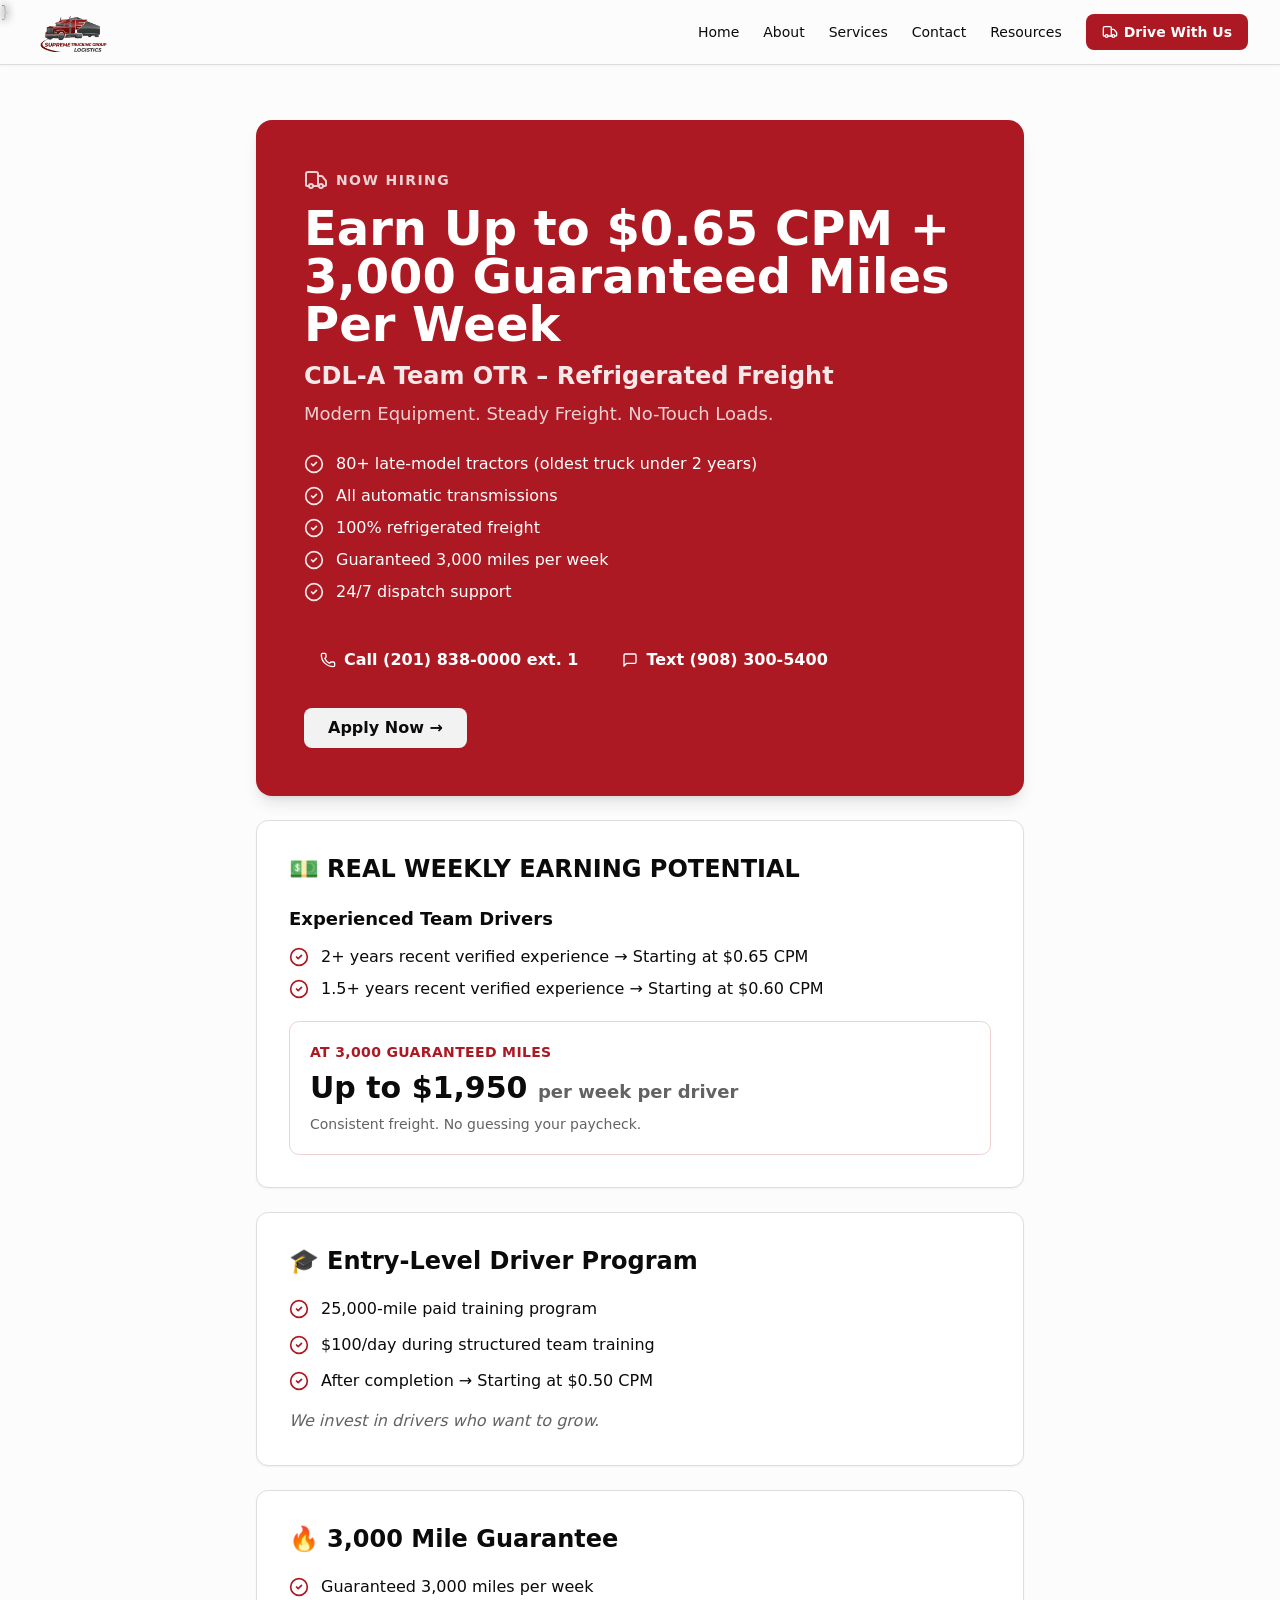
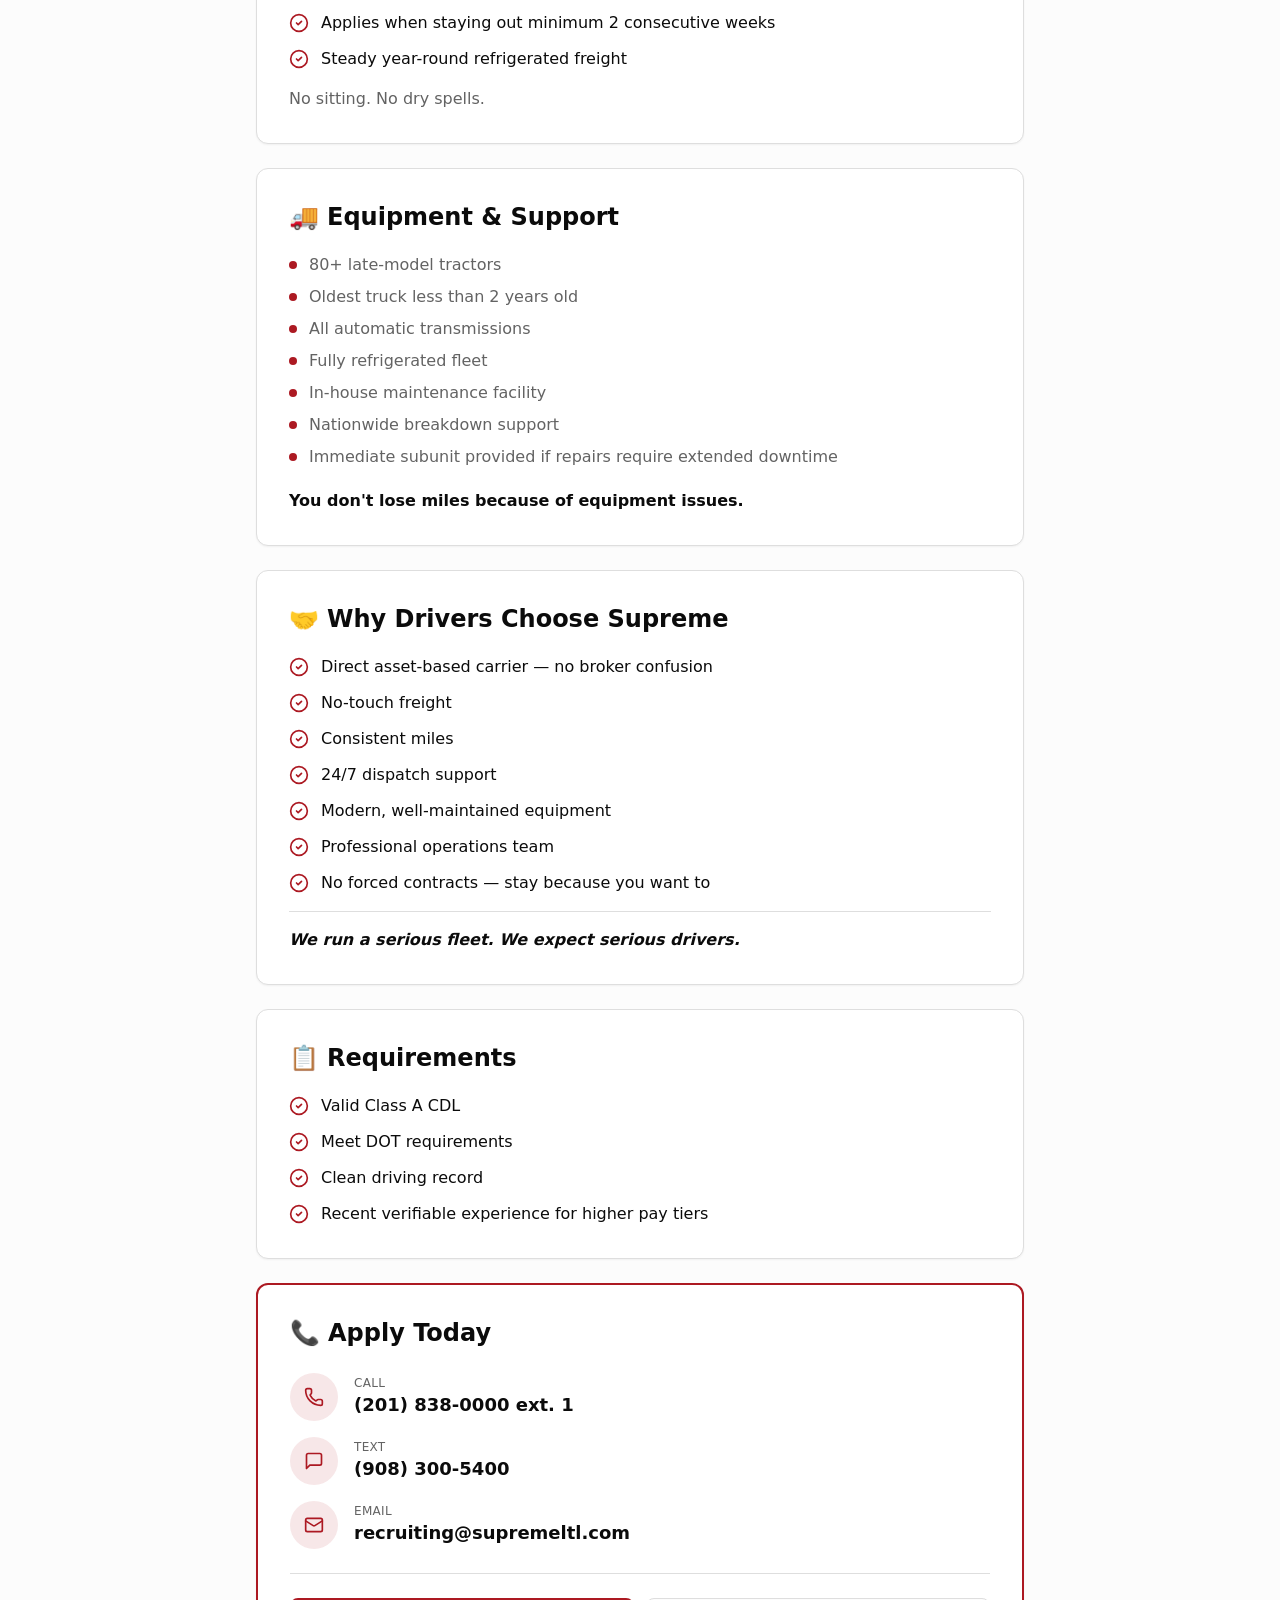
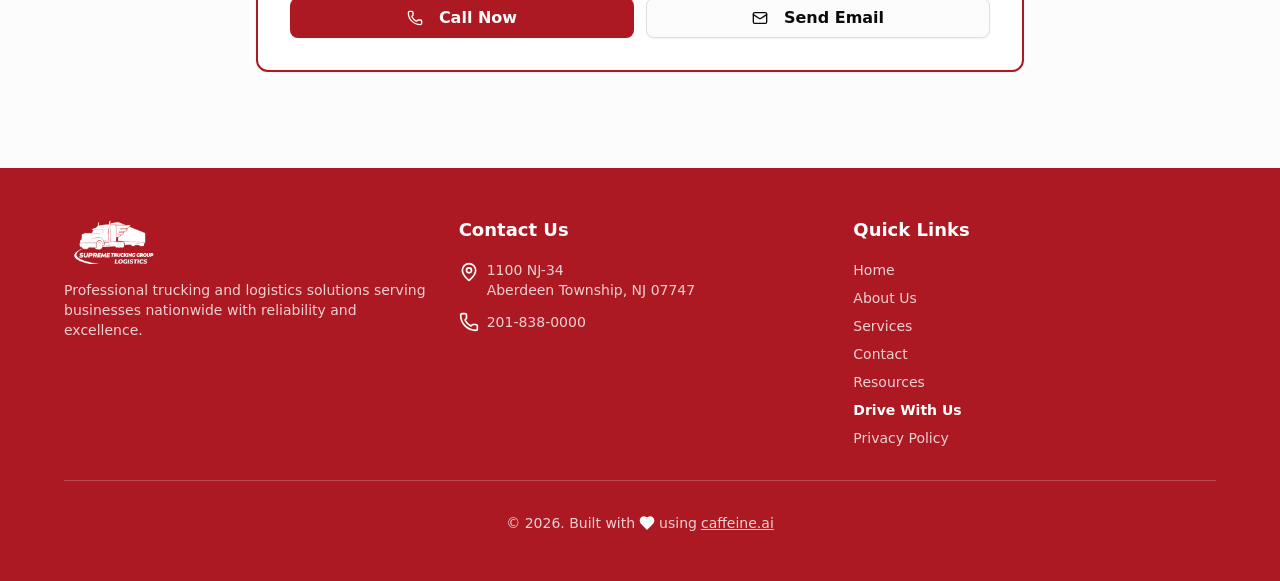
<file: SupremeLTL/drive-with-us.html>
<!-- saved from url=(0049)/careers -->
<html lang="en"><head><meta http-equiv="Content-Type" content="text/html; charset=UTF-8">
        
        <meta name="viewport" content="width=device-width, initial-scale=1.0">
        <title>Supreme Trucking Group Website</title>
      <script type="module" crossorigin="" src="./drive-with-us_files/index-BeYLG9UZ.js.download"></script>
      <link rel="stylesheet" crossorigin="" href="./drive-with-us_files/index-cB8jgnHc.css">
    <script async="" defer="" src="./drive-with-us_files/umami-script.js.download" data-website-id="c6d905ec-b14b-4749-8429-66c4d7912e6f" data-host-url="https://api-gateway.umami.dev"></script><style type="text/css">:where(html[dir="ltr"]),:where([data-sonner-toaster][dir="ltr"]){--toast-icon-margin-start: -3px;--toast-icon-margin-end: 4px;--toast-svg-margin-start: -1px;--toast-svg-margin-end: 0px;--toast-button-margin-start: auto;--toast-button-margin-end: 0;--toast-close-button-start: 0;--toast-close-button-end: unset;--toast-close-button-transform: translate(-35%, -35%)}:where(html[dir="rtl"]),:where([data-sonner-toaster][dir="rtl"]){--toast-icon-margin-start: 4px;--toast-icon-margin-end: -3px;--toast-svg-margin-start: 0px;--toast-svg-margin-end: -1px;--toast-button-margin-start: 0;--toast-button-margin-end: auto;--toast-close-button-start: unset;--toast-close-button-end: 0;--toast-close-button-transform: translate(35%, -35%)}:where([data-sonner-toaster]){position:fixed;width:var(--width);font-family:ui-sans-serif,system-ui,-apple-system,BlinkMacSystemFont,Segoe UI,Roboto,Helvetica Neue,Arial,Noto Sans,sans-serif,Apple Color Emoji,Segoe UI Emoji,Segoe UI Symbol,Noto Color Emoji;--gray1: hsl(0, 0%, 99%);--gray2: hsl(0, 0%, 97.3%);--gray3: hsl(0, 0%, 95.1%);--gray4: hsl(0, 0%, 93%);--gray5: hsl(0, 0%, 90.9%);--gray6: hsl(0, 0%, 88.7%);--gray7: hsl(0, 0%, 85.8%);--gray8: hsl(0, 0%, 78%);--gray9: hsl(0, 0%, 56.1%);--gray10: hsl(0, 0%, 52.3%);--gray11: hsl(0, 0%, 43.5%);--gray12: hsl(0, 0%, 9%);--border-radius: 8px;box-sizing:border-box;padding:0;margin:0;list-style:none;outline:none;z-index:999999999;transition:transform .4s ease}:where([data-sonner-toaster][data-lifted="true"]){transform:translateY(-10px)}@media (hover: none) and (pointer: coarse){:where([data-sonner-toaster][data-lifted="true"]){transform:none}}:where([data-sonner-toaster][data-x-position="right"]){right:var(--offset-right)}:where([data-sonner-toaster][data-x-position="left"]){left:var(--offset-left)}:where([data-sonner-toaster][data-x-position="center"]){left:50%;transform:translate(-50%)}:where([data-sonner-toaster][data-y-position="top"]){top:var(--offset-top)}:where([data-sonner-toaster][data-y-position="bottom"]){bottom:var(--offset-bottom)}:where([data-sonner-toast]){--y: translateY(100%);--lift-amount: calc(var(--lift) * var(--gap));z-index:var(--z-index);position:absolute;opacity:0;transform:var(--y);filter:blur(0);touch-action:none;transition:transform .4s,opacity .4s,height .4s,box-shadow .2s;box-sizing:border-box;outline:none;overflow-wrap:anywhere}:where([data-sonner-toast][data-styled="true"]){padding:16px;background:var(--normal-bg);border:1px solid var(--normal-border);color:var(--normal-text);border-radius:var(--border-radius);box-shadow:0 4px 12px #0000001a;width:var(--width);font-size:13px;display:flex;align-items:center;gap:6px}:where([data-sonner-toast]:focus-visible){box-shadow:0 4px 12px #0000001a,0 0 0 2px #0003}:where([data-sonner-toast][data-y-position="top"]){top:0;--y: translateY(-100%);--lift: 1;--lift-amount: calc(1 * var(--gap))}:where([data-sonner-toast][data-y-position="bottom"]){bottom:0;--y: translateY(100%);--lift: -1;--lift-amount: calc(var(--lift) * var(--gap))}:where([data-sonner-toast]) :where([data-description]){font-weight:400;line-height:1.4;color:inherit}:where([data-sonner-toast]) :where([data-title]){font-weight:500;line-height:1.5;color:inherit}:where([data-sonner-toast]) :where([data-icon]){display:flex;height:16px;width:16px;position:relative;justify-content:flex-start;align-items:center;flex-shrink:0;margin-left:var(--toast-icon-margin-start);margin-right:var(--toast-icon-margin-end)}:where([data-sonner-toast][data-promise="true"]) :where([data-icon])>svg{opacity:0;transform:scale(.8);transform-origin:center;animation:sonner-fade-in .3s ease forwards}:where([data-sonner-toast]) :where([data-icon])>*{flex-shrink:0}:where([data-sonner-toast]) :where([data-icon]) svg{margin-left:var(--toast-svg-margin-start);margin-right:var(--toast-svg-margin-end)}:where([data-sonner-toast]) :where([data-content]){display:flex;flex-direction:column;gap:2px}[data-sonner-toast][data-styled=true] [data-button]{border-radius:4px;padding-left:8px;padding-right:8px;height:24px;font-size:12px;color:var(--normal-bg);background:var(--normal-text);margin-left:var(--toast-button-margin-start);margin-right:var(--toast-button-margin-end);border:none;cursor:pointer;outline:none;display:flex;align-items:center;flex-shrink:0;transition:opacity .4s,box-shadow .2s}:where([data-sonner-toast]) :where([data-button]):focus-visible{box-shadow:0 0 0 2px #0006}:where([data-sonner-toast]) :where([data-button]):first-of-type{margin-left:var(--toast-button-margin-start);margin-right:var(--toast-button-margin-end)}:where([data-sonner-toast]) :where([data-cancel]){color:var(--normal-text);background:rgba(0,0,0,.08)}:where([data-sonner-toast][data-theme="dark"]) :where([data-cancel]){background:rgba(255,255,255,.3)}:where([data-sonner-toast]) :where([data-close-button]){position:absolute;left:var(--toast-close-button-start);right:var(--toast-close-button-end);top:0;height:20px;width:20px;display:flex;justify-content:center;align-items:center;padding:0;color:var(--gray12);border:1px solid var(--gray4);transform:var(--toast-close-button-transform);border-radius:50%;cursor:pointer;z-index:1;transition:opacity .1s,background .2s,border-color .2s}[data-sonner-toast] [data-close-button]{background:var(--gray1)}:where([data-sonner-toast]) :where([data-close-button]):focus-visible{box-shadow:0 4px 12px #0000001a,0 0 0 2px #0003}:where([data-sonner-toast]) :where([data-disabled="true"]){cursor:not-allowed}:where([data-sonner-toast]):hover :where([data-close-button]):hover{background:var(--gray2);border-color:var(--gray5)}:where([data-sonner-toast][data-swiping="true"]):before{content:"";position:absolute;left:-50%;right:-50%;height:100%;z-index:-1}:where([data-sonner-toast][data-y-position="top"][data-swiping="true"]):before{bottom:50%;transform:scaleY(3) translateY(50%)}:where([data-sonner-toast][data-y-position="bottom"][data-swiping="true"]):before{top:50%;transform:scaleY(3) translateY(-50%)}:where([data-sonner-toast][data-swiping="false"][data-removed="true"]):before{content:"";position:absolute;inset:0;transform:scaleY(2)}:where([data-sonner-toast]):after{content:"";position:absolute;left:0;height:calc(var(--gap) + 1px);bottom:100%;width:100%}:where([data-sonner-toast][data-mounted="true"]){--y: translateY(0);opacity:1}:where([data-sonner-toast][data-expanded="false"][data-front="false"]){--scale: var(--toasts-before) * .05 + 1;--y: translateY(calc(var(--lift-amount) * var(--toasts-before))) scale(calc(-1 * var(--scale)));height:var(--front-toast-height)}:where([data-sonner-toast])>*{transition:opacity .4s}:where([data-sonner-toast][data-expanded="false"][data-front="false"][data-styled="true"])>*{opacity:0}:where([data-sonner-toast][data-visible="false"]){opacity:0;pointer-events:none}:where([data-sonner-toast][data-mounted="true"][data-expanded="true"]){--y: translateY(calc(var(--lift) * var(--offset)));height:var(--initial-height)}:where([data-sonner-toast][data-removed="true"][data-front="true"][data-swipe-out="false"]){--y: translateY(calc(var(--lift) * -100%));opacity:0}:where([data-sonner-toast][data-removed="true"][data-front="false"][data-swipe-out="false"][data-expanded="true"]){--y: translateY(calc(var(--lift) * var(--offset) + var(--lift) * -100%));opacity:0}:where([data-sonner-toast][data-removed="true"][data-front="false"][data-swipe-out="false"][data-expanded="false"]){--y: translateY(40%);opacity:0;transition:transform .5s,opacity .2s}:where([data-sonner-toast][data-removed="true"][data-front="false"]):before{height:calc(var(--initial-height) + 20%)}[data-sonner-toast][data-swiping=true]{transform:var(--y) translateY(var(--swipe-amount-y, 0px)) translate(var(--swipe-amount-x, 0px));transition:none}[data-sonner-toast][data-swiped=true]{user-select:none}[data-sonner-toast][data-swipe-out=true][data-y-position=bottom],[data-sonner-toast][data-swipe-out=true][data-y-position=top]{animation-duration:.2s;animation-timing-function:ease-out;animation-fill-mode:forwards}[data-sonner-toast][data-swipe-out=true][data-swipe-direction=left]{animation-name:swipe-out-left}[data-sonner-toast][data-swipe-out=true][data-swipe-direction=right]{animation-name:swipe-out-right}[data-sonner-toast][data-swipe-out=true][data-swipe-direction=up]{animation-name:swipe-out-up}[data-sonner-toast][data-swipe-out=true][data-swipe-direction=down]{animation-name:swipe-out-down}@keyframes swipe-out-left{0%{transform:var(--y) translate(var(--swipe-amount-x));opacity:1}to{transform:var(--y) translate(calc(var(--swipe-amount-x) - 100%));opacity:0}}@keyframes swipe-out-right{0%{transform:var(--y) translate(var(--swipe-amount-x));opacity:1}to{transform:var(--y) translate(calc(var(--swipe-amount-x) + 100%));opacity:0}}@keyframes swipe-out-up{0%{transform:var(--y) translateY(var(--swipe-amount-y));opacity:1}to{transform:var(--y) translateY(calc(var(--swipe-amount-y) - 100%));opacity:0}}@keyframes swipe-out-down{0%{transform:var(--y) translateY(var(--swipe-amount-y));opacity:1}to{transform:var(--y) translateY(calc(var(--swipe-amount-y) + 100%));opacity:0}}@media (max-width: 600px){[data-sonner-toaster]{position:fixed;right:var(--mobile-offset-right);left:var(--mobile-offset-left);width:100%}[data-sonner-toaster][dir=rtl]{left:calc(var(--mobile-offset-left) * -1)}[data-sonner-toaster] [data-sonner-toast]{left:0;right:0;width:calc(100% - var(--mobile-offset-left) * 2)}[data-sonner-toaster][data-x-position=left]{left:var(--mobile-offset-left)}[data-sonner-toaster][data-y-position=bottom]{bottom:var(--mobile-offset-bottom)}[data-sonner-toaster][data-y-position=top]{top:var(--mobile-offset-top)}[data-sonner-toaster][data-x-position=center]{left:var(--mobile-offset-left);right:var(--mobile-offset-right);transform:none}}[data-sonner-toaster][data-theme=light]{--normal-bg: #fff;--normal-border: var(--gray4);--normal-text: var(--gray12);--success-bg: hsl(143, 85%, 96%);--success-border: hsl(145, 92%, 91%);--success-text: hsl(140, 100%, 27%);--info-bg: hsl(208, 100%, 97%);--info-border: hsl(221, 91%, 91%);--info-text: hsl(210, 92%, 45%);--warning-bg: hsl(49, 100%, 97%);--warning-border: hsl(49, 91%, 91%);--warning-text: hsl(31, 92%, 45%);--error-bg: hsl(359, 100%, 97%);--error-border: hsl(359, 100%, 94%);--error-text: hsl(360, 100%, 45%)}[data-sonner-toaster][data-theme=light] [data-sonner-toast][data-invert=true]{--normal-bg: #000;--normal-border: hsl(0, 0%, 20%);--normal-text: var(--gray1)}[data-sonner-toaster][data-theme=dark] [data-sonner-toast][data-invert=true]{--normal-bg: #fff;--normal-border: var(--gray3);--normal-text: var(--gray12)}[data-sonner-toaster][data-theme=dark]{--normal-bg: #000;--normal-bg-hover: hsl(0, 0%, 12%);--normal-border: hsl(0, 0%, 20%);--normal-border-hover: hsl(0, 0%, 25%);--normal-text: var(--gray1);--success-bg: hsl(150, 100%, 6%);--success-border: hsl(147, 100%, 12%);--success-text: hsl(150, 86%, 65%);--info-bg: hsl(215, 100%, 6%);--info-border: hsl(223, 100%, 12%);--info-text: hsl(216, 87%, 65%);--warning-bg: hsl(64, 100%, 6%);--warning-border: hsl(60, 100%, 12%);--warning-text: hsl(46, 87%, 65%);--error-bg: hsl(358, 76%, 10%);--error-border: hsl(357, 89%, 16%);--error-text: hsl(358, 100%, 81%)}[data-sonner-toaster][data-theme=dark] [data-sonner-toast] [data-close-button]{background:var(--normal-bg);border-color:var(--normal-border);color:var(--normal-text)}[data-sonner-toaster][data-theme=dark] [data-sonner-toast] [data-close-button]:hover{background:var(--normal-bg-hover);border-color:var(--normal-border-hover)}[data-rich-colors=true][data-sonner-toast][data-type=success],[data-rich-colors=true][data-sonner-toast][data-type=success] [data-close-button]{background:var(--success-bg);border-color:var(--success-border);color:var(--success-text)}[data-rich-colors=true][data-sonner-toast][data-type=info],[data-rich-colors=true][data-sonner-toast][data-type=info] [data-close-button]{background:var(--info-bg);border-color:var(--info-border);color:var(--info-text)}[data-rich-colors=true][data-sonner-toast][data-type=warning],[data-rich-colors=true][data-sonner-toast][data-type=warning] [data-close-button]{background:var(--warning-bg);border-color:var(--warning-border);color:var(--warning-text)}[data-rich-colors=true][data-sonner-toast][data-type=error],[data-rich-colors=true][data-sonner-toast][data-type=error] [data-close-button]{background:var(--error-bg);border-color:var(--error-border);color:var(--error-text)}.sonner-loading-wrapper{--size: 16px;height:var(--size);width:var(--size);position:absolute;inset:0;z-index:10}.sonner-loading-wrapper[data-visible=false]{transform-origin:center;animation:sonner-fade-out .2s ease forwards}.sonner-spinner{position:relative;top:50%;left:50%;height:var(--size);width:var(--size)}.sonner-loading-bar{animation:sonner-spin 1.2s linear infinite;background:var(--gray11);border-radius:6px;height:8%;left:-10%;position:absolute;top:-3.9%;width:24%}.sonner-loading-bar:nth-child(1){animation-delay:-1.2s;transform:rotate(.0001deg) translate(146%)}.sonner-loading-bar:nth-child(2){animation-delay:-1.1s;transform:rotate(30deg) translate(146%)}.sonner-loading-bar:nth-child(3){animation-delay:-1s;transform:rotate(60deg) translate(146%)}.sonner-loading-bar:nth-child(4){animation-delay:-.9s;transform:rotate(90deg) translate(146%)}.sonner-loading-bar:nth-child(5){animation-delay:-.8s;transform:rotate(120deg) translate(146%)}.sonner-loading-bar:nth-child(6){animation-delay:-.7s;transform:rotate(150deg) translate(146%)}.sonner-loading-bar:nth-child(7){animation-delay:-.6s;transform:rotate(180deg) translate(146%)}.sonner-loading-bar:nth-child(8){animation-delay:-.5s;transform:rotate(210deg) translate(146%)}.sonner-loading-bar:nth-child(9){animation-delay:-.4s;transform:rotate(240deg) translate(146%)}.sonner-loading-bar:nth-child(10){animation-delay:-.3s;transform:rotate(270deg) translate(146%)}.sonner-loading-bar:nth-child(11){animation-delay:-.2s;transform:rotate(300deg) translate(146%)}.sonner-loading-bar:nth-child(12){animation-delay:-.1s;transform:rotate(330deg) translate(146%)}@keyframes sonner-fade-in{0%{opacity:0;transform:scale(.8)}to{opacity:1;transform:scale(1)}}@keyframes sonner-fade-out{0%{opacity:1;transform:scale(1)}to{opacity:0;transform:scale(.8)}}@keyframes sonner-spin{0%{opacity:1}to{opacity:.15}}@media (prefers-reduced-motion){[data-sonner-toast],[data-sonner-toast]>*,.sonner-loading-bar{transition:none!important;animation:none!important}}.sonner-loader{position:absolute;top:50%;left:50%;transform:translate(-50%,-50%);transform-origin:center;transition:opacity .2s,transform .2s}.sonner-loader[data-visible=false]{opacity:0;transform:scale(.8) translate(-50%,-50%)}
</style><script type="application/ld+json" id="jobposting-schema">{"@context":"https://schema.org","@type":"JobPosting","title":"CDL-A Team OTR Driver – Refrigerated Freight","description":"Supreme Trucking Group is hiring CDL-A Team OTR drivers for refrigerated routes nationwide. Earn up to $0.65 CPM with 3,000 guaranteed miles per week. 100% no-touch freight. Modern equipment — 80+ late-model tractors, all automatic transmissions. Entry-level drivers start at $0.50 CPM after a 25,000-mile paid training program ($100/day during training). Guarantee applies when staying out a minimum of 2 consecutive weeks.","datePosted":"2026-03-03","validThrough":"2026-05-01","employmentType":"CONTRACTOR","directApply":true,"identifier":{"@type":"PropertyValue","name":"Supreme Trucking Group","value":"cdl-a-team-otr-refrigerated"},"url":"https://supremeltl.com/careers","hiringOrganization":{"@type":"Organization","name":"Supreme Trucking Group","telephone":"+1-201-838-0000","email":"recruiting@supremeltl.com","sameAs":"https://supremeltl.com"},"jobLocation":{"@type":"Place","address":{"@type":"PostalAddress","addressLocality":"Aberdeen Township","addressRegion":"NJ","addressCountry":"US"}},"baseSalary":{"@type":"MonetaryAmount","currency":"USD","value":{"@type":"QuantitativeValue","minValue":0.50,"maxValue":0.65,"unitText":"MILE"}},"contactPoint":{"@type":"ContactPoint","telephone":"+1-201-838-0000","email":"recruiting@supremeltl.com","contactType":"Recruiting"},"industry":"Trucking and Freight Transportation","occupationalCategory":"53-3032.00","qualifications":"Valid Class A CDL required. Must meet DOT requirements. Clean driving record. Recent verifiable experience for higher pay tiers.","responsibilities":"Operate commercial refrigerated vehicles OTR as a team driver. Handle 100% no-touch loads. Maintain compliance with DOT regulations. Achieve guaranteed 3,000 miles per week.","skills":"CDL-A, OTR driving, refrigerated transport, team driving"<script async defer src="./drive-with-us_files/umami.script.js.download" data-website-id="..."></script>
<style type="text/css">...</style>

<script type="application/ld+json">
{
  "@context": "https://schema.org",
  "@type": "JobPosting",
  "title": "CDL-A Team OTR Driver – Refrigerated Freight",
  "description": "Supreme Trucking Group is hiring CDL-A TEAMS OTR drivers for refrigerated routes nationwide. Earn up to $0.65 CPM with 3,000 guaranteed miles per week.",
  "datePosted": "2026-03-04",
  "validThrough": "2026-06-30T23:59",
  "employmentType": "FULL_TIME",
  "hiringOrganization": {
    "@type": "Organization",
    "name": "Supreme Trucking Group",
    "sameAs": "https://supremeltl.com",
    "logo": "https://supremeltl.com/logo.png"
  },
  "jobLocation": {
    "@type": "Place",
    "address": {
      "@type": "PostalAddress",
      "addressCountry": "US"
    }
  },
  "totalJobOpenings": 40,
  "directApply": true
}
</script>

</head>}</script></head>
    <body>
        <div id="root"><div class="min-h-screen bg-background"><header class="fixed top-0 left-0 right-0 z-50 bg-background/95 backdrop-blur-sm border-b border-border shadow-sm"><div class="max-w-7xl mx-auto px-4 sm:px-6 lg:px-8"><div class="flex items-center justify-between h-16"><button class="flex items-center gap-2 hover:opacity-80 transition-opacity"><img alt="Supreme Trucking Group" class="h-10 w-auto" src="./drive-with-us_files/supreme-trucking-logo-corrected-transparent.dim_300x150.png"></button><nav class="hidden md:flex items-center gap-6"><button class="text-sm font-medium text-foreground hover:text-primary transition-colors">Home</button><button class="text-sm font-medium text-foreground hover:text-primary transition-colors">About</button><button class="text-sm font-medium text-foreground hover:text-primary transition-colors">Services</button><button class="text-sm font-medium text-foreground hover:text-primary transition-colors">Contact</button><button class="text-sm font-medium text-foreground hover:text-primary transition-colors">Resources</button><button class="flex items-center gap-1.5 text-sm font-semibold text-white bg-primary hover:bg-primary/90 transition-colors px-4 py-2 rounded-md"><svg xmlns="http://www.w3.org/2000/svg" width="24" height="24" viewBox="0 0 24 24" fill="none" stroke="currentColor" stroke-width="2" stroke-linecap="round" stroke-linejoin="round" class="lucide lucide-truck h-4 w-4" aria-hidden="true"><path d="M14 18V6a2 2 0 0 0-2-2H4a2 2 0 0 0-2 2v11a1 1 0 0 0 1 1h2"></path><path d="M15 18H9"></path><path d="M19 18h2a1 1 0 0 0 1-1v-3.65a1 1 0 0 0-.22-.624l-3.48-4.35A1 1 0 0 0 17.52 8H14"></path><circle cx="17" cy="18" r="2"></circle><circle cx="7" cy="18" r="2"></circle></svg>Drive With Us</button></nav><button class="md:hidden p-2 rounded-md text-foreground hover:text-primary transition-colors"><svg xmlns="http://www.w3.org/2000/svg" width="24" height="24" viewBox="0 0 24 24" fill="none" stroke="currentColor" stroke-width="2" stroke-linecap="round" stroke-linejoin="round" class="lucide lucide-menu" aria-hidden="true"><path d="M4 12h16"></path><path d="M4 18h16"></path><path d="M4 6h16"></path></svg></button></div></div></header><main><div class="min-h-screen bg-background"><div class="container mx-auto px-4 py-24"><div class="max-w-3xl mx-auto space-y-6"><div class="bg-primary text-primary-foreground rounded-2xl p-8 md:p-12 shadow-lg"><div class="flex items-center gap-2 mb-3"><svg xmlns="http://www.w3.org/2000/svg" width="24" height="24" viewBox="0 0 24 24" fill="none" stroke="currentColor" stroke-width="2" stroke-linecap="round" stroke-linejoin="round" class="lucide lucide-truck w-6 h-6 opacity-80" aria-hidden="true"><path d="M14 18V6a2 2 0 0 0-2-2H4a2 2 0 0 0-2 2v11a1 1 0 0 0 1 1h2"></path><path d="M15 18H9"></path><path d="M19 18h2a1 1 0 0 0 1-1v-3.65a1 1 0 0 0-.22-.624l-3.48-4.35A1 1 0 0 0 17.52 8H14"></path><circle cx="17" cy="18" r="2"></circle><circle cx="7" cy="18" r="2"></circle></svg><span class="text-sm font-semibold uppercase tracking-widest opacity-80">Now Hiring</span></div><h1 class="text-3xl md:text-4xl lg:text-5xl font-extrabold leading-tight mb-3">Earn Up to $0.65 CPM + 3,000 Guaranteed Miles Per Week</h1><p class="text-xl md:text-2xl font-bold opacity-90 mb-2">CDL-A Team OTR – Refrigerated Freight</p><p class="text-base md:text-lg opacity-80 mb-6">Modern Equipment. Steady Freight. No-Touch Loads.</p><ul class="space-y-2 mb-8"><li class="flex items-start gap-3"><svg xmlns="http://www.w3.org/2000/svg" width="24" height="24" viewBox="0 0 24 24" fill="none" stroke="currentColor" stroke-width="2" stroke-linecap="round" stroke-linejoin="round" class="lucide lucide-circle-check w-5 h-5 flex-shrink-0 mt-0.5 opacity-90" aria-hidden="true"><circle cx="12" cy="12" r="10"></circle><path d="m9 12 2 2 4-4"></path></svg><span class="font-medium">80+ late-model tractors (oldest truck under 2 years)</span></li><li class="flex items-start gap-3"><svg xmlns="http://www.w3.org/2000/svg" width="24" height="24" viewBox="0 0 24 24" fill="none" stroke="currentColor" stroke-width="2" stroke-linecap="round" stroke-linejoin="round" class="lucide lucide-circle-check w-5 h-5 flex-shrink-0 mt-0.5 opacity-90" aria-hidden="true"><circle cx="12" cy="12" r="10"></circle><path d="m9 12 2 2 4-4"></path></svg><span class="font-medium">All automatic transmissions</span></li><li class="flex items-start gap-3"><svg xmlns="http://www.w3.org/2000/svg" width="24" height="24" viewBox="0 0 24 24" fill="none" stroke="currentColor" stroke-width="2" stroke-linecap="round" stroke-linejoin="round" class="lucide lucide-circle-check w-5 h-5 flex-shrink-0 mt-0.5 opacity-90" aria-hidden="true"><circle cx="12" cy="12" r="10"></circle><path d="m9 12 2 2 4-4"></path></svg><span class="font-medium">100% refrigerated freight</span></li><li class="flex items-start gap-3"><svg xmlns="http://www.w3.org/2000/svg" width="24" height="24" viewBox="0 0 24 24" fill="none" stroke="currentColor" stroke-width="2" stroke-linecap="round" stroke-linejoin="round" class="lucide lucide-circle-check w-5 h-5 flex-shrink-0 mt-0.5 opacity-90" aria-hidden="true"><circle cx="12" cy="12" r="10"></circle><path d="m9 12 2 2 4-4"></path></svg><span class="font-medium">Guaranteed 3,000 miles per week</span></li><li class="flex items-start gap-3"><svg xmlns="http://www.w3.org/2000/svg" width="24" height="24" viewBox="0 0 24 24" fill="none" stroke="currentColor" stroke-width="2" stroke-linecap="round" stroke-linejoin="round" class="lucide lucide-circle-check w-5 h-5 flex-shrink-0 mt-0.5 opacity-90" aria-hidden="true"><circle cx="12" cy="12" r="10"></circle><path d="m9 12 2 2 4-4"></path></svg><span class="font-medium">24/7 dispatch support</span></li></ul><div class="flex flex-col sm:flex-row gap-3 mb-6"><a href="tel:+12018380000" class="flex items-center gap-2 bg-primary-foreground/10 hover:bg-primary-foreground/20 transition-colors rounded-lg px-4 py-3 font-semibold"><svg xmlns="http://www.w3.org/2000/svg" width="24" height="24" viewBox="0 0 24 24" fill="none" stroke="currentColor" stroke-width="2" stroke-linecap="round" stroke-linejoin="round" class="lucide lucide-phone w-4 h-4" aria-hidden="true"><path d="M13.832 16.568a1 1 0 0 0 1.213-.303l.355-.465A2 2 0 0 1 17 15h3a2 2 0 0 1 2 2v3a2 2 0 0 1-2 2A18 18 0 0 1 2 4a2 2 0 0 1 2-2h3a2 2 0 0 1 2 2v3a2 2 0 0 1-.8 1.6l-.468.351a1 1 0 0 0-.292 1.233 14 14 0 0 0 6.392 6.384"></path></svg>Call (201) 838-0000 ext. 1</a><a href="sms:+19083005400" class="flex items-center gap-2 bg-primary-foreground/10 hover:bg-primary-foreground/20 transition-colors rounded-lg px-4 py-3 font-semibold"><svg xmlns="http://www.w3.org/2000/svg" width="24" height="24" viewBox="0 0 24 24" fill="none" stroke="currentColor" stroke-width="2" stroke-linecap="round" stroke-linejoin="round" class="lucide lucide-message-square w-4 h-4" aria-hidden="true"><path d="M21 15a2 2 0 0 1-2 2H7l-4 4V5a2 2 0 0 1 2-2h14a2 2 0 0 1 2 2z"></path></svg>Text (908) 300-5400</a></div><button data-slot="button" class="inline-flex items-center justify-center gap-2 whitespace-nowrap transition-all disabled:pointer-events-none disabled:opacity-50 [&amp;_svg]:pointer-events-none [&amp;_svg:not([class*=&#39;size-&#39;])]:size-4 shrink-0 [&amp;_svg]:shrink-0 outline-none focus-visible:border-ring focus-visible:ring-ring/50 focus-visible:ring-[3px] aria-invalid:ring-destructive/20 dark:aria-invalid:ring-destructive/40 aria-invalid:border-destructive bg-secondary text-secondary-foreground shadow-xs hover:bg-secondary/80 h-10 rounded-md px-6 has-[&gt;svg]:px-4 font-bold text-base">Apply Now →</button></div><div class="bg-card border border-border rounded-xl p-6 md:p-8 shadow-sm"><h2 class="text-xl md:text-2xl font-bold text-foreground mb-5 flex items-center gap-2"><span aria-hidden="true">💵</span><span>REAL WEEKLY EARNING POTENTIAL</span></h2><div class="space-y-5"><div><h3 class="font-bold text-foreground text-lg mb-3">Experienced Team Drivers</h3><ul class="space-y-2 mb-4"><li class="flex items-start gap-3"><svg xmlns="http://www.w3.org/2000/svg" width="24" height="24" viewBox="0 0 24 24" fill="none" stroke="currentColor" stroke-width="2" stroke-linecap="round" stroke-linejoin="round" class="lucide lucide-circle-check w-5 h-5 text-primary flex-shrink-0 mt-0.5" aria-hidden="true"><circle cx="12" cy="12" r="10"></circle><path d="m9 12 2 2 4-4"></path></svg><span class="text-foreground">2+ years recent verified experience → Starting at $0.65 CPM</span></li><li class="flex items-start gap-3"><svg xmlns="http://www.w3.org/2000/svg" width="24" height="24" viewBox="0 0 24 24" fill="none" stroke="currentColor" stroke-width="2" stroke-linecap="round" stroke-linejoin="round" class="lucide lucide-circle-check w-5 h-5 text-primary flex-shrink-0 mt-0.5" aria-hidden="true"><circle cx="12" cy="12" r="10"></circle><path d="m9 12 2 2 4-4"></path></svg><span class="text-foreground">1.5+ years recent verified experience → Starting at $0.60 CPM</span></li></ul></div><div class="bg-primary/8 border border-primary/20 rounded-lg p-5"><p class="text-sm font-semibold text-primary uppercase tracking-wide mb-2">At 3,000 Guaranteed Miles</p><p class="text-3xl font-extrabold text-foreground mb-1">Up to $1,950 <span class="text-lg font-semibold text-muted-foreground">per week per driver</span></p><p class="text-muted-foreground text-sm mt-2">Consistent freight. No guessing your paycheck.</p></div></div></div><div class="bg-card border border-border rounded-xl p-6 md:p-8 shadow-sm"><h2 class="text-xl md:text-2xl font-bold text-foreground mb-5 flex items-center gap-2"><span aria-hidden="true">🎓</span><span>Entry-Level Driver Program</span></h2><ul class="space-y-3 mb-4"><li class="flex items-start gap-3"><svg xmlns="http://www.w3.org/2000/svg" width="24" height="24" viewBox="0 0 24 24" fill="none" stroke="currentColor" stroke-width="2" stroke-linecap="round" stroke-linejoin="round" class="lucide lucide-circle-check w-5 h-5 text-primary flex-shrink-0 mt-0.5" aria-hidden="true"><circle cx="12" cy="12" r="10"></circle><path d="m9 12 2 2 4-4"></path></svg><span class="text-foreground">25,000-mile paid training program</span></li><li class="flex items-start gap-3"><svg xmlns="http://www.w3.org/2000/svg" width="24" height="24" viewBox="0 0 24 24" fill="none" stroke="currentColor" stroke-width="2" stroke-linecap="round" stroke-linejoin="round" class="lucide lucide-circle-check w-5 h-5 text-primary flex-shrink-0 mt-0.5" aria-hidden="true"><circle cx="12" cy="12" r="10"></circle><path d="m9 12 2 2 4-4"></path></svg><span class="text-foreground">$100/day during structured team training</span></li><li class="flex items-start gap-3"><svg xmlns="http://www.w3.org/2000/svg" width="24" height="24" viewBox="0 0 24 24" fill="none" stroke="currentColor" stroke-width="2" stroke-linecap="round" stroke-linejoin="round" class="lucide lucide-circle-check w-5 h-5 text-primary flex-shrink-0 mt-0.5" aria-hidden="true"><circle cx="12" cy="12" r="10"></circle><path d="m9 12 2 2 4-4"></path></svg><span class="text-foreground">After completion → Starting at $0.50 CPM</span></li></ul><p class="text-muted-foreground italic">We invest in drivers who want to grow.</p></div><div class="bg-card border border-border rounded-xl p-6 md:p-8 shadow-sm"><h2 class="text-xl md:text-2xl font-bold text-foreground mb-5 flex items-center gap-2"><span aria-hidden="true">🔥</span><span>3,000 Mile Guarantee</span></h2><ul class="space-y-3 mb-4"><li class="flex items-start gap-3"><svg xmlns="http://www.w3.org/2000/svg" width="24" height="24" viewBox="0 0 24 24" fill="none" stroke="currentColor" stroke-width="2" stroke-linecap="round" stroke-linejoin="round" class="lucide lucide-circle-check w-5 h-5 text-primary flex-shrink-0 mt-0.5" aria-hidden="true"><circle cx="12" cy="12" r="10"></circle><path d="m9 12 2 2 4-4"></path></svg><span class="text-foreground">Guaranteed 3,000 miles per week</span></li><li class="flex items-start gap-3"><svg xmlns="http://www.w3.org/2000/svg" width="24" height="24" viewBox="0 0 24 24" fill="none" stroke="currentColor" stroke-width="2" stroke-linecap="round" stroke-linejoin="round" class="lucide lucide-circle-check w-5 h-5 text-primary flex-shrink-0 mt-0.5" aria-hidden="true"><circle cx="12" cy="12" r="10"></circle><path d="m9 12 2 2 4-4"></path></svg><span class="text-foreground">Applies when staying out minimum 2 consecutive weeks</span></li><li class="flex items-start gap-3"><svg xmlns="http://www.w3.org/2000/svg" width="24" height="24" viewBox="0 0 24 24" fill="none" stroke="currentColor" stroke-width="2" stroke-linecap="round" stroke-linejoin="round" class="lucide lucide-circle-check w-5 h-5 text-primary flex-shrink-0 mt-0.5" aria-hidden="true"><circle cx="12" cy="12" r="10"></circle><path d="m9 12 2 2 4-4"></path></svg><span class="text-foreground">Steady year-round refrigerated freight</span></li></ul><p class="text-muted-foreground font-medium">No sitting. No dry spells.</p></div><div class="bg-card border border-border rounded-xl p-6 md:p-8 shadow-sm"><h2 class="text-xl md:text-2xl font-bold text-foreground mb-5 flex items-center gap-2"><span aria-hidden="true">🚚</span><span>Equipment &amp; Support</span></h2><ul class="space-y-2 mb-5"><li class="flex items-start gap-3"><span class="mt-2 h-2 w-2 rounded-full bg-primary flex-shrink-0"></span><span class="text-muted-foreground">80+ late-model tractors</span></li><li class="flex items-start gap-3"><span class="mt-2 h-2 w-2 rounded-full bg-primary flex-shrink-0"></span><span class="text-muted-foreground">Oldest truck less than 2 years old</span></li><li class="flex items-start gap-3"><span class="mt-2 h-2 w-2 rounded-full bg-primary flex-shrink-0"></span><span class="text-muted-foreground">All automatic transmissions</span></li><li class="flex items-start gap-3"><span class="mt-2 h-2 w-2 rounded-full bg-primary flex-shrink-0"></span><span class="text-muted-foreground">Fully refrigerated fleet</span></li><li class="flex items-start gap-3"><span class="mt-2 h-2 w-2 rounded-full bg-primary flex-shrink-0"></span><span class="text-muted-foreground">In-house maintenance facility</span></li><li class="flex items-start gap-3"><span class="mt-2 h-2 w-2 rounded-full bg-primary flex-shrink-0"></span><span class="text-muted-foreground">Nationwide breakdown support</span></li><li class="flex items-start gap-3"><span class="mt-2 h-2 w-2 rounded-full bg-primary flex-shrink-0"></span><span class="text-muted-foreground">Immediate subunit provided if repairs require extended downtime</span></li></ul><p class="text-foreground font-semibold">You don't lose miles because of equipment issues.</p></div><div class="bg-card border border-border rounded-xl p-6 md:p-8 shadow-sm"><h2 class="text-xl md:text-2xl font-bold text-foreground mb-5 flex items-center gap-2"><span aria-hidden="true">🤝</span><span>Why Drivers Choose Supreme</span></h2><ul class="space-y-3 mb-4"><li class="flex items-start gap-3"><svg xmlns="http://www.w3.org/2000/svg" width="24" height="24" viewBox="0 0 24 24" fill="none" stroke="currentColor" stroke-width="2" stroke-linecap="round" stroke-linejoin="round" class="lucide lucide-circle-check w-5 h-5 text-primary flex-shrink-0 mt-0.5" aria-hidden="true"><circle cx="12" cy="12" r="10"></circle><path d="m9 12 2 2 4-4"></path></svg><span class="text-foreground">Direct asset-based carrier — no broker confusion</span></li><li class="flex items-start gap-3"><svg xmlns="http://www.w3.org/2000/svg" width="24" height="24" viewBox="0 0 24 24" fill="none" stroke="currentColor" stroke-width="2" stroke-linecap="round" stroke-linejoin="round" class="lucide lucide-circle-check w-5 h-5 text-primary flex-shrink-0 mt-0.5" aria-hidden="true"><circle cx="12" cy="12" r="10"></circle><path d="m9 12 2 2 4-4"></path></svg><span class="text-foreground">No-touch freight</span></li><li class="flex items-start gap-3"><svg xmlns="http://www.w3.org/2000/svg" width="24" height="24" viewBox="0 0 24 24" fill="none" stroke="currentColor" stroke-width="2" stroke-linecap="round" stroke-linejoin="round" class="lucide lucide-circle-check w-5 h-5 text-primary flex-shrink-0 mt-0.5" aria-hidden="true"><circle cx="12" cy="12" r="10"></circle><path d="m9 12 2 2 4-4"></path></svg><span class="text-foreground">Consistent miles</span></li><li class="flex items-start gap-3"><svg xmlns="http://www.w3.org/2000/svg" width="24" height="24" viewBox="0 0 24 24" fill="none" stroke="currentColor" stroke-width="2" stroke-linecap="round" stroke-linejoin="round" class="lucide lucide-circle-check w-5 h-5 text-primary flex-shrink-0 mt-0.5" aria-hidden="true"><circle cx="12" cy="12" r="10"></circle><path d="m9 12 2 2 4-4"></path></svg><span class="text-foreground">24/7 dispatch support</span></li><li class="flex items-start gap-3"><svg xmlns="http://www.w3.org/2000/svg" width="24" height="24" viewBox="0 0 24 24" fill="none" stroke="currentColor" stroke-width="2" stroke-linecap="round" stroke-linejoin="round" class="lucide lucide-circle-check w-5 h-5 text-primary flex-shrink-0 mt-0.5" aria-hidden="true"><circle cx="12" cy="12" r="10"></circle><path d="m9 12 2 2 4-4"></path></svg><span class="text-foreground">Modern, well-maintained equipment</span></li><li class="flex items-start gap-3"><svg xmlns="http://www.w3.org/2000/svg" width="24" height="24" viewBox="0 0 24 24" fill="none" stroke="currentColor" stroke-width="2" stroke-linecap="round" stroke-linejoin="round" class="lucide lucide-circle-check w-5 h-5 text-primary flex-shrink-0 mt-0.5" aria-hidden="true"><circle cx="12" cy="12" r="10"></circle><path d="m9 12 2 2 4-4"></path></svg><span class="text-foreground">Professional operations team</span></li><li class="flex items-start gap-3"><svg xmlns="http://www.w3.org/2000/svg" width="24" height="24" viewBox="0 0 24 24" fill="none" stroke="currentColor" stroke-width="2" stroke-linecap="round" stroke-linejoin="round" class="lucide lucide-circle-check w-5 h-5 text-primary flex-shrink-0 mt-0.5" aria-hidden="true"><circle cx="12" cy="12" r="10"></circle><path d="m9 12 2 2 4-4"></path></svg><span class="text-foreground">No forced contracts — stay because you want to</span></li></ul><p class="text-foreground font-semibold italic border-t border-border pt-4 mt-2">We run a serious fleet. We expect serious drivers.</p></div><div class="bg-card border border-border rounded-xl p-6 md:p-8 shadow-sm"><h2 class="text-xl md:text-2xl font-bold text-foreground mb-5 flex items-center gap-2"><span aria-hidden="true">📋</span><span>Requirements</span></h2><ul class="space-y-3"><li class="flex items-start gap-3"><svg xmlns="http://www.w3.org/2000/svg" width="24" height="24" viewBox="0 0 24 24" fill="none" stroke="currentColor" stroke-width="2" stroke-linecap="round" stroke-linejoin="round" class="lucide lucide-circle-check w-5 h-5 text-primary flex-shrink-0 mt-0.5" aria-hidden="true"><circle cx="12" cy="12" r="10"></circle><path d="m9 12 2 2 4-4"></path></svg><span class="text-foreground">Valid Class A CDL</span></li><li class="flex items-start gap-3"><svg xmlns="http://www.w3.org/2000/svg" width="24" height="24" viewBox="0 0 24 24" fill="none" stroke="currentColor" stroke-width="2" stroke-linecap="round" stroke-linejoin="round" class="lucide lucide-circle-check w-5 h-5 text-primary flex-shrink-0 mt-0.5" aria-hidden="true"><circle cx="12" cy="12" r="10"></circle><path d="m9 12 2 2 4-4"></path></svg><span class="text-foreground">Meet DOT requirements</span></li><li class="flex items-start gap-3"><svg xmlns="http://www.w3.org/2000/svg" width="24" height="24" viewBox="0 0 24 24" fill="none" stroke="currentColor" stroke-width="2" stroke-linecap="round" stroke-linejoin="round" class="lucide lucide-circle-check w-5 h-5 text-primary flex-shrink-0 mt-0.5" aria-hidden="true"><circle cx="12" cy="12" r="10"></circle><path d="m9 12 2 2 4-4"></path></svg><span class="text-foreground">Clean driving record</span></li><li class="flex items-start gap-3"><svg xmlns="http://www.w3.org/2000/svg" width="24" height="24" viewBox="0 0 24 24" fill="none" stroke="currentColor" stroke-width="2" stroke-linecap="round" stroke-linejoin="round" class="lucide lucide-circle-check w-5 h-5 text-primary flex-shrink-0 mt-0.5" aria-hidden="true"><circle cx="12" cy="12" r="10"></circle><path d="m9 12 2 2 4-4"></path></svg><span class="text-foreground">Recent verifiable experience for higher pay tiers</span></li></ul></div><div id="apply-today" class="bg-card border-2 border-primary rounded-xl p-6 md:p-8 shadow-sm"><h2 class="text-xl md:text-2xl font-bold text-foreground mb-6 flex items-center gap-2"><span aria-hidden="true">📞</span><span>Apply Today</span></h2><div class="space-y-4"><a href="tel:+12018380000" class="flex items-center gap-4 text-foreground hover:text-primary transition-colors group"><span class="flex items-center justify-center w-12 h-12 rounded-full bg-primary/10 group-hover:bg-primary/20 transition-colors flex-shrink-0"><svg xmlns="http://www.w3.org/2000/svg" width="24" height="24" viewBox="0 0 24 24" fill="none" stroke="currentColor" stroke-width="2" stroke-linecap="round" stroke-linejoin="round" class="lucide lucide-phone w-5 h-5 text-primary" aria-hidden="true"><path d="M13.832 16.568a1 1 0 0 0 1.213-.303l.355-.465A2 2 0 0 1 17 15h3a2 2 0 0 1 2 2v3a2 2 0 0 1-2 2A18 18 0 0 1 2 4a2 2 0 0 1 2-2h3a2 2 0 0 1 2 2v3a2 2 0 0 1-.8 1.6l-.468.351a1 1 0 0 0-.292 1.233 14 14 0 0 0 6.392 6.384"></path></svg></span><div><p class="text-xs text-muted-foreground uppercase tracking-wide font-medium">Call</p><p class="font-bold text-lg">(201) 838-0000 ext. 1</p></div></a><a href="sms:+19083005400" class="flex items-center gap-4 text-foreground hover:text-primary transition-colors group"><span class="flex items-center justify-center w-12 h-12 rounded-full bg-primary/10 group-hover:bg-primary/20 transition-colors flex-shrink-0"><svg xmlns="http://www.w3.org/2000/svg" width="24" height="24" viewBox="0 0 24 24" fill="none" stroke="currentColor" stroke-width="2" stroke-linecap="round" stroke-linejoin="round" class="lucide lucide-message-square w-5 h-5 text-primary" aria-hidden="true"><path d="M21 15a2 2 0 0 1-2 2H7l-4 4V5a2 2 0 0 1 2-2h14a2 2 0 0 1 2 2z"></path></svg></span><div><p class="text-xs text-muted-foreground uppercase tracking-wide font-medium">Text</p><p class="font-bold text-lg">(908) 300-5400</p></div></a><a href="mailto:recruiting@supremeltl.com" class="flex items-center gap-4 text-foreground hover:text-primary transition-colors group"><span class="flex items-center justify-center w-12 h-12 rounded-full bg-primary/10 group-hover:bg-primary/20 transition-colors flex-shrink-0"><svg xmlns="http://www.w3.org/2000/svg" width="24" height="24" viewBox="0 0 24 24" fill="none" stroke="currentColor" stroke-width="2" stroke-linecap="round" stroke-linejoin="round" class="lucide lucide-mail w-5 h-5 text-primary" aria-hidden="true"><path d="m22 7-8.991 5.727a2 2 0 0 1-2.009 0L2 7"></path><rect x="2" y="4" width="20" height="16" rx="2"></rect></svg></span><div><p class="text-xs text-muted-foreground uppercase tracking-wide font-medium">Email</p><p class="font-bold text-lg">recruiting@supremeltl.com</p></div></a></div><div class="mt-6 pt-6 border-t border-border flex flex-col sm:flex-row gap-3"><a href="tel:+12018380000" class="flex-1"><button data-slot="button" class="inline-flex items-center justify-center gap-2 whitespace-nowrap transition-all disabled:pointer-events-none disabled:opacity-50 [&amp;_svg]:pointer-events-none [&amp;_svg:not([class*=&#39;size-&#39;])]:size-4 shrink-0 [&amp;_svg]:shrink-0 outline-none focus-visible:border-ring focus-visible:ring-ring/50 focus-visible:ring-[3px] aria-invalid:ring-destructive/20 dark:aria-invalid:ring-destructive/40 aria-invalid:border-destructive bg-primary text-primary-foreground shadow-xs hover:bg-primary/90 h-10 rounded-md px-6 has-[&gt;svg]:px-4 w-full font-bold text-base"><svg xmlns="http://www.w3.org/2000/svg" width="24" height="24" viewBox="0 0 24 24" fill="none" stroke="currentColor" stroke-width="2" stroke-linecap="round" stroke-linejoin="round" class="lucide lucide-phone w-4 h-4 mr-2" aria-hidden="true"><path d="M13.832 16.568a1 1 0 0 0 1.213-.303l.355-.465A2 2 0 0 1 17 15h3a2 2 0 0 1 2 2v3a2 2 0 0 1-2 2A18 18 0 0 1 2 4a2 2 0 0 1 2-2h3a2 2 0 0 1 2 2v3a2 2 0 0 1-.8 1.6l-.468.351a1 1 0 0 0-.292 1.233 14 14 0 0 0 6.392 6.384"></path></svg>Call Now</button></a><a href="mailto:recruiting@supremeltl.com" class="flex-1"><button data-slot="button" class="inline-flex items-center justify-center gap-2 whitespace-nowrap transition-all disabled:pointer-events-none disabled:opacity-50 [&amp;_svg]:pointer-events-none [&amp;_svg:not([class*=&#39;size-&#39;])]:size-4 shrink-0 [&amp;_svg]:shrink-0 outline-none focus-visible:border-ring focus-visible:ring-ring/50 focus-visible:ring-[3px] aria-invalid:ring-destructive/20 dark:aria-invalid:ring-destructive/40 aria-invalid:border-destructive border bg-background shadow-xs hover:bg-accent hover:text-accent-foreground dark:bg-input/30 dark:border-input dark:hover:bg-input/50 h-10 rounded-md px-6 has-[&gt;svg]:px-4 w-full font-bold text-base"><svg xmlns="http://www.w3.org/2000/svg" width="24" height="24" viewBox="0 0 24 24" fill="none" stroke="currentColor" stroke-width="2" stroke-linecap="round" stroke-linejoin="round" class="lucide lucide-mail w-4 h-4 mr-2" aria-hidden="true"><path d="m22 7-8.991 5.727a2 2 0 0 1-2.009 0L2 7"></path><rect x="2" y="4" width="20" height="16" rx="2"></rect></svg>Send Email</button></a></div></div></div></div></div></main><footer class="bg-primary text-white py-12"><div class="container mx-auto px-4"><div class="max-w-6xl mx-auto"><div class="grid md:grid-cols-3 gap-8 mb-8"><div><img alt="Supreme Trucking Group" class="h-12 w-auto mb-4 brightness-0 invert" src="./drive-with-us_files/supreme-trucking-logo-corrected-transparent.dim_300x150.png"><p class="text-white/80 text-sm">Professional trucking and logistics solutions serving businesses nationwide with reliability and excellence.</p></div><div><h3 class="font-semibold text-lg mb-4">Contact Us</h3><div class="space-y-3"><div class="flex items-start space-x-2"><svg xmlns="http://www.w3.org/2000/svg" width="24" height="24" viewBox="0 0 24 24" fill="none" stroke="currentColor" stroke-width="2" stroke-linecap="round" stroke-linejoin="round" class="lucide lucide-map-pin h-5 w-5 flex-shrink-0 mt-0.5" aria-hidden="true"><path d="M20 10c0 4.993-5.539 10.193-7.399 11.799a1 1 0 0 1-1.202 0C9.539 20.193 4 14.993 4 10a8 8 0 0 1 16 0"></path><circle cx="12" cy="10" r="3"></circle></svg><div class="text-sm text-white/80">1100 NJ-34<br>Aberdeen Township, NJ 07747</div></div><div class="flex items-center space-x-2"><svg xmlns="http://www.w3.org/2000/svg" width="24" height="24" viewBox="0 0 24 24" fill="none" stroke="currentColor" stroke-width="2" stroke-linecap="round" stroke-linejoin="round" class="lucide lucide-phone h-5 w-5 flex-shrink-0" aria-hidden="true"><path d="M13.832 16.568a1 1 0 0 0 1.213-.303l.355-.465A2 2 0 0 1 17 15h3a2 2 0 0 1 2 2v3a2 2 0 0 1-2 2A18 18 0 0 1 2 4a2 2 0 0 1 2-2h3a2 2 0 0 1 2 2v3a2 2 0 0 1-.8 1.6l-.468.351a1 1 0 0 0-.292 1.233 14 14 0 0 0 6.392 6.384"></path></svg><a href="tel:2018380000" class="text-sm text-white/80 hover:text-white transition-colors">201-838-0000</a></div></div></div><div><h3 class="font-semibold text-lg mb-4">Quick Links</h3><div class="space-y-2"><button class="block text-sm text-white/80 hover:text-white transition-colors text-left">Home</button><button class="block text-sm text-white/80 hover:text-white transition-colors text-left">About Us</button><button class="block text-sm text-white/80 hover:text-white transition-colors text-left">Services</button><button class="block text-sm text-white/80 hover:text-white transition-colors text-left">Contact</button><button class="block text-sm text-white/80 hover:text-white transition-colors text-left">Resources</button><button class="block text-sm font-semibold text-white hover:text-white/80 transition-colors text-left">Drive With Us</button><button class="block text-sm text-white/80 hover:text-white transition-colors text-left">Privacy Policy</button></div></div></div><div class="border-t border-white/20 pt-8 text-center"><p class="text-sm text-white/80 flex items-center justify-center gap-1 flex-wrap">© 2026. Built with <svg xmlns="http://www.w3.org/2000/svg" width="24" height="24" viewBox="0 0 24 24" fill="none" stroke="currentColor" stroke-width="2" stroke-linecap="round" stroke-linejoin="round" class="lucide lucide-heart h-4 w-4 text-white fill-white" aria-hidden="true"><path d="M19 14c1.49-1.46 3-3.21 3-5.5A5.5 5.5 0 0 0 16.5 3c-1.76 0-3 .5-4.5 2-1.5-1.5-2.74-2-4.5-2A5.5 5.5 0 0 0 2 8.5c0 2.3 1.5 4.05 3 5.5l7 7Z"></path></svg> using <a href="https://caffeine.ai/?utm_source=Caffeine-footer&amp;utm_medium=referral&amp;utm_content=supreme-trucking-7kv.caffeine.xyz" target="_blank" rel="noopener noreferrer" class="hover:text-white transition-colors underline">caffeine.ai</a></p></div></div></div></footer></div><section aria-label="Notifications alt+T" tabindex="-1" aria-live="polite" aria-relevant="additions text" aria-atomic="false"></section></div>
    
</body></html>
</file>
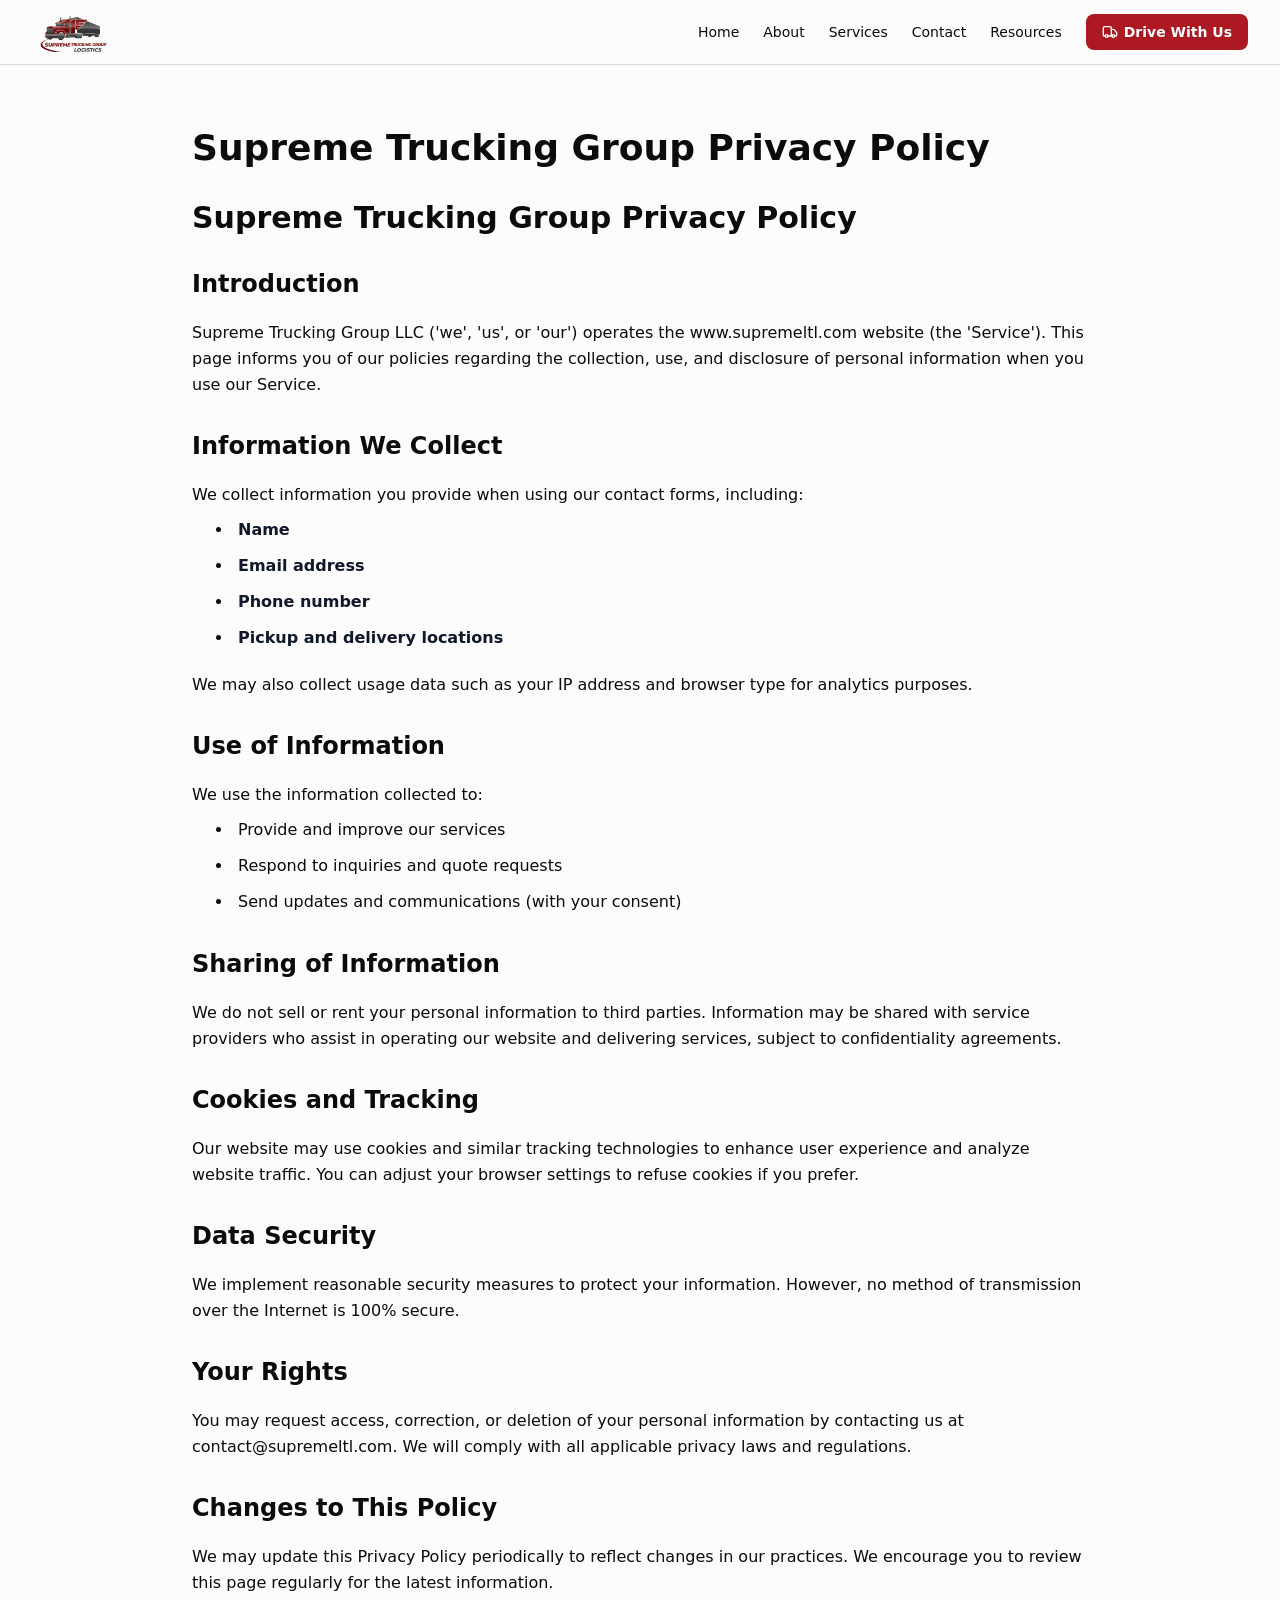
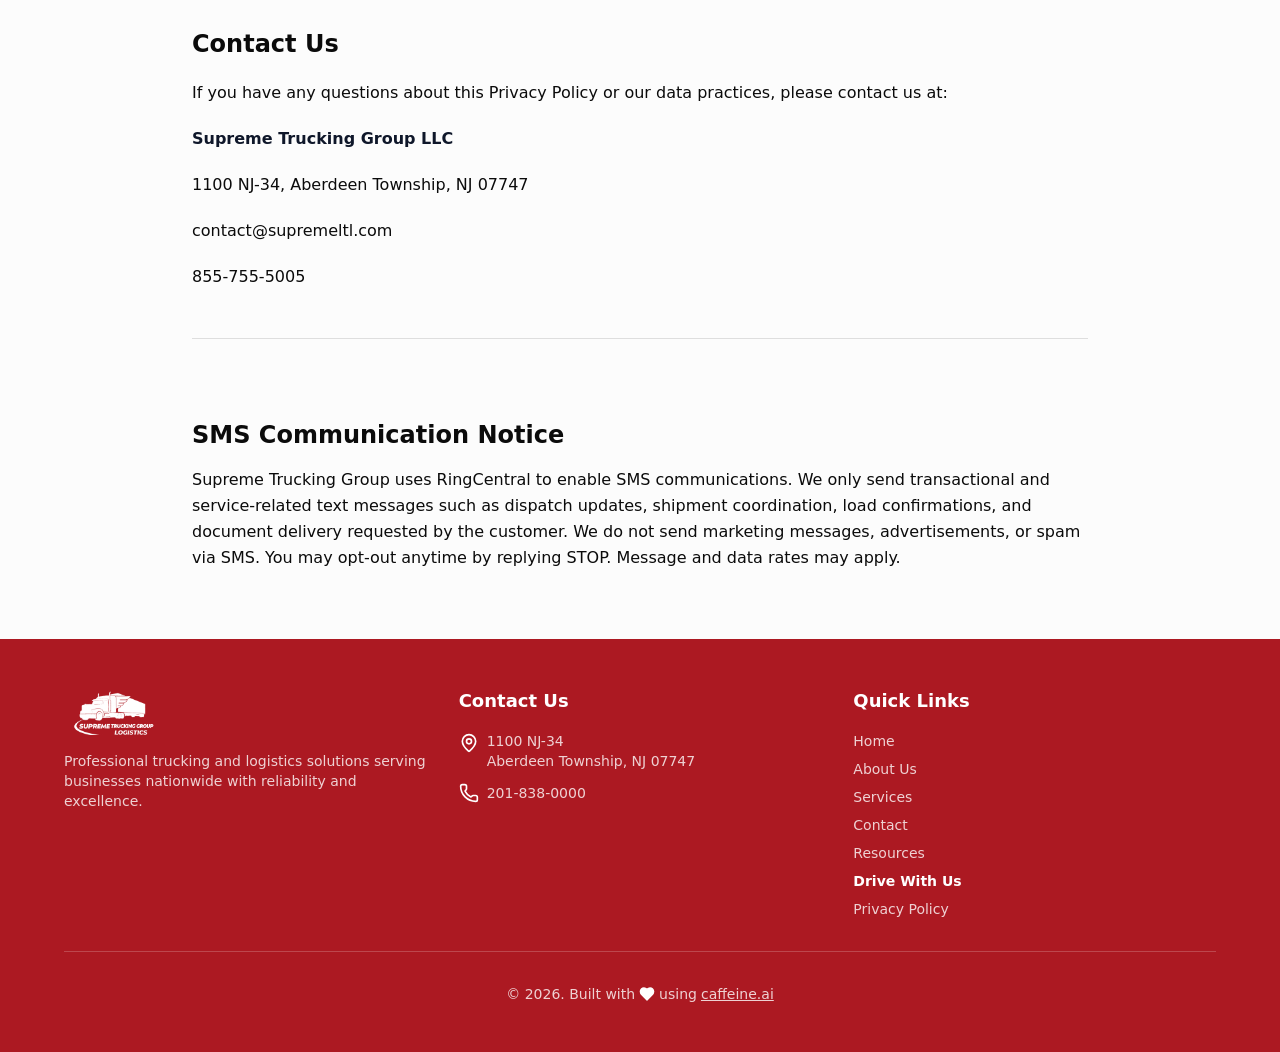
<file: SupremeLTL/privacy-policy.html>
<!-- saved from url=(0056)/privacy-policy -->
<html lang="en"><head><meta http-equiv="Content-Type" content="text/html; charset=UTF-8">
        
        <meta name="viewport" content="width=device-width, initial-scale=1.0">
        <title>Supreme Trucking Group Website</title>
      <script type="module" crossorigin="" src="./privacy-policy_files/index-BeYLG9UZ.js.download"></script>
      <link rel="stylesheet" crossorigin="" href="./privacy-policy_files/index-cB8jgnHc.css">
    <script async="" defer="" src="./privacy-policy_files/umami-script.js.download" data-website-id="c6d905ec-b14b-4749-8429-66c4d7912e6f" data-host-url="https://api-gateway.umami.dev"></script><style type="text/css">:where(html[dir="ltr"]),:where([data-sonner-toaster][dir="ltr"]){--toast-icon-margin-start: -3px;--toast-icon-margin-end: 4px;--toast-svg-margin-start: -1px;--toast-svg-margin-end: 0px;--toast-button-margin-start: auto;--toast-button-margin-end: 0;--toast-close-button-start: 0;--toast-close-button-end: unset;--toast-close-button-transform: translate(-35%, -35%)}:where(html[dir="rtl"]),:where([data-sonner-toaster][dir="rtl"]){--toast-icon-margin-start: 4px;--toast-icon-margin-end: -3px;--toast-svg-margin-start: 0px;--toast-svg-margin-end: -1px;--toast-button-margin-start: 0;--toast-button-margin-end: auto;--toast-close-button-start: unset;--toast-close-button-end: 0;--toast-close-button-transform: translate(35%, -35%)}:where([data-sonner-toaster]){position:fixed;width:var(--width);font-family:ui-sans-serif,system-ui,-apple-system,BlinkMacSystemFont,Segoe UI,Roboto,Helvetica Neue,Arial,Noto Sans,sans-serif,Apple Color Emoji,Segoe UI Emoji,Segoe UI Symbol,Noto Color Emoji;--gray1: hsl(0, 0%, 99%);--gray2: hsl(0, 0%, 97.3%);--gray3: hsl(0, 0%, 95.1%);--gray4: hsl(0, 0%, 93%);--gray5: hsl(0, 0%, 90.9%);--gray6: hsl(0, 0%, 88.7%);--gray7: hsl(0, 0%, 85.8%);--gray8: hsl(0, 0%, 78%);--gray9: hsl(0, 0%, 56.1%);--gray10: hsl(0, 0%, 52.3%);--gray11: hsl(0, 0%, 43.5%);--gray12: hsl(0, 0%, 9%);--border-radius: 8px;box-sizing:border-box;padding:0;margin:0;list-style:none;outline:none;z-index:999999999;transition:transform .4s ease}:where([data-sonner-toaster][data-lifted="true"]){transform:translateY(-10px)}@media (hover: none) and (pointer: coarse){:where([data-sonner-toaster][data-lifted="true"]){transform:none}}:where([data-sonner-toaster][data-x-position="right"]){right:var(--offset-right)}:where([data-sonner-toaster][data-x-position="left"]){left:var(--offset-left)}:where([data-sonner-toaster][data-x-position="center"]){left:50%;transform:translate(-50%)}:where([data-sonner-toaster][data-y-position="top"]){top:var(--offset-top)}:where([data-sonner-toaster][data-y-position="bottom"]){bottom:var(--offset-bottom)}:where([data-sonner-toast]){--y: translateY(100%);--lift-amount: calc(var(--lift) * var(--gap));z-index:var(--z-index);position:absolute;opacity:0;transform:var(--y);filter:blur(0);touch-action:none;transition:transform .4s,opacity .4s,height .4s,box-shadow .2s;box-sizing:border-box;outline:none;overflow-wrap:anywhere}:where([data-sonner-toast][data-styled="true"]){padding:16px;background:var(--normal-bg);border:1px solid var(--normal-border);color:var(--normal-text);border-radius:var(--border-radius);box-shadow:0 4px 12px #0000001a;width:var(--width);font-size:13px;display:flex;align-items:center;gap:6px}:where([data-sonner-toast]:focus-visible){box-shadow:0 4px 12px #0000001a,0 0 0 2px #0003}:where([data-sonner-toast][data-y-position="top"]){top:0;--y: translateY(-100%);--lift: 1;--lift-amount: calc(1 * var(--gap))}:where([data-sonner-toast][data-y-position="bottom"]){bottom:0;--y: translateY(100%);--lift: -1;--lift-amount: calc(var(--lift) * var(--gap))}:where([data-sonner-toast]) :where([data-description]){font-weight:400;line-height:1.4;color:inherit}:where([data-sonner-toast]) :where([data-title]){font-weight:500;line-height:1.5;color:inherit}:where([data-sonner-toast]) :where([data-icon]){display:flex;height:16px;width:16px;position:relative;justify-content:flex-start;align-items:center;flex-shrink:0;margin-left:var(--toast-icon-margin-start);margin-right:var(--toast-icon-margin-end)}:where([data-sonner-toast][data-promise="true"]) :where([data-icon])>svg{opacity:0;transform:scale(.8);transform-origin:center;animation:sonner-fade-in .3s ease forwards}:where([data-sonner-toast]) :where([data-icon])>*{flex-shrink:0}:where([data-sonner-toast]) :where([data-icon]) svg{margin-left:var(--toast-svg-margin-start);margin-right:var(--toast-svg-margin-end)}:where([data-sonner-toast]) :where([data-content]){display:flex;flex-direction:column;gap:2px}[data-sonner-toast][data-styled=true] [data-button]{border-radius:4px;padding-left:8px;padding-right:8px;height:24px;font-size:12px;color:var(--normal-bg);background:var(--normal-text);margin-left:var(--toast-button-margin-start);margin-right:var(--toast-button-margin-end);border:none;cursor:pointer;outline:none;display:flex;align-items:center;flex-shrink:0;transition:opacity .4s,box-shadow .2s}:where([data-sonner-toast]) :where([data-button]):focus-visible{box-shadow:0 0 0 2px #0006}:where([data-sonner-toast]) :where([data-button]):first-of-type{margin-left:var(--toast-button-margin-start);margin-right:var(--toast-button-margin-end)}:where([data-sonner-toast]) :where([data-cancel]){color:var(--normal-text);background:rgba(0,0,0,.08)}:where([data-sonner-toast][data-theme="dark"]) :where([data-cancel]){background:rgba(255,255,255,.3)}:where([data-sonner-toast]) :where([data-close-button]){position:absolute;left:var(--toast-close-button-start);right:var(--toast-close-button-end);top:0;height:20px;width:20px;display:flex;justify-content:center;align-items:center;padding:0;color:var(--gray12);border:1px solid var(--gray4);transform:var(--toast-close-button-transform);border-radius:50%;cursor:pointer;z-index:1;transition:opacity .1s,background .2s,border-color .2s}[data-sonner-toast] [data-close-button]{background:var(--gray1)}:where([data-sonner-toast]) :where([data-close-button]):focus-visible{box-shadow:0 4px 12px #0000001a,0 0 0 2px #0003}:where([data-sonner-toast]) :where([data-disabled="true"]){cursor:not-allowed}:where([data-sonner-toast]):hover :where([data-close-button]):hover{background:var(--gray2);border-color:var(--gray5)}:where([data-sonner-toast][data-swiping="true"]):before{content:"";position:absolute;left:-50%;right:-50%;height:100%;z-index:-1}:where([data-sonner-toast][data-y-position="top"][data-swiping="true"]):before{bottom:50%;transform:scaleY(3) translateY(50%)}:where([data-sonner-toast][data-y-position="bottom"][data-swiping="true"]):before{top:50%;transform:scaleY(3) translateY(-50%)}:where([data-sonner-toast][data-swiping="false"][data-removed="true"]):before{content:"";position:absolute;inset:0;transform:scaleY(2)}:where([data-sonner-toast]):after{content:"";position:absolute;left:0;height:calc(var(--gap) + 1px);bottom:100%;width:100%}:where([data-sonner-toast][data-mounted="true"]){--y: translateY(0);opacity:1}:where([data-sonner-toast][data-expanded="false"][data-front="false"]){--scale: var(--toasts-before) * .05 + 1;--y: translateY(calc(var(--lift-amount) * var(--toasts-before))) scale(calc(-1 * var(--scale)));height:var(--front-toast-height)}:where([data-sonner-toast])>*{transition:opacity .4s}:where([data-sonner-toast][data-expanded="false"][data-front="false"][data-styled="true"])>*{opacity:0}:where([data-sonner-toast][data-visible="false"]){opacity:0;pointer-events:none}:where([data-sonner-toast][data-mounted="true"][data-expanded="true"]){--y: translateY(calc(var(--lift) * var(--offset)));height:var(--initial-height)}:where([data-sonner-toast][data-removed="true"][data-front="true"][data-swipe-out="false"]){--y: translateY(calc(var(--lift) * -100%));opacity:0}:where([data-sonner-toast][data-removed="true"][data-front="false"][data-swipe-out="false"][data-expanded="true"]){--y: translateY(calc(var(--lift) * var(--offset) + var(--lift) * -100%));opacity:0}:where([data-sonner-toast][data-removed="true"][data-front="false"][data-swipe-out="false"][data-expanded="false"]){--y: translateY(40%);opacity:0;transition:transform .5s,opacity .2s}:where([data-sonner-toast][data-removed="true"][data-front="false"]):before{height:calc(var(--initial-height) + 20%)}[data-sonner-toast][data-swiping=true]{transform:var(--y) translateY(var(--swipe-amount-y, 0px)) translate(var(--swipe-amount-x, 0px));transition:none}[data-sonner-toast][data-swiped=true]{user-select:none}[data-sonner-toast][data-swipe-out=true][data-y-position=bottom],[data-sonner-toast][data-swipe-out=true][data-y-position=top]{animation-duration:.2s;animation-timing-function:ease-out;animation-fill-mode:forwards}[data-sonner-toast][data-swipe-out=true][data-swipe-direction=left]{animation-name:swipe-out-left}[data-sonner-toast][data-swipe-out=true][data-swipe-direction=right]{animation-name:swipe-out-right}[data-sonner-toast][data-swipe-out=true][data-swipe-direction=up]{animation-name:swipe-out-up}[data-sonner-toast][data-swipe-out=true][data-swipe-direction=down]{animation-name:swipe-out-down}@keyframes swipe-out-left{0%{transform:var(--y) translate(var(--swipe-amount-x));opacity:1}to{transform:var(--y) translate(calc(var(--swipe-amount-x) - 100%));opacity:0}}@keyframes swipe-out-right{0%{transform:var(--y) translate(var(--swipe-amount-x));opacity:1}to{transform:var(--y) translate(calc(var(--swipe-amount-x) + 100%));opacity:0}}@keyframes swipe-out-up{0%{transform:var(--y) translateY(var(--swipe-amount-y));opacity:1}to{transform:var(--y) translateY(calc(var(--swipe-amount-y) - 100%));opacity:0}}@keyframes swipe-out-down{0%{transform:var(--y) translateY(var(--swipe-amount-y));opacity:1}to{transform:var(--y) translateY(calc(var(--swipe-amount-y) + 100%));opacity:0}}@media (max-width: 600px){[data-sonner-toaster]{position:fixed;right:var(--mobile-offset-right);left:var(--mobile-offset-left);width:100%}[data-sonner-toaster][dir=rtl]{left:calc(var(--mobile-offset-left) * -1)}[data-sonner-toaster] [data-sonner-toast]{left:0;right:0;width:calc(100% - var(--mobile-offset-left) * 2)}[data-sonner-toaster][data-x-position=left]{left:var(--mobile-offset-left)}[data-sonner-toaster][data-y-position=bottom]{bottom:var(--mobile-offset-bottom)}[data-sonner-toaster][data-y-position=top]{top:var(--mobile-offset-top)}[data-sonner-toaster][data-x-position=center]{left:var(--mobile-offset-left);right:var(--mobile-offset-right);transform:none}}[data-sonner-toaster][data-theme=light]{--normal-bg: #fff;--normal-border: var(--gray4);--normal-text: var(--gray12);--success-bg: hsl(143, 85%, 96%);--success-border: hsl(145, 92%, 91%);--success-text: hsl(140, 100%, 27%);--info-bg: hsl(208, 100%, 97%);--info-border: hsl(221, 91%, 91%);--info-text: hsl(210, 92%, 45%);--warning-bg: hsl(49, 100%, 97%);--warning-border: hsl(49, 91%, 91%);--warning-text: hsl(31, 92%, 45%);--error-bg: hsl(359, 100%, 97%);--error-border: hsl(359, 100%, 94%);--error-text: hsl(360, 100%, 45%)}[data-sonner-toaster][data-theme=light] [data-sonner-toast][data-invert=true]{--normal-bg: #000;--normal-border: hsl(0, 0%, 20%);--normal-text: var(--gray1)}[data-sonner-toaster][data-theme=dark] [data-sonner-toast][data-invert=true]{--normal-bg: #fff;--normal-border: var(--gray3);--normal-text: var(--gray12)}[data-sonner-toaster][data-theme=dark]{--normal-bg: #000;--normal-bg-hover: hsl(0, 0%, 12%);--normal-border: hsl(0, 0%, 20%);--normal-border-hover: hsl(0, 0%, 25%);--normal-text: var(--gray1);--success-bg: hsl(150, 100%, 6%);--success-border: hsl(147, 100%, 12%);--success-text: hsl(150, 86%, 65%);--info-bg: hsl(215, 100%, 6%);--info-border: hsl(223, 100%, 12%);--info-text: hsl(216, 87%, 65%);--warning-bg: hsl(64, 100%, 6%);--warning-border: hsl(60, 100%, 12%);--warning-text: hsl(46, 87%, 65%);--error-bg: hsl(358, 76%, 10%);--error-border: hsl(357, 89%, 16%);--error-text: hsl(358, 100%, 81%)}[data-sonner-toaster][data-theme=dark] [data-sonner-toast] [data-close-button]{background:var(--normal-bg);border-color:var(--normal-border);color:var(--normal-text)}[data-sonner-toaster][data-theme=dark] [data-sonner-toast] [data-close-button]:hover{background:var(--normal-bg-hover);border-color:var(--normal-border-hover)}[data-rich-colors=true][data-sonner-toast][data-type=success],[data-rich-colors=true][data-sonner-toast][data-type=success] [data-close-button]{background:var(--success-bg);border-color:var(--success-border);color:var(--success-text)}[data-rich-colors=true][data-sonner-toast][data-type=info],[data-rich-colors=true][data-sonner-toast][data-type=info] [data-close-button]{background:var(--info-bg);border-color:var(--info-border);color:var(--info-text)}[data-rich-colors=true][data-sonner-toast][data-type=warning],[data-rich-colors=true][data-sonner-toast][data-type=warning] [data-close-button]{background:var(--warning-bg);border-color:var(--warning-border);color:var(--warning-text)}[data-rich-colors=true][data-sonner-toast][data-type=error],[data-rich-colors=true][data-sonner-toast][data-type=error] [data-close-button]{background:var(--error-bg);border-color:var(--error-border);color:var(--error-text)}.sonner-loading-wrapper{--size: 16px;height:var(--size);width:var(--size);position:absolute;inset:0;z-index:10}.sonner-loading-wrapper[data-visible=false]{transform-origin:center;animation:sonner-fade-out .2s ease forwards}.sonner-spinner{position:relative;top:50%;left:50%;height:var(--size);width:var(--size)}.sonner-loading-bar{animation:sonner-spin 1.2s linear infinite;background:var(--gray11);border-radius:6px;height:8%;left:-10%;position:absolute;top:-3.9%;width:24%}.sonner-loading-bar:nth-child(1){animation-delay:-1.2s;transform:rotate(.0001deg) translate(146%)}.sonner-loading-bar:nth-child(2){animation-delay:-1.1s;transform:rotate(30deg) translate(146%)}.sonner-loading-bar:nth-child(3){animation-delay:-1s;transform:rotate(60deg) translate(146%)}.sonner-loading-bar:nth-child(4){animation-delay:-.9s;transform:rotate(90deg) translate(146%)}.sonner-loading-bar:nth-child(5){animation-delay:-.8s;transform:rotate(120deg) translate(146%)}.sonner-loading-bar:nth-child(6){animation-delay:-.7s;transform:rotate(150deg) translate(146%)}.sonner-loading-bar:nth-child(7){animation-delay:-.6s;transform:rotate(180deg) translate(146%)}.sonner-loading-bar:nth-child(8){animation-delay:-.5s;transform:rotate(210deg) translate(146%)}.sonner-loading-bar:nth-child(9){animation-delay:-.4s;transform:rotate(240deg) translate(146%)}.sonner-loading-bar:nth-child(10){animation-delay:-.3s;transform:rotate(270deg) translate(146%)}.sonner-loading-bar:nth-child(11){animation-delay:-.2s;transform:rotate(300deg) translate(146%)}.sonner-loading-bar:nth-child(12){animation-delay:-.1s;transform:rotate(330deg) translate(146%)}@keyframes sonner-fade-in{0%{opacity:0;transform:scale(.8)}to{opacity:1;transform:scale(1)}}@keyframes sonner-fade-out{0%{opacity:1;transform:scale(1)}to{opacity:0;transform:scale(.8)}}@keyframes sonner-spin{0%{opacity:1}to{opacity:.15}}@media (prefers-reduced-motion){[data-sonner-toast],[data-sonner-toast]>*,.sonner-loading-bar{transition:none!important;animation:none!important}}.sonner-loader{position:absolute;top:50%;left:50%;transform:translate(-50%,-50%);transform-origin:center;transition:opacity .2s,transform .2s}.sonner-loader[data-visible=false]{opacity:0;transform:scale(.8) translate(-50%,-50%)}
</style></head>
    <body>
        <div id="root"><div class="min-h-screen bg-background"><header class="fixed top-0 left-0 right-0 z-50 bg-background/95 backdrop-blur-sm border-b border-border shadow-sm"><div class="max-w-7xl mx-auto px-4 sm:px-6 lg:px-8"><div class="flex items-center justify-between h-16"><button class="flex items-center gap-2 hover:opacity-80 transition-opacity"><img alt="Supreme Trucking Group" class="h-10 w-auto" src="./privacy-policy_files/supreme-trucking-logo-corrected-transparent.dim_300x150.png"></button><nav class="hidden md:flex items-center gap-6"><button class="text-sm font-medium text-foreground hover:text-primary transition-colors">Home</button><button class="text-sm font-medium text-foreground hover:text-primary transition-colors">About</button><button class="text-sm font-medium text-foreground hover:text-primary transition-colors">Services</button><button class="text-sm font-medium text-foreground hover:text-primary transition-colors">Contact</button><button class="text-sm font-medium text-foreground hover:text-primary transition-colors">Resources</button><button class="flex items-center gap-1.5 text-sm font-semibold text-white bg-primary hover:bg-primary/90 transition-colors px-4 py-2 rounded-md"><svg xmlns="http://www.w3.org/2000/svg" width="24" height="24" viewBox="0 0 24 24" fill="none" stroke="currentColor" stroke-width="2" stroke-linecap="round" stroke-linejoin="round" class="lucide lucide-truck h-4 w-4" aria-hidden="true"><path d="M14 18V6a2 2 0 0 0-2-2H4a2 2 0 0 0-2 2v11a1 1 0 0 0 1 1h2"></path><path d="M15 18H9"></path><path d="M19 18h2a1 1 0 0 0 1-1v-3.65a1 1 0 0 0-.22-.624l-3.48-4.35A1 1 0 0 0 17.52 8H14"></path><circle cx="17" cy="18" r="2"></circle><circle cx="7" cy="18" r="2"></circle></svg>Drive With Us</button></nav><button class="md:hidden p-2 rounded-md text-foreground hover:text-primary transition-colors"><svg xmlns="http://www.w3.org/2000/svg" width="24" height="24" viewBox="0 0 24 24" fill="none" stroke="currentColor" stroke-width="2" stroke-linecap="round" stroke-linejoin="round" class="lucide lucide-menu" aria-hidden="true"><path d="M4 12h16"></path><path d="M4 18h16"></path><path d="M4 6h16"></path></svg></button></div></div></header><main><div class="min-h-screen pt-20"><div class="container mx-auto px-4 py-12"><div class="max-w-4xl mx-auto"><div class="prose prose-slate max-w-none"><h1 class="text-4xl font-bold text-foreground mb-8">Supreme Trucking Group Privacy Policy</h1><div class="text-foreground"><h1 class="text-3xl font-bold text-foreground mt-6 mb-4">Supreme Trucking Group Privacy Policy</h1><div class="mb-2"></div><h2 class="text-2xl font-bold text-foreground mt-8 mb-3">Introduction</h2><div class="mb-2"></div><p class="text-foreground leading-relaxed mb-2">Supreme Trucking Group LLC ('we', 'us', or 'our') operates the www.supremeltl.com website (the 'Service'). This page informs you of our policies regarding the collection, use, and disclosure of personal information when you use our Service.</p><div class="mb-2"></div><h2 class="text-2xl font-bold text-foreground mt-8 mb-3">Information We Collect</h2><div class="mb-2"></div><p class="text-foreground leading-relaxed mb-2">We collect information you provide when using our contact forms, including:</p><div class="mb-2"></div><li class="ml-6 mb-1 text-foreground list-disc"><strong>Name</strong></li><li class="ml-6 mb-1 text-foreground list-disc"><strong>Email address</strong></li><li class="ml-6 mb-1 text-foreground list-disc"><strong>Phone number</strong></li><li class="ml-6 mb-1 text-foreground list-disc"><strong>Pickup and delivery locations</strong></li><div class="mb-2"></div><p class="text-foreground leading-relaxed mb-2">We may also collect usage data such as your IP address and browser type for analytics purposes.</p><div class="mb-2"></div><h2 class="text-2xl font-bold text-foreground mt-8 mb-3">Use of Information</h2><div class="mb-2"></div><p class="text-foreground leading-relaxed mb-2">We use the information collected to:</p><div class="mb-2"></div><li class="ml-6 mb-1 text-foreground list-disc">Provide and improve our services</li><li class="ml-6 mb-1 text-foreground list-disc">Respond to inquiries and quote requests</li><li class="ml-6 mb-1 text-foreground list-disc">Send updates and communications (with your consent)</li><div class="mb-2"></div><h2 class="text-2xl font-bold text-foreground mt-8 mb-3">Sharing of Information</h2><div class="mb-2"></div><p class="text-foreground leading-relaxed mb-2">We do not sell or rent your personal information to third parties. Information may be shared with service providers who assist in operating our website and delivering services, subject to confidentiality agreements.</p><div class="mb-2"></div><h2 class="text-2xl font-bold text-foreground mt-8 mb-3">Cookies and Tracking</h2><div class="mb-2"></div><p class="text-foreground leading-relaxed mb-2">Our website may use cookies and similar tracking technologies to enhance user experience and analyze website traffic. You can adjust your browser settings to refuse cookies if you prefer.</p><div class="mb-2"></div><h2 class="text-2xl font-bold text-foreground mt-8 mb-3">Data Security</h2><div class="mb-2"></div><p class="text-foreground leading-relaxed mb-2">We implement reasonable security measures to protect your information. However, no method of transmission over the Internet is 100% secure.</p><div class="mb-2"></div><h2 class="text-2xl font-bold text-foreground mt-8 mb-3">Your Rights</h2><div class="mb-2"></div><p class="text-foreground leading-relaxed mb-2">You may request access, correction, or deletion of your personal information by contacting us at contact@supremeltl.com. We will comply with all applicable privacy laws and regulations.</p><div class="mb-2"></div><h2 class="text-2xl font-bold text-foreground mt-8 mb-3">Changes to This Policy</h2><div class="mb-2"></div><p class="text-foreground leading-relaxed mb-2">We may update this Privacy Policy periodically to reflect changes in our practices. We encourage you to review this page regularly for the latest information.</p><div class="mb-2"></div><h2 class="text-2xl font-bold text-foreground mt-8 mb-3">Contact Us</h2><div class="mb-2"></div><p class="text-foreground leading-relaxed mb-2">If you have any questions about this Privacy Policy or our data practices, please contact us at:</p><div class="mb-2"></div><p class="text-foreground leading-relaxed mb-2"><strong>Supreme Trucking Group LLC</strong></p><p class="text-foreground leading-relaxed mb-2">1100 NJ-34, Aberdeen Township, NJ 07747</p><p class="text-foreground leading-relaxed mb-2">contact@supremeltl.com</p><p class="text-foreground leading-relaxed mb-2">855-755-5005</p><div class="mb-2"></div></div><div class="mt-12 pt-8 border-t border-border"><h2 class="text-2xl font-bold text-foreground mb-4">SMS Communication Notice</h2><p class="text-foreground leading-relaxed">Supreme Trucking Group uses RingCentral to enable SMS communications. We only send transactional and service-related text messages such as dispatch updates, shipment coordination, load confirmations, and document delivery requested by the customer. We do not send marketing messages, advertisements, or spam via SMS. You may opt-out anytime by replying STOP. Message and data rates may apply.</p></div></div></div></div></div></main><footer class="bg-primary text-white py-12"><div class="container mx-auto px-4"><div class="max-w-6xl mx-auto"><div class="grid md:grid-cols-3 gap-8 mb-8"><div><img alt="Supreme Trucking Group" class="h-12 w-auto mb-4 brightness-0 invert" src="./privacy-policy_files/supreme-trucking-logo-corrected-transparent.dim_300x150.png"><p class="text-white/80 text-sm">Professional trucking and logistics solutions serving businesses nationwide with reliability and excellence.</p></div><div><h3 class="font-semibold text-lg mb-4">Contact Us</h3><div class="space-y-3"><div class="flex items-start space-x-2"><svg xmlns="http://www.w3.org/2000/svg" width="24" height="24" viewBox="0 0 24 24" fill="none" stroke="currentColor" stroke-width="2" stroke-linecap="round" stroke-linejoin="round" class="lucide lucide-map-pin h-5 w-5 flex-shrink-0 mt-0.5" aria-hidden="true"><path d="M20 10c0 4.993-5.539 10.193-7.399 11.799a1 1 0 0 1-1.202 0C9.539 20.193 4 14.993 4 10a8 8 0 0 1 16 0"></path><circle cx="12" cy="10" r="3"></circle></svg><div class="text-sm text-white/80">1100 NJ-34<br>Aberdeen Township, NJ 07747</div></div><div class="flex items-center space-x-2"><svg xmlns="http://www.w3.org/2000/svg" width="24" height="24" viewBox="0 0 24 24" fill="none" stroke="currentColor" stroke-width="2" stroke-linecap="round" stroke-linejoin="round" class="lucide lucide-phone h-5 w-5 flex-shrink-0" aria-hidden="true"><path d="M13.832 16.568a1 1 0 0 0 1.213-.303l.355-.465A2 2 0 0 1 17 15h3a2 2 0 0 1 2 2v3a2 2 0 0 1-2 2A18 18 0 0 1 2 4a2 2 0 0 1 2-2h3a2 2 0 0 1 2 2v3a2 2 0 0 1-.8 1.6l-.468.351a1 1 0 0 0-.292 1.233 14 14 0 0 0 6.392 6.384"></path></svg><a href="tel:2018380000" class="text-sm text-white/80 hover:text-white transition-colors">201-838-0000</a></div></div></div><div><h3 class="font-semibold text-lg mb-4">Quick Links</h3><div class="space-y-2"><button class="block text-sm text-white/80 hover:text-white transition-colors text-left">Home</button><button class="block text-sm text-white/80 hover:text-white transition-colors text-left">About Us</button><button class="block text-sm text-white/80 hover:text-white transition-colors text-left">Services</button><button class="block text-sm text-white/80 hover:text-white transition-colors text-left">Contact</button><button class="block text-sm text-white/80 hover:text-white transition-colors text-left">Resources</button><button class="block text-sm font-semibold text-white hover:text-white/80 transition-colors text-left">Drive With Us</button><button class="block text-sm text-white/80 hover:text-white transition-colors text-left">Privacy Policy</button></div></div></div><div class="border-t border-white/20 pt-8 text-center"><p class="text-sm text-white/80 flex items-center justify-center gap-1 flex-wrap">© 2026. Built with <svg xmlns="http://www.w3.org/2000/svg" width="24" height="24" viewBox="0 0 24 24" fill="none" stroke="currentColor" stroke-width="2" stroke-linecap="round" stroke-linejoin="round" class="lucide lucide-heart h-4 w-4 text-white fill-white" aria-hidden="true"><path d="M19 14c1.49-1.46 3-3.21 3-5.5A5.5 5.5 0 0 0 16.5 3c-1.76 0-3 .5-4.5 2-1.5-1.5-2.74-2-4.5-2A5.5 5.5 0 0 0 2 8.5c0 2.3 1.5 4.05 3 5.5l7 7Z"></path></svg> using <a href="https://caffeine.ai/?utm_source=Caffeine-footer&amp;utm_medium=referral&amp;utm_content=supreme-trucking-7kv.caffeine.xyz" target="_blank" rel="noopener noreferrer" class="hover:text-white transition-colors underline">caffeine.ai</a></p></div></div></div></footer></div><section aria-label="Notifications alt+T" tabindex="-1" aria-live="polite" aria-relevant="additions text" aria-atomic="false"></section></div>
    
</body></html>
</file>
<file: SupremeLTL/drive-with-us_files/index-cB8jgnHc.css>
*, ::before, ::after {
  --tw-border-spacing-x: 0;
  --tw-border-spacing-y: 0;
  --tw-translate-x: 0;
  --tw-translate-y: 0;
  --tw-rotate: 0;
  --tw-skew-x: 0;
  --tw-skew-y: 0;
  --tw-scale-x: 1;
  --tw-scale-y: 1;
  --tw-pan-x:  ;
  --tw-pan-y:  ;
  --tw-pinch-zoom:  ;
  --tw-scroll-snap-strictness: proximity;
  --tw-gradient-from-position:  ;
  --tw-gradient-via-position:  ;
  --tw-gradient-to-position:  ;
  --tw-ordinal:  ;
  --tw-slashed-zero:  ;
  --tw-numeric-figure:  ;
  --tw-numeric-spacing:  ;
  --tw-numeric-fraction:  ;
  --tw-ring-inset:  ;
  --tw-ring-offset-width: 0px;
  --tw-ring-offset-color: #fff;
  --tw-ring-color: rgb(59 130 246 / 0.5);
  --tw-ring-offset-shadow: 0 0 #0000;
  --tw-ring-shadow: 0 0 #0000;
  --tw-shadow: 0 0 #0000;
  --tw-shadow-colored: 0 0 #0000;
  --tw-blur:  ;
  --tw-brightness:  ;
  --tw-contrast:  ;
  --tw-grayscale:  ;
  --tw-hue-rotate:  ;
  --tw-invert:  ;
  --tw-saturate:  ;
  --tw-sepia:  ;
  --tw-drop-shadow:  ;
  --tw-backdrop-blur:  ;
  --tw-backdrop-brightness:  ;
  --tw-backdrop-contrast:  ;
  --tw-backdrop-grayscale:  ;
  --tw-backdrop-hue-rotate:  ;
  --tw-backdrop-invert:  ;
  --tw-backdrop-opacity:  ;
  --tw-backdrop-saturate:  ;
  --tw-backdrop-sepia:  ;
  --tw-contain-size:  ;
  --tw-contain-layout:  ;
  --tw-contain-paint:  ;
  --tw-contain-style:  ;
}

::backdrop {
  --tw-border-spacing-x: 0;
  --tw-border-spacing-y: 0;
  --tw-translate-x: 0;
  --tw-translate-y: 0;
  --tw-rotate: 0;
  --tw-skew-x: 0;
  --tw-skew-y: 0;
  --tw-scale-x: 1;
  --tw-scale-y: 1;
  --tw-pan-x:  ;
  --tw-pan-y:  ;
  --tw-pinch-zoom:  ;
  --tw-scroll-snap-strictness: proximity;
  --tw-gradient-from-position:  ;
  --tw-gradient-via-position:  ;
  --tw-gradient-to-position:  ;
  --tw-ordinal:  ;
  --tw-slashed-zero:  ;
  --tw-numeric-figure:  ;
  --tw-numeric-spacing:  ;
  --tw-numeric-fraction:  ;
  --tw-ring-inset:  ;
  --tw-ring-offset-width: 0px;
  --tw-ring-offset-color: #fff;
  --tw-ring-color: rgb(59 130 246 / 0.5);
  --tw-ring-offset-shadow: 0 0 #0000;
  --tw-ring-shadow: 0 0 #0000;
  --tw-shadow: 0 0 #0000;
  --tw-shadow-colored: 0 0 #0000;
  --tw-blur:  ;
  --tw-brightness:  ;
  --tw-contrast:  ;
  --tw-grayscale:  ;
  --tw-hue-rotate:  ;
  --tw-invert:  ;
  --tw-saturate:  ;
  --tw-sepia:  ;
  --tw-drop-shadow:  ;
  --tw-backdrop-blur:  ;
  --tw-backdrop-brightness:  ;
  --tw-backdrop-contrast:  ;
  --tw-backdrop-grayscale:  ;
  --tw-backdrop-hue-rotate:  ;
  --tw-backdrop-invert:  ;
  --tw-backdrop-opacity:  ;
  --tw-backdrop-saturate:  ;
  --tw-backdrop-sepia:  ;
  --tw-contain-size:  ;
  --tw-contain-layout:  ;
  --tw-contain-paint:  ;
  --tw-contain-style:  ;
}/*
! tailwindcss v3.4.18 | MIT License | https://tailwindcss.com
*//*
1. Prevent padding and border from affecting element width. (https://github.com/mozdevs/cssremedy/issues/4)
2. Allow adding a border to an element by just adding a border-width. (https://github.com/tailwindcss/tailwindcss/pull/116)
*/

*,
::before,
::after {
  box-sizing: border-box; /* 1 */
  border-width: 0; /* 2 */
  border-style: solid; /* 2 */
  border-color: #e5e7eb; /* 2 */
}

::before,
::after {
  --tw-content: '';
}

/*
1. Use a consistent sensible line-height in all browsers.
2. Prevent adjustments of font size after orientation changes in iOS.
3. Use a more readable tab size.
4. Use the user's configured `sans` font-family by default.
5. Use the user's configured `sans` font-feature-settings by default.
6. Use the user's configured `sans` font-variation-settings by default.
7. Disable tap highlights on iOS
*/

html,
:host {
  line-height: 1.5; /* 1 */
  -webkit-text-size-adjust: 100%; /* 2 */
  -moz-tab-size: 4; /* 3 */
  -o-tab-size: 4;
     tab-size: 4; /* 3 */
  font-family: ui-sans-serif, system-ui, sans-serif, "Apple Color Emoji", "Segoe UI Emoji", "Segoe UI Symbol", "Noto Color Emoji"; /* 4 */
  font-feature-settings: normal; /* 5 */
  font-variation-settings: normal; /* 6 */
  -webkit-tap-highlight-color: transparent; /* 7 */
}

/*
1. Remove the margin in all browsers.
2. Inherit line-height from `html` so users can set them as a class directly on the `html` element.
*/

body {
  margin: 0; /* 1 */
  line-height: inherit; /* 2 */
}

/*
1. Add the correct height in Firefox.
2. Correct the inheritance of border color in Firefox. (https://bugzilla.mozilla.org/show_bug.cgi?id=190655)
3. Ensure horizontal rules are visible by default.
*/

hr {
  height: 0; /* 1 */
  color: inherit; /* 2 */
  border-top-width: 1px; /* 3 */
}

/*
Add the correct text decoration in Chrome, Edge, and Safari.
*/

abbr:where([title]) {
  -webkit-text-decoration: underline dotted;
          text-decoration: underline dotted;
}

/*
Remove the default font size and weight for headings.
*/

h1,
h2,
h3,
h4,
h5,
h6 {
  font-size: inherit;
  font-weight: inherit;
}

/*
Reset links to optimize for opt-in styling instead of opt-out.
*/

a {
  color: inherit;
  text-decoration: inherit;
}

/*
Add the correct font weight in Edge and Safari.
*/

b,
strong {
  font-weight: bolder;
}

/*
1. Use the user's configured `mono` font-family by default.
2. Use the user's configured `mono` font-feature-settings by default.
3. Use the user's configured `mono` font-variation-settings by default.
4. Correct the odd `em` font sizing in all browsers.
*/

code,
kbd,
samp,
pre {
  font-family: ui-monospace, SFMono-Regular, Menlo, Monaco, Consolas, "Liberation Mono", "Courier New", monospace; /* 1 */
  font-feature-settings: normal; /* 2 */
  font-variation-settings: normal; /* 3 */
  font-size: 1em; /* 4 */
}

/*
Add the correct font size in all browsers.
*/

small {
  font-size: 80%;
}

/*
Prevent `sub` and `sup` elements from affecting the line height in all browsers.
*/

sub,
sup {
  font-size: 75%;
  line-height: 0;
  position: relative;
  vertical-align: baseline;
}

sub {
  bottom: -0.25em;
}

sup {
  top: -0.5em;
}

/*
1. Remove text indentation from table contents in Chrome and Safari. (https://bugs.chromium.org/p/chromium/issues/detail?id=999088, https://bugs.webkit.org/show_bug.cgi?id=201297)
2. Correct table border color inheritance in all Chrome and Safari. (https://bugs.chromium.org/p/chromium/issues/detail?id=935729, https://bugs.webkit.org/show_bug.cgi?id=195016)
3. Remove gaps between table borders by default.
*/

table {
  text-indent: 0; /* 1 */
  border-color: inherit; /* 2 */
  border-collapse: collapse; /* 3 */
}

/*
1. Change the font styles in all browsers.
2. Remove the margin in Firefox and Safari.
3. Remove default padding in all browsers.
*/

button,
input,
optgroup,
select,
textarea {
  font-family: inherit; /* 1 */
  font-feature-settings: inherit; /* 1 */
  font-variation-settings: inherit; /* 1 */
  font-size: 100%; /* 1 */
  font-weight: inherit; /* 1 */
  line-height: inherit; /* 1 */
  letter-spacing: inherit; /* 1 */
  color: inherit; /* 1 */
  margin: 0; /* 2 */
  padding: 0; /* 3 */
}

/*
Remove the inheritance of text transform in Edge and Firefox.
*/

button,
select {
  text-transform: none;
}

/*
1. Correct the inability to style clickable types in iOS and Safari.
2. Remove default button styles.
*/

button,
input:where([type='button']),
input:where([type='reset']),
input:where([type='submit']) {
  -webkit-appearance: button; /* 1 */
  background-color: transparent; /* 2 */
  background-image: none; /* 2 */
}

/*
Use the modern Firefox focus style for all focusable elements.
*/

:-moz-focusring {
  outline: auto;
}

/*
Remove the additional `:invalid` styles in Firefox. (https://github.com/mozilla/gecko-dev/blob/2f9eacd9d3d995c937b4251a5557d95d494c9be1/layout/style/res/forms.css#L728-L737)
*/

:-moz-ui-invalid {
  box-shadow: none;
}

/*
Add the correct vertical alignment in Chrome and Firefox.
*/

progress {
  vertical-align: baseline;
}

/*
Correct the cursor style of increment and decrement buttons in Safari.
*/

::-webkit-inner-spin-button,
::-webkit-outer-spin-button {
  height: auto;
}

/*
1. Correct the odd appearance in Chrome and Safari.
2. Correct the outline style in Safari.
*/

[type='search'] {
  -webkit-appearance: textfield; /* 1 */
  outline-offset: -2px; /* 2 */
}

/*
Remove the inner padding in Chrome and Safari on macOS.
*/

::-webkit-search-decoration {
  -webkit-appearance: none;
}

/*
1. Correct the inability to style clickable types in iOS and Safari.
2. Change font properties to `inherit` in Safari.
*/

::-webkit-file-upload-button {
  -webkit-appearance: button; /* 1 */
  font: inherit; /* 2 */
}

/*
Add the correct display in Chrome and Safari.
*/

summary {
  display: list-item;
}

/*
Removes the default spacing and border for appropriate elements.
*/

blockquote,
dl,
dd,
h1,
h2,
h3,
h4,
h5,
h6,
hr,
figure,
p,
pre {
  margin: 0;
}

fieldset {
  margin: 0;
  padding: 0;
}

legend {
  padding: 0;
}

ol,
ul,
menu {
  list-style: none;
  margin: 0;
  padding: 0;
}

/*
Reset default styling for dialogs.
*/
dialog {
  padding: 0;
}

/*
Prevent resizing textareas horizontally by default.
*/

textarea {
  resize: vertical;
}

/*
1. Reset the default placeholder opacity in Firefox. (https://github.com/tailwindlabs/tailwindcss/issues/3300)
2. Set the default placeholder color to the user's configured gray 400 color.
*/

input::-moz-placeholder, textarea::-moz-placeholder {
  opacity: 1; /* 1 */
  color: #9ca3af; /* 2 */
}

input::placeholder,
textarea::placeholder {
  opacity: 1; /* 1 */
  color: #9ca3af; /* 2 */
}

/*
Set the default cursor for buttons.
*/

button,
[role="button"] {
  cursor: pointer;
}

/*
Make sure disabled buttons don't get the pointer cursor.
*/
:disabled {
  cursor: default;
}

/*
1. Make replaced elements `display: block` by default. (https://github.com/mozdevs/cssremedy/issues/14)
2. Add `vertical-align: middle` to align replaced elements more sensibly by default. (https://github.com/jensimmons/cssremedy/issues/14#issuecomment-634934210)
   This can trigger a poorly considered lint error in some tools but is included by design.
*/

img,
svg,
video,
canvas,
audio,
iframe,
embed,
object {
  display: block; /* 1 */
  vertical-align: middle; /* 2 */
}

/*
Constrain images and videos to the parent width and preserve their intrinsic aspect ratio. (https://github.com/mozdevs/cssremedy/issues/14)
*/

img,
video {
  max-width: 100%;
  height: auto;
}

/* Make elements with the HTML hidden attribute stay hidden by default */
[hidden]:where(:not([hidden="until-found"])) {
  display: none;
}
    :root {
        --radius: 0.625rem;
        --background: 0.99 0 0;
        --foreground: 0.15 0 0;
        --card: 1 0 0;
        --card-foreground: 0.15 0 0;
        --popover: 1 0 0;
        --popover-foreground: 0.15 0 0;
        --primary: 0.48 0.18 25;
        --primary-foreground: 1 0 0;
        --secondary: 0.96 0 0;
        --secondary-foreground: 0.15 0 0;
        --muted: 0.96 0 0;
        --muted-foreground: 0.50 0 0;
        --accent: 0.96 0 0;
        --accent-foreground: 0.15 0 0;
        --destructive: 0.48 0.18 25;
        --destructive-foreground: 1 0 0;
        --border: 0.90 0 0;
        --input: 0.90 0 0;
        --ring: 0.48 0.18 25;
        --chart-1: 0.50 0.16 25;
        --chart-2: 0.65 0.15 200;
        --chart-3: 0.55 0.18 150;
        --chart-4: 0.70 0.22 50;
        --chart-5: 0.60 0.19 300;
        --sidebar: 0.99 0 0;
        --sidebar-foreground: 0.15 0 0;
        --sidebar-primary: 0.48 0.18 25;
        --sidebar-primary-foreground: 1 0 0;
        --sidebar-accent: 0.96 0 0;
        --sidebar-accent-foreground: 0.15 0 0;
        --sidebar-border: 0.90 0 0;
        --sidebar-ring: 0.48 0.18 25;
    }

    .dark {
        --background: 0.15 0 0;
        --foreground: 0.98 0 0;
        --card: 0.18 0 0;
        --card-foreground: 0.98 0 0;
        --popover: 0.18 0 0;
        --popover-foreground: 0.98 0 0;
        --primary: 0.52 0.18 25;
        --primary-foreground: 0.98 0 0;
        --secondary: 0.25 0 0;
        --secondary-foreground: 0.98 0 0;
        --muted: 0.25 0 0;
        --muted-foreground: 0.65 0 0;
        --accent: 0.30 0 0;
        --accent-foreground: 0.98 0 0;
        --destructive: 0.52 0.18 25;
        --destructive-foreground: 0.98 0 0;
        --border: 0.30 0 0;
        --input: 0.30 0 0;
        --ring: 0.52 0.18 25;
        --chart-1: 0.54 0.17 25;
        --chart-2: 0.70 0.18 200;
        --chart-3: 0.60 0.20 150;
        --chart-4: 0.75 0.24 50;
        --chart-5: 0.65 0.21 300;
        --sidebar: 0.18 0 0;
        --sidebar-foreground: 0.98 0 0;
        --sidebar-primary: 0.52 0.18 25;
        --sidebar-primary-foreground: 0.98 0 0;
        --sidebar-accent: 0.25 0 0;
        --sidebar-accent-foreground: 0.98 0 0;
        --sidebar-border: 0.30 0 0;
        --sidebar-ring: 0.52 0.18 25;
    }

    * {
  border-color: oklch(var(--border));
}
    body {
  background-color: oklch(var(--background));
  color: oklch(var(--foreground));
}
.container {
  width: 100%;
  margin-right: auto;
  margin-left: auto;
  padding-right: 2rem;
  padding-left: 2rem;
}
@media (min-width: 1400px) {

  .container {
    max-width: 1400px;
  }
}
.prose {
  color: var(--tw-prose-body);
  max-width: 65ch;
}
.prose :where(p):not(:where([class~="not-prose"],[class~="not-prose"] *)) {
  margin-top: 1.25em;
  margin-bottom: 1.25em;
}
.prose :where([class~="lead"]):not(:where([class~="not-prose"],[class~="not-prose"] *)) {
  color: var(--tw-prose-lead);
  font-size: 1.25em;
  line-height: 1.6;
  margin-top: 1.2em;
  margin-bottom: 1.2em;
}
.prose :where(a):not(:where([class~="not-prose"],[class~="not-prose"] *)) {
  color: var(--tw-prose-links);
  text-decoration: underline;
  font-weight: 500;
}
.prose :where(strong):not(:where([class~="not-prose"],[class~="not-prose"] *)) {
  color: var(--tw-prose-bold);
  font-weight: 600;
}
.prose :where(a strong):not(:where([class~="not-prose"],[class~="not-prose"] *)) {
  color: inherit;
}
.prose :where(blockquote strong):not(:where([class~="not-prose"],[class~="not-prose"] *)) {
  color: inherit;
}
.prose :where(thead th strong):not(:where([class~="not-prose"],[class~="not-prose"] *)) {
  color: inherit;
}
.prose :where(ol):not(:where([class~="not-prose"],[class~="not-prose"] *)) {
  list-style-type: decimal;
  margin-top: 1.25em;
  margin-bottom: 1.25em;
  padding-left: 1.625em;
}
.prose :where(ol[type="A"]):not(:where([class~="not-prose"],[class~="not-prose"] *)) {
  list-style-type: upper-alpha;
}
.prose :where(ol[type="a"]):not(:where([class~="not-prose"],[class~="not-prose"] *)) {
  list-style-type: lower-alpha;
}
.prose :where(ol[type="A" s]):not(:where([class~="not-prose"],[class~="not-prose"] *)) {
  list-style-type: upper-alpha;
}
.prose :where(ol[type="a" s]):not(:where([class~="not-prose"],[class~="not-prose"] *)) {
  list-style-type: lower-alpha;
}
.prose :where(ol[type="I"]):not(:where([class~="not-prose"],[class~="not-prose"] *)) {
  list-style-type: upper-roman;
}
.prose :where(ol[type="i"]):not(:where([class~="not-prose"],[class~="not-prose"] *)) {
  list-style-type: lower-roman;
}
.prose :where(ol[type="I" s]):not(:where([class~="not-prose"],[class~="not-prose"] *)) {
  list-style-type: upper-roman;
}
.prose :where(ol[type="i" s]):not(:where([class~="not-prose"],[class~="not-prose"] *)) {
  list-style-type: lower-roman;
}
.prose :where(ol[type="1"]):not(:where([class~="not-prose"],[class~="not-prose"] *)) {
  list-style-type: decimal;
}
.prose :where(ul):not(:where([class~="not-prose"],[class~="not-prose"] *)) {
  list-style-type: disc;
  margin-top: 1.25em;
  margin-bottom: 1.25em;
  padding-left: 1.625em;
}
.prose :where(ol > li):not(:where([class~="not-prose"],[class~="not-prose"] *))::marker {
  font-weight: 400;
  color: var(--tw-prose-counters);
}
.prose :where(ul > li):not(:where([class~="not-prose"],[class~="not-prose"] *))::marker {
  color: var(--tw-prose-bullets);
}
.prose :where(dt):not(:where([class~="not-prose"],[class~="not-prose"] *)) {
  color: var(--tw-prose-headings);
  font-weight: 600;
  margin-top: 1.25em;
}
.prose :where(hr):not(:where([class~="not-prose"],[class~="not-prose"] *)) {
  border-color: var(--tw-prose-hr);
  border-top-width: 1px;
  margin-top: 3em;
  margin-bottom: 3em;
}
.prose :where(blockquote):not(:where([class~="not-prose"],[class~="not-prose"] *)) {
  font-weight: 500;
  font-style: italic;
  color: var(--tw-prose-quotes);
  border-left-width: 0.25rem;
  border-left-color: var(--tw-prose-quote-borders);
  quotes: "\201C""\201D""\2018""\2019";
  margin-top: 1.6em;
  margin-bottom: 1.6em;
  padding-left: 1em;
}
.prose :where(blockquote p:first-of-type):not(:where([class~="not-prose"],[class~="not-prose"] *))::before {
  content: open-quote;
}
.prose :where(blockquote p:last-of-type):not(:where([class~="not-prose"],[class~="not-prose"] *))::after {
  content: close-quote;
}
.prose :where(h1):not(:where([class~="not-prose"],[class~="not-prose"] *)) {
  color: var(--tw-prose-headings);
  font-weight: 800;
  font-size: 2.25em;
  margin-top: 0;
  margin-bottom: 0.8888889em;
  line-height: 1.1111111;
}
.prose :where(h1 strong):not(:where([class~="not-prose"],[class~="not-prose"] *)) {
  font-weight: 900;
  color: inherit;
}
.prose :where(h2):not(:where([class~="not-prose"],[class~="not-prose"] *)) {
  color: var(--tw-prose-headings);
  font-weight: 700;
  font-size: 1.5em;
  margin-top: 2em;
  margin-bottom: 1em;
  line-height: 1.3333333;
}
.prose :where(h2 strong):not(:where([class~="not-prose"],[class~="not-prose"] *)) {
  font-weight: 800;
  color: inherit;
}
.prose :where(h3):not(:where([class~="not-prose"],[class~="not-prose"] *)) {
  color: var(--tw-prose-headings);
  font-weight: 600;
  font-size: 1.25em;
  margin-top: 1.6em;
  margin-bottom: 0.6em;
  line-height: 1.6;
}
.prose :where(h3 strong):not(:where([class~="not-prose"],[class~="not-prose"] *)) {
  font-weight: 700;
  color: inherit;
}
.prose :where(h4):not(:where([class~="not-prose"],[class~="not-prose"] *)) {
  color: var(--tw-prose-headings);
  font-weight: 600;
  margin-top: 1.5em;
  margin-bottom: 0.5em;
  line-height: 1.5;
}
.prose :where(h4 strong):not(:where([class~="not-prose"],[class~="not-prose"] *)) {
  font-weight: 700;
  color: inherit;
}
.prose :where(img):not(:where([class~="not-prose"],[class~="not-prose"] *)) {
  margin-top: 2em;
  margin-bottom: 2em;
}
.prose :where(picture):not(:where([class~="not-prose"],[class~="not-prose"] *)) {
  display: block;
  margin-top: 2em;
  margin-bottom: 2em;
}
.prose :where(kbd):not(:where([class~="not-prose"],[class~="not-prose"] *)) {
  font-weight: 500;
  font-family: inherit;
  color: var(--tw-prose-kbd);
  box-shadow: 0 0 0 1px rgb(var(--tw-prose-kbd-shadows) / 10%), 0 3px 0 rgb(var(--tw-prose-kbd-shadows) / 10%);
  font-size: 0.875em;
  border-radius: 0.3125rem;
  padding-top: 0.1875em;
  padding-right: 0.375em;
  padding-bottom: 0.1875em;
  padding-left: 0.375em;
}
.prose :where(code):not(:where([class~="not-prose"],[class~="not-prose"] *)) {
  color: var(--tw-prose-code);
  font-weight: 600;
  font-size: 0.875em;
}
.prose :where(code):not(:where([class~="not-prose"],[class~="not-prose"] *))::before {
  content: "`";
}
.prose :where(code):not(:where([class~="not-prose"],[class~="not-prose"] *))::after {
  content: "`";
}
.prose :where(a code):not(:where([class~="not-prose"],[class~="not-prose"] *)) {
  color: inherit;
}
.prose :where(h1 code):not(:where([class~="not-prose"],[class~="not-prose"] *)) {
  color: inherit;
}
.prose :where(h2 code):not(:where([class~="not-prose"],[class~="not-prose"] *)) {
  color: inherit;
  font-size: 0.875em;
}
.prose :where(h3 code):not(:where([class~="not-prose"],[class~="not-prose"] *)) {
  color: inherit;
  font-size: 0.9em;
}
.prose :where(h4 code):not(:where([class~="not-prose"],[class~="not-prose"] *)) {
  color: inherit;
}
.prose :where(blockquote code):not(:where([class~="not-prose"],[class~="not-prose"] *)) {
  color: inherit;
}
.prose :where(thead th code):not(:where([class~="not-prose"],[class~="not-prose"] *)) {
  color: inherit;
}
.prose :where(pre):not(:where([class~="not-prose"],[class~="not-prose"] *)) {
  color: var(--tw-prose-pre-code);
  background-color: var(--tw-prose-pre-bg);
  overflow-x: auto;
  font-weight: 400;
  font-size: 0.875em;
  line-height: 1.7142857;
  margin-top: 1.7142857em;
  margin-bottom: 1.7142857em;
  border-radius: 0.375rem;
  padding-top: 0.8571429em;
  padding-right: 1.1428571em;
  padding-bottom: 0.8571429em;
  padding-left: 1.1428571em;
}
.prose :where(pre code):not(:where([class~="not-prose"],[class~="not-prose"] *)) {
  background-color: transparent;
  border-width: 0;
  border-radius: 0;
  padding: 0;
  font-weight: inherit;
  color: inherit;
  font-size: inherit;
  font-family: inherit;
  line-height: inherit;
}
.prose :where(pre code):not(:where([class~="not-prose"],[class~="not-prose"] *))::before {
  content: none;
}
.prose :where(pre code):not(:where([class~="not-prose"],[class~="not-prose"] *))::after {
  content: none;
}
.prose :where(table):not(:where([class~="not-prose"],[class~="not-prose"] *)) {
  width: 100%;
  table-layout: auto;
  text-align: left;
  margin-top: 2em;
  margin-bottom: 2em;
  font-size: 0.875em;
  line-height: 1.7142857;
}
.prose :where(thead):not(:where([class~="not-prose"],[class~="not-prose"] *)) {
  border-bottom-width: 1px;
  border-bottom-color: var(--tw-prose-th-borders);
}
.prose :where(thead th):not(:where([class~="not-prose"],[class~="not-prose"] *)) {
  color: var(--tw-prose-headings);
  font-weight: 600;
  vertical-align: bottom;
  padding-right: 0.5714286em;
  padding-bottom: 0.5714286em;
  padding-left: 0.5714286em;
}
.prose :where(tbody tr):not(:where([class~="not-prose"],[class~="not-prose"] *)) {
  border-bottom-width: 1px;
  border-bottom-color: var(--tw-prose-td-borders);
}
.prose :where(tbody tr:last-child):not(:where([class~="not-prose"],[class~="not-prose"] *)) {
  border-bottom-width: 0;
}
.prose :where(tbody td):not(:where([class~="not-prose"],[class~="not-prose"] *)) {
  vertical-align: baseline;
}
.prose :where(tfoot):not(:where([class~="not-prose"],[class~="not-prose"] *)) {
  border-top-width: 1px;
  border-top-color: var(--tw-prose-th-borders);
}
.prose :where(tfoot td):not(:where([class~="not-prose"],[class~="not-prose"] *)) {
  vertical-align: top;
}
.prose :where(figure > *):not(:where([class~="not-prose"],[class~="not-prose"] *)) {
  margin-top: 0;
  margin-bottom: 0;
}
.prose :where(figcaption):not(:where([class~="not-prose"],[class~="not-prose"] *)) {
  color: var(--tw-prose-captions);
  font-size: 0.875em;
  line-height: 1.4285714;
  margin-top: 0.8571429em;
}
.prose {
  --tw-prose-body: #374151;
  --tw-prose-headings: #111827;
  --tw-prose-lead: #4b5563;
  --tw-prose-links: #111827;
  --tw-prose-bold: #111827;
  --tw-prose-counters: #6b7280;
  --tw-prose-bullets: #d1d5db;
  --tw-prose-hr: #e5e7eb;
  --tw-prose-quotes: #111827;
  --tw-prose-quote-borders: #e5e7eb;
  --tw-prose-captions: #6b7280;
  --tw-prose-kbd: #111827;
  --tw-prose-kbd-shadows: 17 24 39;
  --tw-prose-code: #111827;
  --tw-prose-pre-code: #e5e7eb;
  --tw-prose-pre-bg: #1f2937;
  --tw-prose-th-borders: #d1d5db;
  --tw-prose-td-borders: #e5e7eb;
  --tw-prose-invert-body: #d1d5db;
  --tw-prose-invert-headings: #fff;
  --tw-prose-invert-lead: #9ca3af;
  --tw-prose-invert-links: #fff;
  --tw-prose-invert-bold: #fff;
  --tw-prose-invert-counters: #9ca3af;
  --tw-prose-invert-bullets: #4b5563;
  --tw-prose-invert-hr: #374151;
  --tw-prose-invert-quotes: #f3f4f6;
  --tw-prose-invert-quote-borders: #374151;
  --tw-prose-invert-captions: #9ca3af;
  --tw-prose-invert-kbd: #fff;
  --tw-prose-invert-kbd-shadows: 255 255 255;
  --tw-prose-invert-code: #fff;
  --tw-prose-invert-pre-code: #d1d5db;
  --tw-prose-invert-pre-bg: rgb(0 0 0 / 50%);
  --tw-prose-invert-th-borders: #4b5563;
  --tw-prose-invert-td-borders: #374151;
  font-size: 1rem;
  line-height: 1.75;
}
.prose :where(picture > img):not(:where([class~="not-prose"],[class~="not-prose"] *)) {
  margin-top: 0;
  margin-bottom: 0;
}
.prose :where(video):not(:where([class~="not-prose"],[class~="not-prose"] *)) {
  margin-top: 2em;
  margin-bottom: 2em;
}
.prose :where(li):not(:where([class~="not-prose"],[class~="not-prose"] *)) {
  margin-top: 0.5em;
  margin-bottom: 0.5em;
}
.prose :where(ol > li):not(:where([class~="not-prose"],[class~="not-prose"] *)) {
  padding-left: 0.375em;
}
.prose :where(ul > li):not(:where([class~="not-prose"],[class~="not-prose"] *)) {
  padding-left: 0.375em;
}
.prose :where(.prose > ul > li p):not(:where([class~="not-prose"],[class~="not-prose"] *)) {
  margin-top: 0.75em;
  margin-bottom: 0.75em;
}
.prose :where(.prose > ul > li > *:first-child):not(:where([class~="not-prose"],[class~="not-prose"] *)) {
  margin-top: 1.25em;
}
.prose :where(.prose > ul > li > *:last-child):not(:where([class~="not-prose"],[class~="not-prose"] *)) {
  margin-bottom: 1.25em;
}
.prose :where(.prose > ol > li > *:first-child):not(:where([class~="not-prose"],[class~="not-prose"] *)) {
  margin-top: 1.25em;
}
.prose :where(.prose > ol > li > *:last-child):not(:where([class~="not-prose"],[class~="not-prose"] *)) {
  margin-bottom: 1.25em;
}
.prose :where(ul ul, ul ol, ol ul, ol ol):not(:where([class~="not-prose"],[class~="not-prose"] *)) {
  margin-top: 0.75em;
  margin-bottom: 0.75em;
}
.prose :where(dl):not(:where([class~="not-prose"],[class~="not-prose"] *)) {
  margin-top: 1.25em;
  margin-bottom: 1.25em;
}
.prose :where(dd):not(:where([class~="not-prose"],[class~="not-prose"] *)) {
  margin-top: 0.5em;
  padding-left: 1.625em;
}
.prose :where(hr + *):not(:where([class~="not-prose"],[class~="not-prose"] *)) {
  margin-top: 0;
}
.prose :where(h2 + *):not(:where([class~="not-prose"],[class~="not-prose"] *)) {
  margin-top: 0;
}
.prose :where(h3 + *):not(:where([class~="not-prose"],[class~="not-prose"] *)) {
  margin-top: 0;
}
.prose :where(h4 + *):not(:where([class~="not-prose"],[class~="not-prose"] *)) {
  margin-top: 0;
}
.prose :where(thead th:first-child):not(:where([class~="not-prose"],[class~="not-prose"] *)) {
  padding-left: 0;
}
.prose :where(thead th:last-child):not(:where([class~="not-prose"],[class~="not-prose"] *)) {
  padding-right: 0;
}
.prose :where(tbody td, tfoot td):not(:where([class~="not-prose"],[class~="not-prose"] *)) {
  padding-top: 0.5714286em;
  padding-right: 0.5714286em;
  padding-bottom: 0.5714286em;
  padding-left: 0.5714286em;
}
.prose :where(tbody td:first-child, tfoot td:first-child):not(:where([class~="not-prose"],[class~="not-prose"] *)) {
  padding-left: 0;
}
.prose :where(tbody td:last-child, tfoot td:last-child):not(:where([class~="not-prose"],[class~="not-prose"] *)) {
  padding-right: 0;
}
.prose :where(figure):not(:where([class~="not-prose"],[class~="not-prose"] *)) {
  margin-top: 2em;
  margin-bottom: 2em;
}
.prose :where(.prose > :first-child):not(:where([class~="not-prose"],[class~="not-prose"] *)) {
  margin-top: 0;
}
.prose :where(.prose > :last-child):not(:where([class~="not-prose"],[class~="not-prose"] *)) {
  margin-bottom: 0;
}
.prose-slate {
  --tw-prose-body: #334155;
  --tw-prose-headings: #0f172a;
  --tw-prose-lead: #475569;
  --tw-prose-links: #0f172a;
  --tw-prose-bold: #0f172a;
  --tw-prose-counters: #64748b;
  --tw-prose-bullets: #cbd5e1;
  --tw-prose-hr: #e2e8f0;
  --tw-prose-quotes: #0f172a;
  --tw-prose-quote-borders: #e2e8f0;
  --tw-prose-captions: #64748b;
  --tw-prose-kbd: #0f172a;
  --tw-prose-kbd-shadows: 15 23 42;
  --tw-prose-code: #0f172a;
  --tw-prose-pre-code: #e2e8f0;
  --tw-prose-pre-bg: #1e293b;
  --tw-prose-th-borders: #cbd5e1;
  --tw-prose-td-borders: #e2e8f0;
  --tw-prose-invert-body: #cbd5e1;
  --tw-prose-invert-headings: #fff;
  --tw-prose-invert-lead: #94a3b8;
  --tw-prose-invert-links: #fff;
  --tw-prose-invert-bold: #fff;
  --tw-prose-invert-counters: #94a3b8;
  --tw-prose-invert-bullets: #475569;
  --tw-prose-invert-hr: #334155;
  --tw-prose-invert-quotes: #f1f5f9;
  --tw-prose-invert-quote-borders: #334155;
  --tw-prose-invert-captions: #94a3b8;
  --tw-prose-invert-kbd: #fff;
  --tw-prose-invert-kbd-shadows: 255 255 255;
  --tw-prose-invert-code: #fff;
  --tw-prose-invert-pre-code: #cbd5e1;
  --tw-prose-invert-pre-bg: rgb(0 0 0 / 50%);
  --tw-prose-invert-th-borders: #475569;
  --tw-prose-invert-td-borders: #334155;
}
.sr-only {
  position: absolute;
  width: 1px;
  height: 1px;
  padding: 0;
  margin: -1px;
  overflow: hidden;
  clip: rect(0, 0, 0, 0);
  white-space: nowrap;
  border-width: 0;
}
.pointer-events-none {
  pointer-events: none;
}
.visible {
  visibility: visible;
}
.invisible {
  visibility: hidden;
}
.static {
  position: static;
}
.fixed {
  position: fixed;
}
.absolute {
  position: absolute;
}
.relative {
  position: relative;
}
.inset-0 {
  inset: 0px;
}
.inset-x-0 {
  left: 0px;
  right: 0px;
}
.inset-y-0 {
  top: 0px;
  bottom: 0px;
}
.-bottom-12 {
  bottom: -3rem;
}
.-left-12 {
  left: -3rem;
}
.-right-12 {
  right: -3rem;
}
.-top-12 {
  top: -3rem;
}
.bottom-0 {
  bottom: 0px;
}
.left-0 {
  left: 0px;
}
.left-1\/2 {
  left: 50%;
}
.left-2 {
  left: 0.5rem;
}
.left-\[50\%\] {
  left: 50%;
}
.right-0 {
  right: 0px;
}
.right-1 {
  right: 0.25rem;
}
.right-2 {
  right: 0.5rem;
}
.right-3 {
  right: 0.75rem;
}
.right-4 {
  right: 1rem;
}
.top-0 {
  top: 0px;
}
.top-1\.5 {
  top: 0.375rem;
}
.top-1\/2 {
  top: 50%;
}
.top-3\.5 {
  top: 0.875rem;
}
.top-4 {
  top: 1rem;
}
.top-\[1px\] {
  top: 1px;
}
.top-\[50\%\] {
  top: 50%;
}
.top-\[60\%\] {
  top: 60%;
}
.top-full {
  top: 100%;
}
.isolate {
  isolation: isolate;
}
.z-10 {
  z-index: 10;
}
.z-20 {
  z-index: 20;
}
.z-50 {
  z-index: 50;
}
.z-\[1\] {
  z-index: 1;
}
.col-start-2 {
  grid-column-start: 2;
}
.row-span-2 {
  grid-row: span 2 / span 2;
}
.row-start-1 {
  grid-row-start: 1;
}
.-mx-1 {
  margin-left: -0.25rem;
  margin-right: -0.25rem;
}
.mx-2 {
  margin-left: 0.5rem;
  margin-right: 0.5rem;
}
.mx-3\.5 {
  margin-left: 0.875rem;
  margin-right: 0.875rem;
}
.mx-auto {
  margin-left: auto;
  margin-right: auto;
}
.my-0\.5 {
  margin-top: 0.125rem;
  margin-bottom: 0.125rem;
}
.my-1 {
  margin-top: 0.25rem;
  margin-bottom: 0.25rem;
}
.-ml-4 {
  margin-left: -1rem;
}
.-mt-4 {
  margin-top: -1rem;
}
.mb-1 {
  margin-bottom: 0.25rem;
}
.mb-10 {
  margin-bottom: 2.5rem;
}
.mb-12 {
  margin-bottom: 3rem;
}
.mb-16 {
  margin-bottom: 4rem;
}
.mb-2 {
  margin-bottom: 0.5rem;
}
.mb-3 {
  margin-bottom: 0.75rem;
}
.mb-4 {
  margin-bottom: 1rem;
}
.mb-5 {
  margin-bottom: 1.25rem;
}
.mb-6 {
  margin-bottom: 1.5rem;
}
.mb-8 {
  margin-bottom: 2rem;
}
.ml-1 {
  margin-left: 0.25rem;
}
.ml-6 {
  margin-left: 1.5rem;
}
.ml-auto {
  margin-left: auto;
}
.mr-2 {
  margin-right: 0.5rem;
}
.mr-3 {
  margin-right: 0.75rem;
}
.mt-0\.5 {
  margin-top: 0.125rem;
}
.mt-1 {
  margin-top: 0.25rem;
}
.mt-1\.5 {
  margin-top: 0.375rem;
}
.mt-12 {
  margin-top: 3rem;
}
.mt-2 {
  margin-top: 0.5rem;
}
.mt-4 {
  margin-top: 1rem;
}
.mt-6 {
  margin-top: 1.5rem;
}
.mt-8 {
  margin-top: 2rem;
}
.mt-auto {
  margin-top: auto;
}
.line-clamp-1 {
  overflow: hidden;
  display: -webkit-box;
  -webkit-box-orient: vertical;
  -webkit-line-clamp: 1;
}
.block {
  display: block;
}
.inline-block {
  display: inline-block;
}
.flex {
  display: flex;
}
.inline-flex {
  display: inline-flex;
}
.table {
  display: table;
}
.table-caption {
  display: table-caption;
}
.table-cell {
  display: table-cell;
}
.table-row {
  display: table-row;
}
.grid {
  display: grid;
}
.hidden {
  display: none;
}
.aspect-square {
  aspect-ratio: 1 / 1;
}
.aspect-video {
  aspect-ratio: 16 / 9;
}
.size-2 {
  width: 0.5rem;
  height: 0.5rem;
}
.size-2\.5 {
  width: 0.625rem;
  height: 0.625rem;
}
.size-3 {
  width: 0.75rem;
  height: 0.75rem;
}
.size-3\.5 {
  width: 0.875rem;
  height: 0.875rem;
}
.size-4 {
  width: 1rem;
  height: 1rem;
}
.size-7 {
  width: 1.75rem;
  height: 1.75rem;
}
.size-8 {
  width: 2rem;
  height: 2rem;
}
.size-9 {
  width: 2.25rem;
  height: 2.25rem;
}
.size-auto {
  width: auto;
  height: auto;
}
.size-full {
  width: 100%;
  height: 100%;
}
.h-1 {
  height: 0.25rem;
}
.h-1\.5 {
  height: 0.375rem;
}
.h-10 {
  height: 2.5rem;
}
.h-12 {
  height: 3rem;
}
.h-16 {
  height: 4rem;
}
.h-2 {
  height: 0.5rem;
}
.h-2\.5 {
  height: 0.625rem;
}
.h-4 {
  height: 1rem;
}
.h-5 {
  height: 1.25rem;
}
.h-6 {
  height: 1.5rem;
}
.h-7 {
  height: 1.75rem;
}
.h-8 {
  height: 2rem;
}
.h-9 {
  height: 2.25rem;
}
.h-\[1\.15rem\] {
  height: 1.15rem;
}
.h-\[calc\(100\%-1px\)\] {
  height: calc(100% - 1px);
}
.h-\[var\(--radix-navigation-menu-viewport-height\)\] {
  height: var(--radix-navigation-menu-viewport-height);
}
.h-\[var\(--radix-select-trigger-height\)\] {
  height: var(--radix-select-trigger-height);
}
.h-auto {
  height: auto;
}
.h-full {
  height: 100%;
}
.h-px {
  height: 1px;
}
.h-svh {
  height: 100svh;
}
.max-h-\[300px\] {
  max-height: 300px;
}
.min-h-0 {
  min-height: 0px;
}
.min-h-16 {
  min-height: 4rem;
}
.min-h-4 {
  min-height: 1rem;
}
.min-h-screen {
  min-height: 100vh;
}
.min-h-svh {
  min-height: 100svh;
}
.w-0 {
  width: 0px;
}
.w-1 {
  width: 0.25rem;
}
.w-12 {
  width: 3rem;
}
.w-2 {
  width: 0.5rem;
}
.w-2\.5 {
  width: 0.625rem;
}
.w-24 {
  width: 6rem;
}
.w-3 {
  width: 0.75rem;
}
.w-3\/4 {
  width: 75%;
}
.w-4 {
  width: 1rem;
}
.w-4\/5 {
  width: 80%;
}
.w-5 {
  width: 1.25rem;
}
.w-5\/6 {
  width: 83.333333%;
}
.w-6 {
  width: 1.5rem;
}
.w-64 {
  width: 16rem;
}
.w-72 {
  width: 18rem;
}
.w-8 {
  width: 2rem;
}
.w-9 {
  width: 2.25rem;
}
.w-\[100px\] {
  width: 100px;
}
.w-auto {
  width: auto;
}
.w-fit {
  width: -moz-fit-content;
  width: fit-content;
}
.w-full {
  width: 100%;
}
.w-max {
  width: -moz-max-content;
  width: max-content;
}
.w-px {
  width: 1px;
}
.min-w-0 {
  min-width: 0px;
}
.min-w-10 {
  min-width: 2.5rem;
}
.min-w-5 {
  min-width: 1.25rem;
}
.min-w-8 {
  min-width: 2rem;
}
.min-w-9 {
  min-width: 2.25rem;
}
.min-w-\[12rem\] {
  min-width: 12rem;
}
.min-w-\[8rem\] {
  min-width: 8rem;
}
.min-w-\[var\(--radix-select-trigger-width\)\] {
  min-width: var(--radix-select-trigger-width);
}
.max-w-2xl {
  max-width: 42rem;
}
.max-w-3xl {
  max-width: 48rem;
}
.max-w-4xl {
  max-width: 56rem;
}
.max-w-6xl {
  max-width: 72rem;
}
.max-w-7xl {
  max-width: 80rem;
}
.max-w-\[calc\(100\%-2rem\)\] {
  max-width: calc(100% - 2rem);
}
.max-w-max {
  max-width: -moz-max-content;
  max-width: max-content;
}
.max-w-none {
  max-width: none;
}
.flex-1 {
  flex: 1 1 0%;
}
.flex-shrink-0 {
  flex-shrink: 0;
}
.shrink-0 {
  flex-shrink: 0;
}
.grow {
  flex-grow: 1;
}
.grow-0 {
  flex-grow: 0;
}
.basis-full {
  flex-basis: 100%;
}
.caption-bottom {
  caption-side: bottom;
}
.border-collapse {
  border-collapse: collapse;
}
.-translate-x-1\/2 {
  --tw-translate-x: -50%;
  transform: translate(var(--tw-translate-x), var(--tw-translate-y)) rotate(var(--tw-rotate)) skewX(var(--tw-skew-x)) skewY(var(--tw-skew-y)) scaleX(var(--tw-scale-x)) scaleY(var(--tw-scale-y));
}
.-translate-x-px {
  --tw-translate-x: -1px;
  transform: translate(var(--tw-translate-x), var(--tw-translate-y)) rotate(var(--tw-rotate)) skewX(var(--tw-skew-x)) skewY(var(--tw-skew-y)) scaleX(var(--tw-scale-x)) scaleY(var(--tw-scale-y));
}
.-translate-y-1\/2 {
  --tw-translate-y: -50%;
  transform: translate(var(--tw-translate-x), var(--tw-translate-y)) rotate(var(--tw-rotate)) skewX(var(--tw-skew-x)) skewY(var(--tw-skew-y)) scaleX(var(--tw-scale-x)) scaleY(var(--tw-scale-y));
}
.translate-x-\[-50\%\] {
  --tw-translate-x: -50%;
  transform: translate(var(--tw-translate-x), var(--tw-translate-y)) rotate(var(--tw-rotate)) skewX(var(--tw-skew-x)) skewY(var(--tw-skew-y)) scaleX(var(--tw-scale-x)) scaleY(var(--tw-scale-y));
}
.translate-x-px {
  --tw-translate-x: 1px;
  transform: translate(var(--tw-translate-x), var(--tw-translate-y)) rotate(var(--tw-rotate)) skewX(var(--tw-skew-x)) skewY(var(--tw-skew-y)) scaleX(var(--tw-scale-x)) scaleY(var(--tw-scale-y));
}
.translate-y-0\.5 {
  --tw-translate-y: 0.125rem;
  transform: translate(var(--tw-translate-x), var(--tw-translate-y)) rotate(var(--tw-rotate)) skewX(var(--tw-skew-x)) skewY(var(--tw-skew-y)) scaleX(var(--tw-scale-x)) scaleY(var(--tw-scale-y));
}
.translate-y-\[-50\%\] {
  --tw-translate-y: -50%;
  transform: translate(var(--tw-translate-x), var(--tw-translate-y)) rotate(var(--tw-rotate)) skewX(var(--tw-skew-x)) skewY(var(--tw-skew-y)) scaleX(var(--tw-scale-x)) scaleY(var(--tw-scale-y));
}
.translate-y-\[calc\(-50\%_-_2px\)\] {
  --tw-translate-y: calc(-50% - 2px);
  transform: translate(var(--tw-translate-x), var(--tw-translate-y)) rotate(var(--tw-rotate)) skewX(var(--tw-skew-x)) skewY(var(--tw-skew-y)) scaleX(var(--tw-scale-x)) scaleY(var(--tw-scale-y));
}
.rotate-45 {
  --tw-rotate: 45deg;
  transform: translate(var(--tw-translate-x), var(--tw-translate-y)) rotate(var(--tw-rotate)) skewX(var(--tw-skew-x)) skewY(var(--tw-skew-y)) scaleX(var(--tw-scale-x)) scaleY(var(--tw-scale-y));
}
.rotate-90 {
  --tw-rotate: 90deg;
  transform: translate(var(--tw-translate-x), var(--tw-translate-y)) rotate(var(--tw-rotate)) skewX(var(--tw-skew-x)) skewY(var(--tw-skew-y)) scaleX(var(--tw-scale-x)) scaleY(var(--tw-scale-y));
}
.transform {
  transform: translate(var(--tw-translate-x), var(--tw-translate-y)) rotate(var(--tw-rotate)) skewX(var(--tw-skew-x)) skewY(var(--tw-skew-y)) scaleX(var(--tw-scale-x)) scaleY(var(--tw-scale-y));
}
@keyframes pulse {

  50% {
    opacity: .5;
  }
}
.animate-pulse {
  animation: pulse 2s cubic-bezier(0.4, 0, 0.6, 1) infinite;
}
@keyframes spin {

  to {
    transform: rotate(360deg);
  }
}
.animate-spin {
  animation: spin 1s linear infinite;
}
.cursor-default {
  cursor: default;
}
.cursor-pointer {
  cursor: pointer;
}
.touch-none {
  touch-action: none;
}
.select-none {
  -webkit-user-select: none;
     -moz-user-select: none;
          user-select: none;
}
.resize {
  resize: both;
}
.scroll-my-1 {
  scroll-margin-top: 0.25rem;
  scroll-margin-bottom: 0.25rem;
}
.scroll-py-1 {
  scroll-padding-top: 0.25rem;
  scroll-padding-bottom: 0.25rem;
}
.list-disc {
  list-style-type: disc;
}
.list-none {
  list-style-type: none;
}
.auto-rows-min {
  grid-auto-rows: min-content;
}
.grid-cols-1 {
  grid-template-columns: repeat(1, minmax(0, 1fr));
}
.grid-cols-\[0_1fr\] {
  grid-template-columns: 0 1fr;
}
.grid-rows-\[auto_auto\] {
  grid-template-rows: auto auto;
}
.flex-row {
  flex-direction: row;
}
.flex-col {
  flex-direction: column;
}
.flex-col-reverse {
  flex-direction: column-reverse;
}
.flex-wrap {
  flex-wrap: wrap;
}
.items-start {
  align-items: flex-start;
}
.items-end {
  align-items: flex-end;
}
.items-center {
  align-items: center;
}
.items-stretch {
  align-items: stretch;
}
.justify-center {
  justify-content: center;
}
.justify-between {
  justify-content: space-between;
}
.justify-items-start {
  justify-items: start;
}
.gap-0\.5 {
  gap: 0.125rem;
}
.gap-1 {
  gap: 0.25rem;
}
.gap-1\.5 {
  gap: 0.375rem;
}
.gap-12 {
  gap: 3rem;
}
.gap-2 {
  gap: 0.5rem;
}
.gap-3 {
  gap: 0.75rem;
}
.gap-4 {
  gap: 1rem;
}
.gap-6 {
  gap: 1.5rem;
}
.gap-8 {
  gap: 2rem;
}
.gap-y-0\.5 {
  row-gap: 0.125rem;
}
.space-x-2 > :not([hidden]) ~ :not([hidden]) {
  --tw-space-x-reverse: 0;
  margin-right: calc(0.5rem * var(--tw-space-x-reverse));
  margin-left: calc(0.5rem * calc(1 - var(--tw-space-x-reverse)));
}
.space-x-3 > :not([hidden]) ~ :not([hidden]) {
  --tw-space-x-reverse: 0;
  margin-right: calc(0.75rem * var(--tw-space-x-reverse));
  margin-left: calc(0.75rem * calc(1 - var(--tw-space-x-reverse)));
}
.space-y-2 > :not([hidden]) ~ :not([hidden]) {
  --tw-space-y-reverse: 0;
  margin-top: calc(0.5rem * calc(1 - var(--tw-space-y-reverse)));
  margin-bottom: calc(0.5rem * var(--tw-space-y-reverse));
}
.space-y-3 > :not([hidden]) ~ :not([hidden]) {
  --tw-space-y-reverse: 0;
  margin-top: calc(0.75rem * calc(1 - var(--tw-space-y-reverse)));
  margin-bottom: calc(0.75rem * var(--tw-space-y-reverse));
}
.space-y-4 > :not([hidden]) ~ :not([hidden]) {
  --tw-space-y-reverse: 0;
  margin-top: calc(1rem * calc(1 - var(--tw-space-y-reverse)));
  margin-bottom: calc(1rem * var(--tw-space-y-reverse));
}
.space-y-5 > :not([hidden]) ~ :not([hidden]) {
  --tw-space-y-reverse: 0;
  margin-top: calc(1.25rem * calc(1 - var(--tw-space-y-reverse)));
  margin-bottom: calc(1.25rem * var(--tw-space-y-reverse));
}
.space-y-6 > :not([hidden]) ~ :not([hidden]) {
  --tw-space-y-reverse: 0;
  margin-top: calc(1.5rem * calc(1 - var(--tw-space-y-reverse)));
  margin-bottom: calc(1.5rem * var(--tw-space-y-reverse));
}
.self-start {
  align-self: flex-start;
}
.justify-self-end {
  justify-self: end;
}
.overflow-auto {
  overflow: auto;
}
.overflow-hidden {
  overflow: hidden;
}
.overflow-x-auto {
  overflow-x: auto;
}
.overflow-y-auto {
  overflow-y: auto;
}
.overflow-x-hidden {
  overflow-x: hidden;
}
.whitespace-nowrap {
  white-space: nowrap;
}
.whitespace-pre-wrap {
  white-space: pre-wrap;
}
.text-balance {
  text-wrap: balance;
}
.break-words {
  overflow-wrap: break-word;
}
.rounded-2xl {
  border-radius: 1rem;
}
.rounded-\[2px\] {
  border-radius: 2px;
}
.rounded-\[4px\] {
  border-radius: 4px;
}
.rounded-\[inherit\] {
  border-radius: inherit;
}
.rounded-full {
  border-radius: 9999px;
}
.rounded-lg {
  border-radius: var(--radius);
}
.rounded-md {
  border-radius: calc(var(--radius) - 2px);
}
.rounded-none {
  border-radius: 0px;
}
.rounded-sm {
  border-radius: calc(var(--radius) - 4px);
}
.rounded-xl {
  border-radius: 0.75rem;
}
.rounded-l-md {
  border-top-left-radius: calc(var(--radius) - 2px);
  border-bottom-left-radius: calc(var(--radius) - 2px);
}
.rounded-r-md {
  border-top-right-radius: calc(var(--radius) - 2px);
  border-bottom-right-radius: calc(var(--radius) - 2px);
}
.rounded-tl-sm {
  border-top-left-radius: calc(var(--radius) - 4px);
}
.border {
  border-width: 1px;
}
.border-2 {
  border-width: 2px;
}
.border-\[1\.5px\] {
  border-width: 1.5px;
}
.border-y {
  border-top-width: 1px;
  border-bottom-width: 1px;
}
.border-b {
  border-bottom-width: 1px;
}
.border-l {
  border-left-width: 1px;
}
.border-r {
  border-right-width: 1px;
}
.border-t {
  border-top-width: 1px;
}
.border-dashed {
  border-style: dashed;
}
.border-border {
  border-color: oklch(var(--border));
}
.border-destructive {
  --tw-border-opacity: 1;
  border-color: oklch(var(--destructive) / var(--tw-border-opacity, 1));
}
.border-green-500 {
  --tw-border-opacity: 1;
  border-color: rgb(34 197 94 / var(--tw-border-opacity, 1));
}
.border-input {
  border-color: oklch(var(--input));
}
.border-primary {
  --tw-border-opacity: 1;
  border-color: oklch(var(--primary) / var(--tw-border-opacity, 1));
}
.border-primary\/20 {
  border-color: oklch(var(--primary) / 0.2);
}
.border-sidebar-border {
  border-color: oklch(var(--sidebar-border));
}
.border-transparent {
  border-color: transparent;
}
.border-white {
  --tw-border-opacity: 1;
  border-color: rgb(255 255 255 / var(--tw-border-opacity, 1));
}
.border-white\/20 {
  border-color: rgb(255 255 255 / 0.2);
}
.border-l-transparent {
  border-left-color: transparent;
}
.border-t-transparent {
  border-top-color: transparent;
}
.bg-accent {
  --tw-bg-opacity: 1;
  background-color: oklch(var(--accent) / var(--tw-bg-opacity, 1));
}
.bg-background {
  background-color: oklch(var(--background));
}
.bg-black\/50 {
  background-color: rgb(0 0 0 / 0.5);
}
.bg-border {
  background-color: oklch(var(--border));
}
.bg-card {
  background-color: oklch(var(--card));
}
.bg-destructive {
  --tw-bg-opacity: 1;
  background-color: oklch(var(--destructive) / var(--tw-bg-opacity, 1));
}
.bg-foreground {
  background-color: oklch(var(--foreground));
}
.bg-green-50 {
  --tw-bg-opacity: 1;
  background-color: rgb(240 253 244 / var(--tw-bg-opacity, 1));
}
.bg-muted {
  --tw-bg-opacity: 1;
  background-color: oklch(var(--muted) / var(--tw-bg-opacity, 1));
}
.bg-muted\/30 {
  background-color: oklch(var(--muted) / 0.3);
}
.bg-muted\/50 {
  background-color: oklch(var(--muted) / 0.5);
}
.bg-popover {
  background-color: oklch(var(--popover));
}
.bg-primary {
  --tw-bg-opacity: 1;
  background-color: oklch(var(--primary) / var(--tw-bg-opacity, 1));
}
.bg-primary\/10 {
  background-color: oklch(var(--primary) / 0.1);
}
.bg-primary\/20 {
  background-color: oklch(var(--primary) / 0.2);
}
.bg-secondary {
  --tw-bg-opacity: 1;
  background-color: oklch(var(--secondary) / var(--tw-bg-opacity, 1));
}
.bg-sidebar {
  background-color: oklch(var(--sidebar));
}
.bg-sidebar-border {
  background-color: oklch(var(--sidebar-border));
}
.bg-transparent {
  background-color: transparent;
}
.bg-white {
  --tw-bg-opacity: 1;
  background-color: rgb(255 255 255 / var(--tw-bg-opacity, 1));
}
.bg-\[url\(\'\/assets\/generated\/trucking-hero-black-cabin-supreme\.dim_1200x600\.jpg\'\)\] {
  background-image: url('/assets/generated/trucking-hero-black-cabin-supreme.dim_1200x600.jpg');
}
.bg-gradient-to-br {
  background-image: linear-gradient(to bottom right, var(--tw-gradient-stops));
}
.from-primary {
  --tw-gradient-from: oklch(var(--primary) / 1) var(--tw-gradient-from-position);
  --tw-gradient-to: oklch(var(--primary) / 0) var(--tw-gradient-to-position);
  --tw-gradient-stops: var(--tw-gradient-from), var(--tw-gradient-to);
}
.via-primary {
  --tw-gradient-to: oklch(var(--primary) / 0)  var(--tw-gradient-to-position);
  --tw-gradient-stops: var(--tw-gradient-from), oklch(var(--primary) / 1) var(--tw-gradient-via-position), var(--tw-gradient-to);
}
.to-primary\/90 {
  --tw-gradient-to: oklch(var(--primary) / 0.9) var(--tw-gradient-to-position);
}
.bg-cover {
  background-size: cover;
}
.bg-center {
  background-position: center;
}
.fill-current {
  fill: currentColor;
}
.fill-primary {
  fill: oklch(var(--primary) / 1);
}
.fill-white {
  fill: #fff;
}
.p-0 {
  padding: 0px;
}
.p-1 {
  padding: 0.25rem;
}
.p-2 {
  padding: 0.5rem;
}
.p-3 {
  padding: 0.75rem;
}
.p-4 {
  padding: 1rem;
}
.p-5 {
  padding: 1.25rem;
}
.p-6 {
  padding: 1.5rem;
}
.p-8 {
  padding: 2rem;
}
.p-\[3px\] {
  padding: 3px;
}
.p-px {
  padding: 1px;
}
.px-1 {
  padding-left: 0.25rem;
  padding-right: 0.25rem;
}
.px-1\.5 {
  padding-left: 0.375rem;
  padding-right: 0.375rem;
}
.px-2 {
  padding-left: 0.5rem;
  padding-right: 0.5rem;
}
.px-2\.5 {
  padding-left: 0.625rem;
  padding-right: 0.625rem;
}
.px-3 {
  padding-left: 0.75rem;
  padding-right: 0.75rem;
}
.px-4 {
  padding-left: 1rem;
  padding-right: 1rem;
}
.px-6 {
  padding-left: 1.5rem;
  padding-right: 1.5rem;
}
.px-8 {
  padding-left: 2rem;
  padding-right: 2rem;
}
.py-0\.5 {
  padding-top: 0.125rem;
  padding-bottom: 0.125rem;
}
.py-1 {
  padding-top: 0.25rem;
  padding-bottom: 0.25rem;
}
.py-1\.5 {
  padding-top: 0.375rem;
  padding-bottom: 0.375rem;
}
.py-12 {
  padding-top: 3rem;
  padding-bottom: 3rem;
}
.py-16 {
  padding-top: 4rem;
  padding-bottom: 4rem;
}
.py-2 {
  padding-top: 0.5rem;
  padding-bottom: 0.5rem;
}
.py-20 {
  padding-top: 5rem;
  padding-bottom: 5rem;
}
.py-24 {
  padding-top: 6rem;
  padding-bottom: 6rem;
}
.py-3 {
  padding-top: 0.75rem;
  padding-bottom: 0.75rem;
}
.py-4 {
  padding-top: 1rem;
  padding-bottom: 1rem;
}
.py-6 {
  padding-top: 1.5rem;
  padding-bottom: 1.5rem;
}
.pb-3 {
  padding-bottom: 0.75rem;
}
.pb-4 {
  padding-bottom: 1rem;
}
.pl-2 {
  padding-left: 0.5rem;
}
.pl-4 {
  padding-left: 1rem;
}
.pl-8 {
  padding-left: 2rem;
}
.pr-1 {
  padding-right: 0.25rem;
}
.pr-2 {
  padding-right: 0.5rem;
}
.pr-2\.5 {
  padding-right: 0.625rem;
}
.pr-8 {
  padding-right: 2rem;
}
.pt-0 {
  padding-top: 0px;
}
.pt-20 {
  padding-top: 5rem;
}
.pt-3 {
  padding-top: 0.75rem;
}
.pt-4 {
  padding-top: 1rem;
}
.pt-6 {
  padding-top: 1.5rem;
}
.pt-8 {
  padding-top: 2rem;
}
.text-left {
  text-align: left;
}
.text-center {
  text-align: center;
}
.align-middle {
  vertical-align: middle;
}
.font-mono {
  font-family: ui-monospace, SFMono-Regular, Menlo, Monaco, Consolas, "Liberation Mono", "Courier New", monospace;
}
.text-2xl {
  font-size: 1.5rem;
  line-height: 2rem;
}
.text-3xl {
  font-size: 1.875rem;
  line-height: 2.25rem;
}
.text-4xl {
  font-size: 2.25rem;
  line-height: 2.5rem;
}
.text-\[0\.8rem\] {
  font-size: 0.8rem;
}
.text-base {
  font-size: 1rem;
  line-height: 1.5rem;
}
.text-lg {
  font-size: 1.125rem;
  line-height: 1.75rem;
}
.text-sm {
  font-size: 0.875rem;
  line-height: 1.25rem;
}
.text-xl {
  font-size: 1.25rem;
  line-height: 1.75rem;
}
.text-xs {
  font-size: 0.75rem;
  line-height: 1rem;
}
.font-bold {
  font-weight: 700;
}
.font-extrabold {
  font-weight: 800;
}
.font-medium {
  font-weight: 500;
}
.font-normal {
  font-weight: 400;
}
.font-semibold {
  font-weight: 600;
}
.uppercase {
  text-transform: uppercase;
}
.italic {
  font-style: italic;
}
.tabular-nums {
  --tw-numeric-spacing: tabular-nums;
  font-variant-numeric: var(--tw-ordinal) var(--tw-slashed-zero) var(--tw-numeric-figure) var(--tw-numeric-spacing) var(--tw-numeric-fraction);
}
.leading-none {
  line-height: 1;
}
.leading-relaxed {
  line-height: 1.625;
}
.leading-tight {
  line-height: 1.25;
}
.tracking-tight {
  letter-spacing: -0.025em;
}
.tracking-wide {
  letter-spacing: 0.025em;
}
.tracking-widest {
  letter-spacing: 0.1em;
}
.text-accent-foreground {
  color: oklch(var(--accent-foreground));
}
.text-card-foreground {
  color: oklch(var(--card-foreground));
}
.text-current {
  color: currentColor;
}
.text-destructive {
  --tw-text-opacity: 1;
  color: oklch(var(--destructive) / var(--tw-text-opacity, 1));
}
.text-destructive-foreground {
  color: oklch(var(--destructive-foreground));
}
.text-foreground {
  color: oklch(var(--foreground));
}
.text-green-600 {
  --tw-text-opacity: 1;
  color: rgb(22 163 74 / var(--tw-text-opacity, 1));
}
.text-green-700 {
  --tw-text-opacity: 1;
  color: rgb(21 128 61 / var(--tw-text-opacity, 1));
}
.text-green-800 {
  --tw-text-opacity: 1;
  color: rgb(22 101 52 / var(--tw-text-opacity, 1));
}
.text-muted-foreground {
  --tw-text-opacity: 1;
  color: oklch(var(--muted-foreground) / var(--tw-text-opacity, 1));
}
.text-popover-foreground {
  color: oklch(var(--popover-foreground));
}
.text-primary {
  --tw-text-opacity: 1;
  color: oklch(var(--primary) / var(--tw-text-opacity, 1));
}
.text-primary-foreground {
  color: oklch(var(--primary-foreground));
}
.text-secondary-foreground {
  color: oklch(var(--secondary-foreground));
}
.text-sidebar-foreground {
  color: oklch(var(--sidebar-foreground));
}
.text-white {
  --tw-text-opacity: 1;
  color: rgb(255 255 255 / var(--tw-text-opacity, 1));
}
.text-white\/50 {
  color: rgb(255 255 255 / 0.5);
}
.text-white\/80 {
  color: rgb(255 255 255 / 0.8);
}
.text-white\/90 {
  color: rgb(255 255 255 / 0.9);
}
.text-white\/95 {
  color: rgb(255 255 255 / 0.95);
}
.underline {
  text-decoration-line: underline;
}
.underline-offset-4 {
  text-underline-offset: 4px;
}
.opacity-0 {
  opacity: 0;
}
.opacity-10 {
  opacity: 0.1;
}
.opacity-50 {
  opacity: 0.5;
}
.opacity-70 {
  opacity: 0.7;
}
.opacity-80 {
  opacity: 0.8;
}
.opacity-90 {
  opacity: 0.9;
}
.shadow {
  --tw-shadow: 0 1px 3px 0 rgb(0 0 0 / 0.1), 0 1px 2px -1px rgb(0 0 0 / 0.1);
  --tw-shadow-colored: 0 1px 3px 0 var(--tw-shadow-color), 0 1px 2px -1px var(--tw-shadow-color);
  box-shadow: var(--tw-ring-offset-shadow, 0 0 #0000), var(--tw-ring-shadow, 0 0 #0000), var(--tw-shadow);
}
.shadow-\[0_0_0_1px_hsl\(var\(--sidebar-border\)\)\] {
  --tw-shadow: 0 0 0 1px hsl(var(--sidebar-border));
  --tw-shadow-colored: 0 0 0 1px var(--tw-shadow-color);
  box-shadow: var(--tw-ring-offset-shadow, 0 0 #0000), var(--tw-ring-shadow, 0 0 #0000), var(--tw-shadow);
}
.shadow-lg {
  --tw-shadow: 0 10px 15px -3px rgb(0 0 0 / 0.1), 0 4px 6px -4px rgb(0 0 0 / 0.1);
  --tw-shadow-colored: 0 10px 15px -3px var(--tw-shadow-color), 0 4px 6px -4px var(--tw-shadow-color);
  box-shadow: var(--tw-ring-offset-shadow, 0 0 #0000), var(--tw-ring-shadow, 0 0 #0000), var(--tw-shadow);
}
.shadow-md {
  --tw-shadow: 0 4px 6px -1px rgb(0 0 0 / 0.1), 0 2px 4px -2px rgb(0 0 0 / 0.1);
  --tw-shadow-colored: 0 4px 6px -1px var(--tw-shadow-color), 0 2px 4px -2px var(--tw-shadow-color);
  box-shadow: var(--tw-ring-offset-shadow, 0 0 #0000), var(--tw-ring-shadow, 0 0 #0000), var(--tw-shadow);
}
.shadow-none {
  --tw-shadow: 0 0 #0000;
  --tw-shadow-colored: 0 0 #0000;
  box-shadow: var(--tw-ring-offset-shadow, 0 0 #0000), var(--tw-ring-shadow, 0 0 #0000), var(--tw-shadow);
}
.shadow-sm {
  --tw-shadow: 0 1px 2px 0 rgb(0 0 0 / 0.05);
  --tw-shadow-colored: 0 1px 2px 0 var(--tw-shadow-color);
  box-shadow: var(--tw-ring-offset-shadow, 0 0 #0000), var(--tw-ring-shadow, 0 0 #0000), var(--tw-shadow);
}
.shadow-xl {
  --tw-shadow: 0 20px 25px -5px rgb(0 0 0 / 0.1), 0 8px 10px -6px rgb(0 0 0 / 0.1);
  --tw-shadow-colored: 0 20px 25px -5px var(--tw-shadow-color), 0 8px 10px -6px var(--tw-shadow-color);
  box-shadow: var(--tw-ring-offset-shadow, 0 0 #0000), var(--tw-ring-shadow, 0 0 #0000), var(--tw-shadow);
}
.shadow-xs {
  --tw-shadow: 0 1px 2px 0 rgba(0,0,0,0.05);
  --tw-shadow-colored: 0 1px 2px 0 var(--tw-shadow-color);
  box-shadow: var(--tw-ring-offset-shadow, 0 0 #0000), var(--tw-ring-shadow, 0 0 #0000), var(--tw-shadow);
}
.outline-none {
  outline: 2px solid transparent;
  outline-offset: 2px;
}
.outline {
  outline-style: solid;
}
.ring-0 {
  --tw-ring-offset-shadow: var(--tw-ring-inset) 0 0 0 var(--tw-ring-offset-width) var(--tw-ring-offset-color);
  --tw-ring-shadow: var(--tw-ring-inset) 0 0 0 calc(0px + var(--tw-ring-offset-width)) var(--tw-ring-color);
  box-shadow: var(--tw-ring-offset-shadow), var(--tw-ring-shadow), var(--tw-shadow, 0 0 #0000);
}
.ring-ring\/50 {
  --tw-ring-color: oklch(var(--ring) / 0.5);
}
.ring-sidebar-ring {
  --tw-ring-color: oklch(var(--sidebar-ring));
}
.ring-offset-background {
  --tw-ring-offset-color: oklch(var(--background));
}
.brightness-0 {
  --tw-brightness: brightness(0);
  filter: var(--tw-blur) var(--tw-brightness) var(--tw-contrast) var(--tw-grayscale) var(--tw-hue-rotate) var(--tw-invert) var(--tw-saturate) var(--tw-sepia) var(--tw-drop-shadow);
}
.invert {
  --tw-invert: invert(100%);
  filter: var(--tw-blur) var(--tw-brightness) var(--tw-contrast) var(--tw-grayscale) var(--tw-hue-rotate) var(--tw-invert) var(--tw-saturate) var(--tw-sepia) var(--tw-drop-shadow);
}
.filter {
  filter: var(--tw-blur) var(--tw-brightness) var(--tw-contrast) var(--tw-grayscale) var(--tw-hue-rotate) var(--tw-invert) var(--tw-saturate) var(--tw-sepia) var(--tw-drop-shadow);
}
.backdrop-blur-sm {
  --tw-backdrop-blur: blur(4px);
  backdrop-filter: var(--tw-backdrop-blur) var(--tw-backdrop-brightness) var(--tw-backdrop-contrast) var(--tw-backdrop-grayscale) var(--tw-backdrop-hue-rotate) var(--tw-backdrop-invert) var(--tw-backdrop-opacity) var(--tw-backdrop-saturate) var(--tw-backdrop-sepia);
}
.transition {
  transition-property: color, background-color, border-color, text-decoration-color, fill, stroke, opacity, box-shadow, transform, filter, backdrop-filter;
  transition-timing-function: cubic-bezier(0.4, 0, 0.2, 1);
  transition-duration: 150ms;
}
.transition-\[color\2c box-shadow\] {
  transition-property: color,box-shadow;
  transition-timing-function: cubic-bezier(0.4, 0, 0.2, 1);
  transition-duration: 150ms;
}
.transition-\[left\2c right\2c width\] {
  transition-property: left,right,width;
  transition-timing-function: cubic-bezier(0.4, 0, 0.2, 1);
  transition-duration: 150ms;
}
.transition-\[margin\2c opacity\] {
  transition-property: margin,opacity;
  transition-timing-function: cubic-bezier(0.4, 0, 0.2, 1);
  transition-duration: 150ms;
}
.transition-\[width\2c height\2c padding\] {
  transition-property: width,height,padding;
  transition-timing-function: cubic-bezier(0.4, 0, 0.2, 1);
  transition-duration: 150ms;
}
.transition-\[width\] {
  transition-property: width;
  transition-timing-function: cubic-bezier(0.4, 0, 0.2, 1);
  transition-duration: 150ms;
}
.transition-all {
  transition-property: all;
  transition-timing-function: cubic-bezier(0.4, 0, 0.2, 1);
  transition-duration: 150ms;
}
.transition-colors {
  transition-property: color, background-color, border-color, text-decoration-color, fill, stroke;
  transition-timing-function: cubic-bezier(0.4, 0, 0.2, 1);
  transition-duration: 150ms;
}
.transition-none {
  transition-property: none;
}
.transition-opacity {
  transition-property: opacity;
  transition-timing-function: cubic-bezier(0.4, 0, 0.2, 1);
  transition-duration: 150ms;
}
.transition-shadow {
  transition-property: box-shadow;
  transition-timing-function: cubic-bezier(0.4, 0, 0.2, 1);
  transition-duration: 150ms;
}
.transition-transform {
  transition-property: transform;
  transition-timing-function: cubic-bezier(0.4, 0, 0.2, 1);
  transition-duration: 150ms;
}
.duration-1000 {
  transition-duration: 1000ms;
}
.duration-200 {
  transition-duration: 200ms;
}
.duration-300 {
  transition-duration: 300ms;
}
.ease-in-out {
  transition-timing-function: cubic-bezier(0.4, 0, 0.2, 1);
}
.ease-linear {
  transition-timing-function: linear;
}
.\@container\/card-header {
  container-type: inline-size;
  container-name: card-header;
}
@keyframes enter {

  from {
    opacity: var(--tw-enter-opacity, 1);
    transform: translate3d(var(--tw-enter-translate-x, 0), var(--tw-enter-translate-y, 0), 0) scale3d(var(--tw-enter-scale, 1), var(--tw-enter-scale, 1), var(--tw-enter-scale, 1)) rotate(var(--tw-enter-rotate, 0));
  }
}
@keyframes exit {

  to {
    opacity: var(--tw-exit-opacity, 1);
    transform: translate3d(var(--tw-exit-translate-x, 0), var(--tw-exit-translate-y, 0), 0) scale3d(var(--tw-exit-scale, 1), var(--tw-exit-scale, 1), var(--tw-exit-scale, 1)) rotate(var(--tw-exit-rotate, 0));
  }
}
.animate-in {
  animation-name: enter;
  animation-duration: 150ms;
  --tw-enter-opacity: initial;
  --tw-enter-scale: initial;
  --tw-enter-rotate: initial;
  --tw-enter-translate-x: initial;
  --tw-enter-translate-y: initial;
}
.fade-in-0 {
  --tw-enter-opacity: 0;
}
.zoom-in-95 {
  --tw-enter-scale: .95;
}
.duration-1000 {
  animation-duration: 1000ms;
}
.duration-200 {
  animation-duration: 200ms;
}
.duration-300 {
  animation-duration: 300ms;
}
.ease-in-out {
  animation-timing-function: cubic-bezier(0.4, 0, 0.2, 1);
}
.ease-linear {
  animation-timing-function: linear;
}
.running {
  animation-play-state: running;
}
.\[--cell-size\:--spacing\(8\)\] {
  --cell-size: var(--spacing(8));
}

html {
    scroll-behavior: smooth;
}

.selection\:bg-primary *::-moz-selection {
  --tw-bg-opacity: 1;
  background-color: oklch(var(--primary) / var(--tw-bg-opacity, 1));
}

.selection\:bg-primary *::selection {
  --tw-bg-opacity: 1;
  background-color: oklch(var(--primary) / var(--tw-bg-opacity, 1));
}

.selection\:text-primary-foreground *::-moz-selection {
  color: oklch(var(--primary-foreground));
}

.selection\:text-primary-foreground *::selection {
  color: oklch(var(--primary-foreground));
}

.selection\:bg-primary::-moz-selection {
  --tw-bg-opacity: 1;
  background-color: oklch(var(--primary) / var(--tw-bg-opacity, 1));
}

.selection\:bg-primary::selection {
  --tw-bg-opacity: 1;
  background-color: oklch(var(--primary) / var(--tw-bg-opacity, 1));
}

.selection\:text-primary-foreground::-moz-selection {
  color: oklch(var(--primary-foreground));
}

.selection\:text-primary-foreground::selection {
  color: oklch(var(--primary-foreground));
}

.file\:inline-flex::file-selector-button {
  display: inline-flex;
}

.file\:h-7::file-selector-button {
  height: 1.75rem;
}

.file\:border-0::file-selector-button {
  border-width: 0px;
}

.file\:bg-transparent::file-selector-button {
  background-color: transparent;
}

.file\:text-sm::file-selector-button {
  font-size: 0.875rem;
  line-height: 1.25rem;
}

.file\:font-medium::file-selector-button {
  font-weight: 500;
}

.file\:text-foreground::file-selector-button {
  color: oklch(var(--foreground));
}

.placeholder\:text-muted-foreground::-moz-placeholder {
  --tw-text-opacity: 1;
  color: oklch(var(--muted-foreground) / var(--tw-text-opacity, 1));
}

.placeholder\:text-muted-foreground::placeholder {
  --tw-text-opacity: 1;
  color: oklch(var(--muted-foreground) / var(--tw-text-opacity, 1));
}

.after\:absolute::after {
  content: var(--tw-content);
  position: absolute;
}

.after\:-inset-2::after {
  content: var(--tw-content);
  inset: -0.5rem;
}

.after\:inset-y-0::after {
  content: var(--tw-content);
  top: 0px;
  bottom: 0px;
}

.after\:left-1\/2::after {
  content: var(--tw-content);
  left: 50%;
}

.after\:w-1::after {
  content: var(--tw-content);
  width: 0.25rem;
}

.after\:w-\[2px\]::after {
  content: var(--tw-content);
  width: 2px;
}

.after\:-translate-x-1\/2::after {
  content: var(--tw-content);
  --tw-translate-x: -50%;
  transform: translate(var(--tw-translate-x), var(--tw-translate-y)) rotate(var(--tw-rotate)) skewX(var(--tw-skew-x)) skewY(var(--tw-skew-y)) scaleX(var(--tw-scale-x)) scaleY(var(--tw-scale-y));
}

.first\:rounded-l-md:first-child {
  border-top-left-radius: calc(var(--radius) - 2px);
  border-bottom-left-radius: calc(var(--radius) - 2px);
}

.first\:border-l:first-child {
  border-left-width: 1px;
}

.last\:rounded-r-md:last-child {
  border-top-right-radius: calc(var(--radius) - 2px);
  border-bottom-right-radius: calc(var(--radius) - 2px);
}

.last\:border-b-0:last-child {
  border-bottom-width: 0px;
}

.hover\:border-primary:hover {
  --tw-border-opacity: 1;
  border-color: oklch(var(--primary) / var(--tw-border-opacity, 1));
}

.hover\:bg-accent:hover {
  --tw-bg-opacity: 1;
  background-color: oklch(var(--accent) / var(--tw-bg-opacity, 1));
}

.hover\:bg-destructive\/90:hover {
  background-color: oklch(var(--destructive) / 0.9);
}

.hover\:bg-muted:hover {
  --tw-bg-opacity: 1;
  background-color: oklch(var(--muted) / var(--tw-bg-opacity, 1));
}

.hover\:bg-muted\/50:hover {
  background-color: oklch(var(--muted) / 0.5);
}

.hover\:bg-primary\/90:hover {
  background-color: oklch(var(--primary) / 0.9);
}

.hover\:bg-secondary\/80:hover {
  background-color: oklch(var(--secondary) / 0.8);
}

.hover\:bg-sidebar-accent:hover {
  background-color: oklch(var(--sidebar-accent));
}

.hover\:bg-white\/10:hover {
  background-color: rgb(255 255 255 / 0.1);
}

.hover\:bg-white\/90:hover {
  background-color: rgb(255 255 255 / 0.9);
}

.hover\:text-accent-foreground:hover {
  color: oklch(var(--accent-foreground));
}

.hover\:text-foreground:hover {
  color: oklch(var(--foreground));
}

.hover\:text-muted-foreground:hover {
  --tw-text-opacity: 1;
  color: oklch(var(--muted-foreground) / var(--tw-text-opacity, 1));
}

.hover\:text-primary:hover {
  --tw-text-opacity: 1;
  color: oklch(var(--primary) / var(--tw-text-opacity, 1));
}

.hover\:text-primary\/80:hover {
  color: oklch(var(--primary) / 0.8);
}

.hover\:text-sidebar-accent-foreground:hover {
  color: oklch(var(--sidebar-accent-foreground));
}

.hover\:text-white:hover {
  --tw-text-opacity: 1;
  color: rgb(255 255 255 / var(--tw-text-opacity, 1));
}

.hover\:text-white\/80:hover {
  color: rgb(255 255 255 / 0.8);
}

.hover\:underline:hover {
  text-decoration-line: underline;
}

.hover\:opacity-100:hover {
  opacity: 1;
}

.hover\:opacity-80:hover {
  opacity: 0.8;
}

.hover\:shadow-\[0_0_0_1px_hsl\(var\(--sidebar-accent\)\)\]:hover {
  --tw-shadow: 0 0 0 1px hsl(var(--sidebar-accent));
  --tw-shadow-colored: 0 0 0 1px var(--tw-shadow-color);
  box-shadow: var(--tw-ring-offset-shadow, 0 0 #0000), var(--tw-ring-shadow, 0 0 #0000), var(--tw-shadow);
}

.hover\:ring-4:hover {
  --tw-ring-offset-shadow: var(--tw-ring-inset) 0 0 0 var(--tw-ring-offset-width) var(--tw-ring-offset-color);
  --tw-ring-shadow: var(--tw-ring-inset) 0 0 0 calc(4px + var(--tw-ring-offset-width)) var(--tw-ring-color);
  box-shadow: var(--tw-ring-offset-shadow), var(--tw-ring-shadow), var(--tw-shadow, 0 0 #0000);
}

.hover\:after\:bg-sidebar-border:hover::after {
  content: var(--tw-content);
  background-color: oklch(var(--sidebar-border));
}

.focus\:z-10:focus {
  z-index: 10;
}

.focus\:bg-accent:focus {
  --tw-bg-opacity: 1;
  background-color: oklch(var(--accent) / var(--tw-bg-opacity, 1));
}

.focus\:text-accent-foreground:focus {
  color: oklch(var(--accent-foreground));
}

.focus\:ring-2:focus {
  --tw-ring-offset-shadow: var(--tw-ring-inset) 0 0 0 var(--tw-ring-offset-width) var(--tw-ring-offset-color);
  --tw-ring-shadow: var(--tw-ring-inset) 0 0 0 calc(2px + var(--tw-ring-offset-width)) var(--tw-ring-color);
  box-shadow: var(--tw-ring-offset-shadow), var(--tw-ring-shadow), var(--tw-shadow, 0 0 #0000);
}

.focus\:ring-ring:focus {
  --tw-ring-opacity: 1;
  --tw-ring-color: oklch(var(--ring) / var(--tw-ring-opacity, 1));
}

.focus\:ring-offset-2:focus {
  --tw-ring-offset-width: 2px;
}

.focus-visible\:z-10:focus-visible {
  z-index: 10;
}

.focus-visible\:border-ring:focus-visible {
  --tw-border-opacity: 1;
  border-color: oklch(var(--ring) / var(--tw-border-opacity, 1));
}

.focus-visible\:outline-1:focus-visible {
  outline-width: 1px;
}

.focus-visible\:outline-ring:focus-visible {
  outline-color: oklch(var(--ring) / 1);
}

.focus-visible\:ring-1:focus-visible {
  --tw-ring-offset-shadow: var(--tw-ring-inset) 0 0 0 var(--tw-ring-offset-width) var(--tw-ring-offset-color);
  --tw-ring-shadow: var(--tw-ring-inset) 0 0 0 calc(1px + var(--tw-ring-offset-width)) var(--tw-ring-color);
  box-shadow: var(--tw-ring-offset-shadow), var(--tw-ring-shadow), var(--tw-shadow, 0 0 #0000);
}

.focus-visible\:ring-2:focus-visible {
  --tw-ring-offset-shadow: var(--tw-ring-inset) 0 0 0 var(--tw-ring-offset-width) var(--tw-ring-offset-color);
  --tw-ring-shadow: var(--tw-ring-inset) 0 0 0 calc(2px + var(--tw-ring-offset-width)) var(--tw-ring-color);
  box-shadow: var(--tw-ring-offset-shadow), var(--tw-ring-shadow), var(--tw-shadow, 0 0 #0000);
}

.focus-visible\:ring-4:focus-visible {
  --tw-ring-offset-shadow: var(--tw-ring-inset) 0 0 0 var(--tw-ring-offset-width) var(--tw-ring-offset-color);
  --tw-ring-shadow: var(--tw-ring-inset) 0 0 0 calc(4px + var(--tw-ring-offset-width)) var(--tw-ring-color);
  box-shadow: var(--tw-ring-offset-shadow), var(--tw-ring-shadow), var(--tw-shadow, 0 0 #0000);
}

.focus-visible\:ring-\[3px\]:focus-visible {
  --tw-ring-offset-shadow: var(--tw-ring-inset) 0 0 0 var(--tw-ring-offset-width) var(--tw-ring-offset-color);
  --tw-ring-shadow: var(--tw-ring-inset) 0 0 0 calc(3px + var(--tw-ring-offset-width)) var(--tw-ring-color);
  box-shadow: var(--tw-ring-offset-shadow), var(--tw-ring-shadow), var(--tw-shadow, 0 0 #0000);
}

.focus-visible\:ring-destructive\/20:focus-visible {
  --tw-ring-color: oklch(var(--destructive) / 0.2);
}

.focus-visible\:ring-ring:focus-visible {
  --tw-ring-opacity: 1;
  --tw-ring-color: oklch(var(--ring) / var(--tw-ring-opacity, 1));
}

.focus-visible\:ring-ring\/50:focus-visible {
  --tw-ring-color: oklch(var(--ring) / 0.5);
}

.focus-visible\:ring-offset-1:focus-visible {
  --tw-ring-offset-width: 1px;
}

.active\:bg-sidebar-accent:active {
  background-color: oklch(var(--sidebar-accent));
}

.active\:text-sidebar-accent-foreground:active {
  color: oklch(var(--sidebar-accent-foreground));
}

.disabled\:pointer-events-none:disabled {
  pointer-events: none;
}

.disabled\:cursor-not-allowed:disabled {
  cursor: not-allowed;
}

.disabled\:opacity-50:disabled {
  opacity: 0.5;
}

.group\/menu-item:focus-within .group-focus-within\/menu-item\:opacity-100 {
  opacity: 1;
}

.group:hover .group-hover\:bg-primary\/20 {
  background-color: oklch(var(--primary) / 0.2);
}

.group\/menu-item:hover .group-hover\/menu-item\:opacity-100 {
  opacity: 1;
}

.peer\/menu-button:hover ~ .peer-hover\/menu-button\:text-sidebar-accent-foreground {
  color: oklch(var(--sidebar-accent-foreground));
}

.peer:disabled ~ .peer-disabled\:cursor-not-allowed {
  cursor: not-allowed;
}

.peer:disabled ~ .peer-disabled\:opacity-50 {
  opacity: 0.5;
}

.has-\[\>svg\]\:grid-cols-\[calc\(var\(--spacing\)\*4\)_1fr\]:has(>svg) {
  grid-template-columns: calc(var(--spacing) * 4) 1fr;
}

.has-\[\>svg\]\:gap-x-3:has(>svg) {
  -moz-column-gap: 0.75rem;
       column-gap: 0.75rem;
}

.has-\[\>svg\]\:px-2\.5:has(>svg) {
  padding-left: 0.625rem;
  padding-right: 0.625rem;
}

.has-\[\>svg\]\:px-3:has(>svg) {
  padding-left: 0.75rem;
  padding-right: 0.75rem;
}

.has-\[\>svg\]\:px-4:has(>svg) {
  padding-left: 1rem;
  padding-right: 1rem;
}

.aria-disabled\:pointer-events-none[aria-disabled="true"] {
  pointer-events: none;
}

.aria-disabled\:opacity-50[aria-disabled="true"] {
  opacity: 0.5;
}

.aria-selected\:text-muted-foreground[aria-selected="true"] {
  --tw-text-opacity: 1;
  color: oklch(var(--muted-foreground) / var(--tw-text-opacity, 1));
}

.data-\[disabled\=true\]\:pointer-events-none[data-disabled="true"] {
  pointer-events: none;
}

.data-\[disabled\]\:pointer-events-none[data-disabled] {
  pointer-events: none;
}

.data-\[vaul-drawer-direction\=bottom\]\:inset-x-0[data-vaul-drawer-direction="bottom"] {
  left: 0px;
  right: 0px;
}

.data-\[vaul-drawer-direction\=left\]\:inset-y-0[data-vaul-drawer-direction="left"] {
  top: 0px;
  bottom: 0px;
}

.data-\[vaul-drawer-direction\=right\]\:inset-y-0[data-vaul-drawer-direction="right"] {
  top: 0px;
  bottom: 0px;
}

.data-\[vaul-drawer-direction\=top\]\:inset-x-0[data-vaul-drawer-direction="top"] {
  left: 0px;
  right: 0px;
}

.data-\[vaul-drawer-direction\=bottom\]\:bottom-0[data-vaul-drawer-direction="bottom"] {
  bottom: 0px;
}

.data-\[vaul-drawer-direction\=left\]\:left-0[data-vaul-drawer-direction="left"] {
  left: 0px;
}

.data-\[vaul-drawer-direction\=right\]\:right-0[data-vaul-drawer-direction="right"] {
  right: 0px;
}

.data-\[vaul-drawer-direction\=top\]\:top-0[data-vaul-drawer-direction="top"] {
  top: 0px;
}

.data-\[active\=true\]\:z-10[data-active="true"] {
  z-index: 10;
}

.data-\[vaul-drawer-direction\=bottom\]\:mt-24[data-vaul-drawer-direction="bottom"] {
  margin-top: 6rem;
}

.data-\[vaul-drawer-direction\=top\]\:mb-24[data-vaul-drawer-direction="top"] {
  margin-bottom: 6rem;
}

.data-\[orientation\=horizontal\]\:h-1\.5[data-orientation="horizontal"] {
  height: 0.375rem;
}

.data-\[orientation\=horizontal\]\:h-full[data-orientation="horizontal"] {
  height: 100%;
}

.data-\[orientation\=horizontal\]\:h-px[data-orientation="horizontal"] {
  height: 1px;
}

.data-\[orientation\=vertical\]\:h-full[data-orientation="vertical"] {
  height: 100%;
}

.data-\[panel-group-direction\=vertical\]\:h-px[data-panel-group-direction="vertical"] {
  height: 1px;
}

.data-\[size\=default\]\:h-9[data-size="default"] {
  height: 2.25rem;
}

.data-\[size\=sm\]\:h-8[data-size="sm"] {
  height: 2rem;
}

.data-\[vaul-drawer-direction\=bottom\]\:max-h-\[80vh\][data-vaul-drawer-direction="bottom"] {
  max-height: 80vh;
}

.data-\[vaul-drawer-direction\=top\]\:max-h-\[80vh\][data-vaul-drawer-direction="top"] {
  max-height: 80vh;
}

.data-\[orientation\=vertical\]\:min-h-44[data-orientation="vertical"] {
  min-height: 11rem;
}

.data-\[orientation\=horizontal\]\:w-full[data-orientation="horizontal"] {
  width: 100%;
}

.data-\[orientation\=vertical\]\:w-1\.5[data-orientation="vertical"] {
  width: 0.375rem;
}

.data-\[orientation\=vertical\]\:w-auto[data-orientation="vertical"] {
  width: auto;
}

.data-\[orientation\=vertical\]\:w-full[data-orientation="vertical"] {
  width: 100%;
}

.data-\[orientation\=vertical\]\:w-px[data-orientation="vertical"] {
  width: 1px;
}

.data-\[panel-group-direction\=vertical\]\:w-full[data-panel-group-direction="vertical"] {
  width: 100%;
}

.data-\[vaul-drawer-direction\=left\]\:w-3\/4[data-vaul-drawer-direction="left"] {
  width: 75%;
}

.data-\[vaul-drawer-direction\=right\]\:w-3\/4[data-vaul-drawer-direction="right"] {
  width: 75%;
}

.data-\[side\=bottom\]\:translate-y-1[data-side="bottom"] {
  --tw-translate-y: 0.25rem;
  transform: translate(var(--tw-translate-x), var(--tw-translate-y)) rotate(var(--tw-rotate)) skewX(var(--tw-skew-x)) skewY(var(--tw-skew-y)) scaleX(var(--tw-scale-x)) scaleY(var(--tw-scale-y));
}

.data-\[side\=left\]\:-translate-x-1[data-side="left"] {
  --tw-translate-x: -0.25rem;
  transform: translate(var(--tw-translate-x), var(--tw-translate-y)) rotate(var(--tw-rotate)) skewX(var(--tw-skew-x)) skewY(var(--tw-skew-y)) scaleX(var(--tw-scale-x)) scaleY(var(--tw-scale-y));
}

.data-\[side\=right\]\:translate-x-1[data-side="right"] {
  --tw-translate-x: 0.25rem;
  transform: translate(var(--tw-translate-x), var(--tw-translate-y)) rotate(var(--tw-rotate)) skewX(var(--tw-skew-x)) skewY(var(--tw-skew-y)) scaleX(var(--tw-scale-x)) scaleY(var(--tw-scale-y));
}

.data-\[side\=top\]\:-translate-y-1[data-side="top"] {
  --tw-translate-y: -0.25rem;
  transform: translate(var(--tw-translate-x), var(--tw-translate-y)) rotate(var(--tw-rotate)) skewX(var(--tw-skew-x)) skewY(var(--tw-skew-y)) scaleX(var(--tw-scale-x)) scaleY(var(--tw-scale-y));
}

.data-\[state\=checked\]\:translate-x-\[calc\(100\%-2px\)\][data-state="checked"] {
  --tw-translate-x: calc(100% - 2px);
  transform: translate(var(--tw-translate-x), var(--tw-translate-y)) rotate(var(--tw-rotate)) skewX(var(--tw-skew-x)) skewY(var(--tw-skew-y)) scaleX(var(--tw-scale-x)) scaleY(var(--tw-scale-y));
}

.data-\[state\=unchecked\]\:translate-x-0[data-state="unchecked"] {
  --tw-translate-x: 0px;
  transform: translate(var(--tw-translate-x), var(--tw-translate-y)) rotate(var(--tw-rotate)) skewX(var(--tw-skew-x)) skewY(var(--tw-skew-y)) scaleX(var(--tw-scale-x)) scaleY(var(--tw-scale-y));
}

@keyframes accordion-up {

  from {
    height: var(--radix-accordion-content-height);
  }

  to {
    height: 0;
  }
}

.data-\[state\=closed\]\:animate-accordion-up[data-state="closed"] {
  animation: accordion-up 0.2s ease-out;
}

@keyframes accordion-down {

  from {
    height: 0;
  }

  to {
    height: var(--radix-accordion-content-height);
  }
}

.data-\[state\=open\]\:animate-accordion-down[data-state="open"] {
  animation: accordion-down 0.2s ease-out;
}

.data-\[orientation\=vertical\]\:flex-col[data-orientation="vertical"] {
  flex-direction: column;
}

.data-\[panel-group-direction\=vertical\]\:flex-col[data-panel-group-direction="vertical"] {
  flex-direction: column;
}

.data-\[range-end\=true\]\:rounded-md[data-range-end="true"] {
  border-radius: calc(var(--radius) - 2px);
}

.data-\[range-middle\=true\]\:rounded-none[data-range-middle="true"] {
  border-radius: 0px;
}

.data-\[range-start\=true\]\:rounded-md[data-range-start="true"] {
  border-radius: calc(var(--radius) - 2px);
}

.data-\[selected\=true\]\:rounded-none[data-selected="true"] {
  border-radius: 0px;
}

.data-\[range-end\=true\]\:rounded-r-md[data-range-end="true"] {
  border-top-right-radius: calc(var(--radius) - 2px);
  border-bottom-right-radius: calc(var(--radius) - 2px);
}

.data-\[range-start\=true\]\:rounded-l-md[data-range-start="true"] {
  border-top-left-radius: calc(var(--radius) - 2px);
  border-bottom-left-radius: calc(var(--radius) - 2px);
}

.data-\[vaul-drawer-direction\=bottom\]\:rounded-t-lg[data-vaul-drawer-direction="bottom"] {
  border-top-left-radius: var(--radius);
  border-top-right-radius: var(--radius);
}

.data-\[vaul-drawer-direction\=top\]\:rounded-b-lg[data-vaul-drawer-direction="top"] {
  border-bottom-right-radius: var(--radius);
  border-bottom-left-radius: var(--radius);
}

.data-\[variant\=outline\]\:border-l-0[data-variant="outline"] {
  border-left-width: 0px;
}

.data-\[vaul-drawer-direction\=bottom\]\:border-t[data-vaul-drawer-direction="bottom"] {
  border-top-width: 1px;
}

.data-\[vaul-drawer-direction\=left\]\:border-r[data-vaul-drawer-direction="left"] {
  border-right-width: 1px;
}

.data-\[vaul-drawer-direction\=right\]\:border-l[data-vaul-drawer-direction="right"] {
  border-left-width: 1px;
}

.data-\[vaul-drawer-direction\=top\]\:border-b[data-vaul-drawer-direction="top"] {
  border-bottom-width: 1px;
}

.data-\[active\=true\]\:border-ring[data-active="true"] {
  --tw-border-opacity: 1;
  border-color: oklch(var(--ring) / var(--tw-border-opacity, 1));
}

.data-\[state\=checked\]\:border-primary[data-state="checked"] {
  --tw-border-opacity: 1;
  border-color: oklch(var(--primary) / var(--tw-border-opacity, 1));
}

.data-\[active\=true\]\:bg-accent\/50[data-active="true"] {
  background-color: oklch(var(--accent) / 0.5);
}

.data-\[active\=true\]\:bg-sidebar-accent[data-active="true"] {
  background-color: oklch(var(--sidebar-accent));
}

.data-\[range-end\=true\]\:bg-primary[data-range-end="true"] {
  --tw-bg-opacity: 1;
  background-color: oklch(var(--primary) / var(--tw-bg-opacity, 1));
}

.data-\[range-middle\=true\]\:bg-accent[data-range-middle="true"] {
  --tw-bg-opacity: 1;
  background-color: oklch(var(--accent) / var(--tw-bg-opacity, 1));
}

.data-\[range-start\=true\]\:bg-primary[data-range-start="true"] {
  --tw-bg-opacity: 1;
  background-color: oklch(var(--primary) / var(--tw-bg-opacity, 1));
}

.data-\[selected-single\=true\]\:bg-primary[data-selected-single="true"] {
  --tw-bg-opacity: 1;
  background-color: oklch(var(--primary) / var(--tw-bg-opacity, 1));
}

.data-\[selected\=true\]\:bg-accent[data-selected="true"] {
  --tw-bg-opacity: 1;
  background-color: oklch(var(--accent) / var(--tw-bg-opacity, 1));
}

.data-\[state\=active\]\:bg-background[data-state="active"] {
  background-color: oklch(var(--background));
}

.data-\[state\=checked\]\:bg-primary[data-state="checked"] {
  --tw-bg-opacity: 1;
  background-color: oklch(var(--primary) / var(--tw-bg-opacity, 1));
}

.data-\[state\=on\]\:bg-accent[data-state="on"] {
  --tw-bg-opacity: 1;
  background-color: oklch(var(--accent) / var(--tw-bg-opacity, 1));
}

.data-\[state\=open\]\:bg-accent[data-state="open"] {
  --tw-bg-opacity: 1;
  background-color: oklch(var(--accent) / var(--tw-bg-opacity, 1));
}

.data-\[state\=open\]\:bg-accent\/50[data-state="open"] {
  background-color: oklch(var(--accent) / 0.5);
}

.data-\[state\=open\]\:bg-secondary[data-state="open"] {
  --tw-bg-opacity: 1;
  background-color: oklch(var(--secondary) / var(--tw-bg-opacity, 1));
}

.data-\[state\=selected\]\:bg-muted[data-state="selected"] {
  --tw-bg-opacity: 1;
  background-color: oklch(var(--muted) / var(--tw-bg-opacity, 1));
}

.data-\[state\=unchecked\]\:bg-input[data-state="unchecked"] {
  background-color: oklch(var(--input));
}

.data-\[inset\]\:pl-8[data-inset] {
  padding-left: 2rem;
}

.data-\[active\=true\]\:font-medium[data-active="true"] {
  font-weight: 500;
}

.data-\[active\=true\]\:text-accent-foreground[data-active="true"] {
  color: oklch(var(--accent-foreground));
}

.data-\[active\=true\]\:text-sidebar-accent-foreground[data-active="true"] {
  color: oklch(var(--sidebar-accent-foreground));
}

.data-\[error\=true\]\:text-destructive[data-error="true"] {
  --tw-text-opacity: 1;
  color: oklch(var(--destructive) / var(--tw-text-opacity, 1));
}

.data-\[placeholder\]\:text-muted-foreground[data-placeholder] {
  --tw-text-opacity: 1;
  color: oklch(var(--muted-foreground) / var(--tw-text-opacity, 1));
}

.data-\[range-end\=true\]\:text-primary-foreground[data-range-end="true"] {
  color: oklch(var(--primary-foreground));
}

.data-\[range-middle\=true\]\:text-accent-foreground[data-range-middle="true"] {
  color: oklch(var(--accent-foreground));
}

.data-\[range-start\=true\]\:text-primary-foreground[data-range-start="true"] {
  color: oklch(var(--primary-foreground));
}

.data-\[selected-single\=true\]\:text-primary-foreground[data-selected-single="true"] {
  color: oklch(var(--primary-foreground));
}

.data-\[selected\=true\]\:text-accent-foreground[data-selected="true"] {
  color: oklch(var(--accent-foreground));
}

.data-\[state\=checked\]\:text-primary-foreground[data-state="checked"] {
  color: oklch(var(--primary-foreground));
}

.data-\[state\=on\]\:text-accent-foreground[data-state="on"] {
  color: oklch(var(--accent-foreground));
}

.data-\[state\=open\]\:text-accent-foreground[data-state="open"] {
  color: oklch(var(--accent-foreground));
}

.data-\[state\=open\]\:text-muted-foreground[data-state="open"] {
  --tw-text-opacity: 1;
  color: oklch(var(--muted-foreground) / var(--tw-text-opacity, 1));
}

.data-\[variant\=destructive\]\:text-destructive[data-variant="destructive"] {
  --tw-text-opacity: 1;
  color: oklch(var(--destructive) / var(--tw-text-opacity, 1));
}

.data-\[disabled\=true\]\:opacity-50[data-disabled="true"] {
  opacity: 0.5;
}

.data-\[disabled\]\:opacity-50[data-disabled] {
  opacity: 0.5;
}

.data-\[state\=open\]\:opacity-100[data-state="open"] {
  opacity: 1;
}

.data-\[state\=active\]\:shadow-sm[data-state="active"] {
  --tw-shadow: 0 1px 2px 0 rgb(0 0 0 / 0.05);
  --tw-shadow-colored: 0 1px 2px 0 var(--tw-shadow-color);
  box-shadow: var(--tw-ring-offset-shadow, 0 0 #0000), var(--tw-ring-shadow, 0 0 #0000), var(--tw-shadow);
}

.data-\[variant\=outline\]\:shadow-xs[data-variant="outline"] {
  --tw-shadow: 0 1px 2px 0 rgba(0,0,0,0.05);
  --tw-shadow-colored: 0 1px 2px 0 var(--tw-shadow-color);
  box-shadow: var(--tw-ring-offset-shadow, 0 0 #0000), var(--tw-ring-shadow, 0 0 #0000), var(--tw-shadow);
}

.data-\[active\=true\]\:ring-\[3px\][data-active="true"] {
  --tw-ring-offset-shadow: var(--tw-ring-inset) 0 0 0 var(--tw-ring-offset-width) var(--tw-ring-offset-color);
  --tw-ring-shadow: var(--tw-ring-inset) 0 0 0 calc(3px + var(--tw-ring-offset-width)) var(--tw-ring-color);
  box-shadow: var(--tw-ring-offset-shadow), var(--tw-ring-shadow), var(--tw-shadow, 0 0 #0000);
}

.data-\[active\=true\]\:ring-ring\/50[data-active="true"] {
  --tw-ring-color: oklch(var(--ring) / 0.5);
}

.data-\[state\=closed\]\:duration-300[data-state="closed"] {
  transition-duration: 300ms;
}

.data-\[state\=open\]\:duration-500[data-state="open"] {
  transition-duration: 500ms;
}

.data-\[motion\^\=from-\]\:animate-in[data-motion^="from-"] {
  animation-name: enter;
  animation-duration: 150ms;
  --tw-enter-opacity: initial;
  --tw-enter-scale: initial;
  --tw-enter-rotate: initial;
  --tw-enter-translate-x: initial;
  --tw-enter-translate-y: initial;
}

.data-\[state\=open\]\:animate-in[data-state="open"] {
  animation-name: enter;
  animation-duration: 150ms;
  --tw-enter-opacity: initial;
  --tw-enter-scale: initial;
  --tw-enter-rotate: initial;
  --tw-enter-translate-x: initial;
  --tw-enter-translate-y: initial;
}

.data-\[state\=visible\]\:animate-in[data-state="visible"] {
  animation-name: enter;
  animation-duration: 150ms;
  --tw-enter-opacity: initial;
  --tw-enter-scale: initial;
  --tw-enter-rotate: initial;
  --tw-enter-translate-x: initial;
  --tw-enter-translate-y: initial;
}

.data-\[motion\^\=to-\]\:animate-out[data-motion^="to-"] {
  animation-name: exit;
  animation-duration: 150ms;
  --tw-exit-opacity: initial;
  --tw-exit-scale: initial;
  --tw-exit-rotate: initial;
  --tw-exit-translate-x: initial;
  --tw-exit-translate-y: initial;
}

.data-\[state\=closed\]\:animate-out[data-state="closed"] {
  animation-name: exit;
  animation-duration: 150ms;
  --tw-exit-opacity: initial;
  --tw-exit-scale: initial;
  --tw-exit-rotate: initial;
  --tw-exit-translate-x: initial;
  --tw-exit-translate-y: initial;
}

.data-\[state\=hidden\]\:animate-out[data-state="hidden"] {
  animation-name: exit;
  animation-duration: 150ms;
  --tw-exit-opacity: initial;
  --tw-exit-scale: initial;
  --tw-exit-rotate: initial;
  --tw-exit-translate-x: initial;
  --tw-exit-translate-y: initial;
}

.data-\[motion\^\=from-\]\:fade-in[data-motion^="from-"] {
  --tw-enter-opacity: 0;
}

.data-\[motion\^\=to-\]\:fade-out[data-motion^="to-"] {
  --tw-exit-opacity: 0;
}

.data-\[state\=closed\]\:fade-out-0[data-state="closed"] {
  --tw-exit-opacity: 0;
}

.data-\[state\=hidden\]\:fade-out[data-state="hidden"] {
  --tw-exit-opacity: 0;
}

.data-\[state\=open\]\:fade-in-0[data-state="open"] {
  --tw-enter-opacity: 0;
}

.data-\[state\=visible\]\:fade-in[data-state="visible"] {
  --tw-enter-opacity: 0;
}

.data-\[state\=closed\]\:zoom-out-95[data-state="closed"] {
  --tw-exit-scale: .95;
}

.data-\[state\=open\]\:zoom-in-90[data-state="open"] {
  --tw-enter-scale: .9;
}

.data-\[state\=open\]\:zoom-in-95[data-state="open"] {
  --tw-enter-scale: .95;
}

.data-\[motion\=from-end\]\:slide-in-from-right-52[data-motion="from-end"] {
  --tw-enter-translate-x: 13rem;
}

.data-\[motion\=from-start\]\:slide-in-from-left-52[data-motion="from-start"] {
  --tw-enter-translate-x: -13rem;
}

.data-\[motion\=to-end\]\:slide-out-to-right-52[data-motion="to-end"] {
  --tw-exit-translate-x: 13rem;
}

.data-\[motion\=to-start\]\:slide-out-to-left-52[data-motion="to-start"] {
  --tw-exit-translate-x: -13rem;
}

.data-\[side\=bottom\]\:slide-in-from-top-2[data-side="bottom"] {
  --tw-enter-translate-y: -0.5rem;
}

.data-\[side\=left\]\:slide-in-from-right-2[data-side="left"] {
  --tw-enter-translate-x: 0.5rem;
}

.data-\[side\=right\]\:slide-in-from-left-2[data-side="right"] {
  --tw-enter-translate-x: -0.5rem;
}

.data-\[side\=top\]\:slide-in-from-bottom-2[data-side="top"] {
  --tw-enter-translate-y: 0.5rem;
}

.data-\[state\=closed\]\:slide-out-to-bottom[data-state="closed"] {
  --tw-exit-translate-y: 100%;
}

.data-\[state\=closed\]\:slide-out-to-left[data-state="closed"] {
  --tw-exit-translate-x: -100%;
}

.data-\[state\=closed\]\:slide-out-to-right[data-state="closed"] {
  --tw-exit-translate-x: 100%;
}

.data-\[state\=closed\]\:slide-out-to-top[data-state="closed"] {
  --tw-exit-translate-y: -100%;
}

.data-\[state\=open\]\:slide-in-from-bottom[data-state="open"] {
  --tw-enter-translate-y: 100%;
}

.data-\[state\=open\]\:slide-in-from-left[data-state="open"] {
  --tw-enter-translate-x: -100%;
}

.data-\[state\=open\]\:slide-in-from-right[data-state="open"] {
  --tw-enter-translate-x: 100%;
}

.data-\[state\=open\]\:slide-in-from-top[data-state="open"] {
  --tw-enter-translate-y: -100%;
}

.data-\[state\=closed\]\:duration-300[data-state="closed"] {
  animation-duration: 300ms;
}

.data-\[state\=open\]\:duration-500[data-state="open"] {
  animation-duration: 500ms;
}

.\*\:data-\[slot\=select-value\]\:line-clamp-1[data-slot="select-value"] > * {
  overflow: hidden;
  display: -webkit-box;
  -webkit-box-orient: vertical;
  -webkit-line-clamp: 1;
}

.\*\:data-\[slot\=select-value\]\:flex[data-slot="select-value"] > * {
  display: flex;
}

.\*\:data-\[slot\=select-value\]\:items-center[data-slot="select-value"] > * {
  align-items: center;
}

.\*\:data-\[slot\=select-value\]\:gap-2[data-slot="select-value"] > * {
  gap: 0.5rem;
}

.\*\:data-\[slot\=alert-description\]\:text-destructive\/90[data-slot="alert-description"] > * {
  color: oklch(var(--destructive) / 0.9);
}

.data-\[panel-group-direction\=vertical\]\:after\:left-0[data-panel-group-direction="vertical"]::after {
  content: var(--tw-content);
  left: 0px;
}

.data-\[panel-group-direction\=vertical\]\:after\:h-1[data-panel-group-direction="vertical"]::after {
  content: var(--tw-content);
  height: 0.25rem;
}

.data-\[panel-group-direction\=vertical\]\:after\:w-full[data-panel-group-direction="vertical"]::after {
  content: var(--tw-content);
  width: 100%;
}

.data-\[panel-group-direction\=vertical\]\:after\:-translate-y-1\/2[data-panel-group-direction="vertical"]::after {
  content: var(--tw-content);
  --tw-translate-y: -50%;
  transform: translate(var(--tw-translate-x), var(--tw-translate-y)) rotate(var(--tw-rotate)) skewX(var(--tw-skew-x)) skewY(var(--tw-skew-y)) scaleX(var(--tw-scale-x)) scaleY(var(--tw-scale-y));
}

.data-\[panel-group-direction\=vertical\]\:after\:translate-x-0[data-panel-group-direction="vertical"]::after {
  content: var(--tw-content);
  --tw-translate-x: 0px;
  transform: translate(var(--tw-translate-x), var(--tw-translate-y)) rotate(var(--tw-rotate)) skewX(var(--tw-skew-x)) skewY(var(--tw-skew-y)) scaleX(var(--tw-scale-x)) scaleY(var(--tw-scale-y));
}

.data-\[variant\=outline\]\:first\:border-l:first-child[data-variant="outline"] {
  border-left-width: 1px;
}

.data-\[active\=true\]\:hover\:bg-accent:hover[data-active="true"] {
  --tw-bg-opacity: 1;
  background-color: oklch(var(--accent) / var(--tw-bg-opacity, 1));
}

.data-\[state\=open\]\:hover\:bg-accent:hover[data-state="open"] {
  --tw-bg-opacity: 1;
  background-color: oklch(var(--accent) / var(--tw-bg-opacity, 1));
}

.data-\[state\=open\]\:hover\:bg-sidebar-accent:hover[data-state="open"] {
  background-color: oklch(var(--sidebar-accent));
}

.data-\[state\=open\]\:hover\:text-sidebar-accent-foreground:hover[data-state="open"] {
  color: oklch(var(--sidebar-accent-foreground));
}

.data-\[active\=true\]\:focus\:bg-accent:focus[data-active="true"] {
  --tw-bg-opacity: 1;
  background-color: oklch(var(--accent) / var(--tw-bg-opacity, 1));
}

.data-\[state\=open\]\:focus\:bg-accent:focus[data-state="open"] {
  --tw-bg-opacity: 1;
  background-color: oklch(var(--accent) / var(--tw-bg-opacity, 1));
}

.data-\[variant\=destructive\]\:focus\:bg-destructive\/10:focus[data-variant="destructive"] {
  background-color: oklch(var(--destructive) / 0.1);
}

.data-\[variant\=destructive\]\:focus\:text-destructive:focus[data-variant="destructive"] {
  --tw-text-opacity: 1;
  color: oklch(var(--destructive) / var(--tw-text-opacity, 1));
}

.group[data-disabled="true"] .group-data-\[disabled\=true\]\:pointer-events-none {
  pointer-events: none;
}

.group\/day[data-focused="true"] .group-data-\[focused\=true\]\/day\:relative {
  position: relative;
}

.group[data-collapsible="offcanvas"] .group-data-\[collapsible\=offcanvas\]\:left-\[calc\(var\(--sidebar-width\)\*-1\)\] {
  left: calc(var(--sidebar-width) * -1);
}

.group[data-collapsible="offcanvas"] .group-data-\[collapsible\=offcanvas\]\:right-\[calc\(var\(--sidebar-width\)\*-1\)\] {
  right: calc(var(--sidebar-width) * -1);
}

.group[data-side="left"] .group-data-\[side\=left\]\:-right-4 {
  right: -1rem;
}

.group[data-side="right"] .group-data-\[side\=right\]\:left-0 {
  left: 0px;
}

.group\/navigation-menu[data-viewport="false"] .group-data-\[viewport\=false\]\/navigation-menu\:top-full {
  top: 100%;
}

.group\/day[data-focused="true"] .group-data-\[focused\=true\]\/day\:z-10 {
  z-index: 10;
}

.group[data-collapsible="icon"] .group-data-\[collapsible\=icon\]\:-mt-8 {
  margin-top: -2rem;
}

.group\/navigation-menu[data-viewport="false"] .group-data-\[viewport\=false\]\/navigation-menu\:mt-1\.5 {
  margin-top: 0.375rem;
}

.group\/drawer-content[data-vaul-drawer-direction="bottom"] .group-data-\[vaul-drawer-direction\=bottom\]\/drawer-content\:block {
  display: block;
}

.group[data-collapsible="icon"] .group-data-\[collapsible\=icon\]\:hidden {
  display: none;
}

.group[data-collapsible="icon"] .group-data-\[collapsible\=icon\]\:w-\[calc\(var\(--sidebar-width-icon\)\+\(--spacing\(4\)\)\)\] {
  width: calc(var(--sidebar-width-icon) + (--spacing(4)));
}

.group[data-collapsible="icon"] .group-data-\[collapsible\=icon\]\:w-\[calc\(var\(--sidebar-width-icon\)\+\(--spacing\(4\)\)\+2px\)\] {
  width: calc(var(--sidebar-width-icon) + (--spacing(4)) + 2px);
}

.group[data-collapsible="offcanvas"] .group-data-\[collapsible\=offcanvas\]\:w-0 {
  width: 0px;
}

.group[data-collapsible="offcanvas"] .group-data-\[collapsible\=offcanvas\]\:translate-x-0 {
  --tw-translate-x: 0px;
  transform: translate(var(--tw-translate-x), var(--tw-translate-y)) rotate(var(--tw-rotate)) skewX(var(--tw-skew-x)) skewY(var(--tw-skew-y)) scaleX(var(--tw-scale-x)) scaleY(var(--tw-scale-y));
}

.group[data-side="right"] .group-data-\[side\=right\]\:rotate-180 {
  --tw-rotate: 180deg;
  transform: translate(var(--tw-translate-x), var(--tw-translate-y)) rotate(var(--tw-rotate)) skewX(var(--tw-skew-x)) skewY(var(--tw-skew-y)) scaleX(var(--tw-scale-x)) scaleY(var(--tw-scale-y));
}

.group[data-state="open"] .group-data-\[state\=open\]\:rotate-180 {
  --tw-rotate: 180deg;
  transform: translate(var(--tw-translate-x), var(--tw-translate-y)) rotate(var(--tw-rotate)) skewX(var(--tw-skew-x)) skewY(var(--tw-skew-y)) scaleX(var(--tw-scale-x)) scaleY(var(--tw-scale-y));
}

.group[data-collapsible="icon"] .group-data-\[collapsible\=icon\]\:overflow-hidden {
  overflow: hidden;
}

.group\/navigation-menu[data-viewport="false"] .group-data-\[viewport\=false\]\/navigation-menu\:overflow-hidden {
  overflow: hidden;
}

.group[data-variant="floating"] .group-data-\[variant\=floating\]\:rounded-lg {
  border-radius: var(--radius);
}

.group\/navigation-menu[data-viewport="false"] .group-data-\[viewport\=false\]\/navigation-menu\:rounded-md {
  border-radius: calc(var(--radius) - 2px);
}

.group[data-variant="floating"] .group-data-\[variant\=floating\]\:border {
  border-width: 1px;
}

.group\/navigation-menu[data-viewport="false"] .group-data-\[viewport\=false\]\/navigation-menu\:border {
  border-width: 1px;
}

.group[data-side="left"] .group-data-\[side\=left\]\:border-r {
  border-right-width: 1px;
}

.group[data-side="right"] .group-data-\[side\=right\]\:border-l {
  border-left-width: 1px;
}

.group\/day[data-focused="true"] .group-data-\[focused\=true\]\/day\:border-ring {
  --tw-border-opacity: 1;
  border-color: oklch(var(--ring) / var(--tw-border-opacity, 1));
}

.group[data-variant="floating"] .group-data-\[variant\=floating\]\:border-sidebar-border {
  border-color: oklch(var(--sidebar-border));
}

.group\/navigation-menu[data-viewport="false"] .group-data-\[viewport\=false\]\/navigation-menu\:bg-popover {
  background-color: oklch(var(--popover));
}

.group\/drawer-content[data-vaul-drawer-direction="bottom"] .group-data-\[vaul-drawer-direction\=bottom\]\/drawer-content\:text-center {
  text-align: center;
}

.group\/drawer-content[data-vaul-drawer-direction="top"] .group-data-\[vaul-drawer-direction\=top\]\/drawer-content\:text-center {
  text-align: center;
}

.group\/navigation-menu[data-viewport="false"] .group-data-\[viewport\=false\]\/navigation-menu\:text-popover-foreground {
  color: oklch(var(--popover-foreground));
}

.group[data-collapsible="icon"] .group-data-\[collapsible\=icon\]\:opacity-0 {
  opacity: 0;
}

.group[data-disabled="true"] .group-data-\[disabled\=true\]\:opacity-50 {
  opacity: 0.5;
}

.group[data-variant="floating"] .group-data-\[variant\=floating\]\:shadow-sm {
  --tw-shadow: 0 1px 2px 0 rgb(0 0 0 / 0.05);
  --tw-shadow-colored: 0 1px 2px 0 var(--tw-shadow-color);
  box-shadow: var(--tw-ring-offset-shadow, 0 0 #0000), var(--tw-ring-shadow, 0 0 #0000), var(--tw-shadow);
}

.group\/navigation-menu[data-viewport="false"] .group-data-\[viewport\=false\]\/navigation-menu\:shadow {
  --tw-shadow: 0 1px 3px 0 rgb(0 0 0 / 0.1), 0 1px 2px -1px rgb(0 0 0 / 0.1);
  --tw-shadow-colored: 0 1px 3px 0 var(--tw-shadow-color), 0 1px 2px -1px var(--tw-shadow-color);
  box-shadow: var(--tw-ring-offset-shadow, 0 0 #0000), var(--tw-ring-shadow, 0 0 #0000), var(--tw-shadow);
}

.group\/day[data-focused="true"] .group-data-\[focused\=true\]\/day\:ring-\[3px\] {
  --tw-ring-offset-shadow: var(--tw-ring-inset) 0 0 0 var(--tw-ring-offset-width) var(--tw-ring-offset-color);
  --tw-ring-shadow: var(--tw-ring-inset) 0 0 0 calc(3px + var(--tw-ring-offset-width)) var(--tw-ring-color);
  box-shadow: var(--tw-ring-offset-shadow), var(--tw-ring-shadow), var(--tw-shadow, 0 0 #0000);
}

.group\/day[data-focused="true"] .group-data-\[focused\=true\]\/day\:ring-ring\/50 {
  --tw-ring-color: oklch(var(--ring) / 0.5);
}

.group\/navigation-menu[data-viewport="false"] .group-data-\[viewport\=false\]\/navigation-menu\:duration-200 {
  transition-duration: 200ms;
  animation-duration: 200ms;
}

.group[data-collapsible="offcanvas"] .group-data-\[collapsible\=offcanvas\]\:after\:left-full::after {
  content: var(--tw-content);
  left: 100%;
}

.group[data-collapsible="offcanvas"] .hover\:group-data-\[collapsible\=offcanvas\]\:bg-sidebar:hover {
  background-color: oklch(var(--sidebar));
}

.group\/navigation-menu[data-viewport="false"] .group-data-\[viewport\=false\]\/navigation-menu\:data-\[state\=open\]\:animate-in[data-state="open"] {
  animation-name: enter;
  animation-duration: 150ms;
  --tw-enter-opacity: initial;
  --tw-enter-scale: initial;
  --tw-enter-rotate: initial;
  --tw-enter-translate-x: initial;
  --tw-enter-translate-y: initial;
}

.group\/navigation-menu[data-viewport="false"] .group-data-\[viewport\=false\]\/navigation-menu\:data-\[state\=closed\]\:animate-out[data-state="closed"] {
  animation-name: exit;
  animation-duration: 150ms;
  --tw-exit-opacity: initial;
  --tw-exit-scale: initial;
  --tw-exit-rotate: initial;
  --tw-exit-translate-x: initial;
  --tw-exit-translate-y: initial;
}

.group\/navigation-menu[data-viewport="false"] .group-data-\[viewport\=false\]\/navigation-menu\:data-\[state\=closed\]\:fade-out-0[data-state="closed"] {
  --tw-exit-opacity: 0;
}

.group\/navigation-menu[data-viewport="false"] .group-data-\[viewport\=false\]\/navigation-menu\:data-\[state\=open\]\:fade-in-0[data-state="open"] {
  --tw-enter-opacity: 0;
}

.group\/navigation-menu[data-viewport="false"] .group-data-\[viewport\=false\]\/navigation-menu\:data-\[state\=closed\]\:zoom-out-95[data-state="closed"] {
  --tw-exit-scale: .95;
}

.group\/navigation-menu[data-viewport="false"] .group-data-\[viewport\=false\]\/navigation-menu\:data-\[state\=open\]\:zoom-in-95[data-state="open"] {
  --tw-enter-scale: .95;
}

.peer\/menu-button[data-size="default"] ~ .peer-data-\[size\=default\]\/menu-button\:top-1\.5 {
  top: 0.375rem;
}

.peer\/menu-button[data-size="lg"] ~ .peer-data-\[size\=lg\]\/menu-button\:top-2\.5 {
  top: 0.625rem;
}

.peer\/menu-button[data-size="sm"] ~ .peer-data-\[size\=sm\]\/menu-button\:top-1 {
  top: 0.25rem;
}

.peer\/menu-button[data-active="true"] ~ .peer-data-\[active\=true\]\/menu-button\:text-sidebar-accent-foreground {
  color: oklch(var(--sidebar-accent-foreground));
}

.dark\:border-input:is(.dark *) {
  border-color: oklch(var(--input));
}

.dark\:bg-destructive\/60:is(.dark *) {
  background-color: oklch(var(--destructive) / 0.6);
}

.dark\:text-muted-foreground:is(.dark *) {
  --tw-text-opacity: 1;
  color: oklch(var(--muted-foreground) / var(--tw-text-opacity, 1));
}

.dark\:hover\:bg-accent\/50:hover:is(.dark *) {
  background-color: oklch(var(--accent) / 0.5);
}

.dark\:hover\:text-accent-foreground:hover:is(.dark *) {
  color: oklch(var(--accent-foreground));
}

.dark\:focus-visible\:ring-destructive\/40:focus-visible:is(.dark *) {
  --tw-ring-color: oklch(var(--destructive) / 0.4);
}

.dark\:data-\[state\=active\]\:border-input[data-state="active"]:is(.dark *) {
  border-color: oklch(var(--input));
}

.dark\:data-\[state\=checked\]\:bg-primary[data-state="checked"]:is(.dark *) {
  --tw-bg-opacity: 1;
  background-color: oklch(var(--primary) / var(--tw-bg-opacity, 1));
}

.dark\:data-\[state\=checked\]\:bg-primary-foreground[data-state="checked"]:is(.dark *) {
  background-color: oklch(var(--primary-foreground));
}

.dark\:data-\[state\=unchecked\]\:bg-foreground[data-state="unchecked"]:is(.dark *) {
  background-color: oklch(var(--foreground));
}

.dark\:data-\[state\=active\]\:text-foreground[data-state="active"]:is(.dark *) {
  color: oklch(var(--foreground));
}

.dark\:data-\[variant\=destructive\]\:focus\:bg-destructive\/20:focus[data-variant="destructive"]:is(.dark *) {
  background-color: oklch(var(--destructive) / 0.2);
}

@media (min-width: 640px) {

  .sm\:block {
    display: block;
  }

  .sm\:flex {
    display: flex;
  }

  .sm\:max-w-lg {
    max-width: 32rem;
  }

  .sm\:max-w-sm {
    max-width: 24rem;
  }

  .sm\:flex-row {
    flex-direction: row;
  }

  .sm\:justify-end {
    justify-content: flex-end;
  }

  .sm\:gap-2\.5 {
    gap: 0.625rem;
  }

  .sm\:px-6 {
    padding-left: 1.5rem;
    padding-right: 1.5rem;
  }

  .sm\:pl-2\.5 {
    padding-left: 0.625rem;
  }

  .sm\:pr-2\.5 {
    padding-right: 0.625rem;
  }

  .sm\:text-left {
    text-align: left;
  }

  .data-\[vaul-drawer-direction\=left\]\:sm\:max-w-sm[data-vaul-drawer-direction="left"] {
    max-width: 24rem;
  }

  .data-\[vaul-drawer-direction\=right\]\:sm\:max-w-sm[data-vaul-drawer-direction="right"] {
    max-width: 24rem;
  }
}

@media (min-width: 768px) {

  .md\:absolute {
    position: absolute;
  }

  .md\:block {
    display: block;
  }

  .md\:flex {
    display: flex;
  }

  .md\:hidden {
    display: none;
  }

  .md\:w-\[var\(--radix-navigation-menu-viewport-width\)\] {
    width: var(--radix-navigation-menu-viewport-width);
  }

  .md\:w-auto {
    width: auto;
  }

  .md\:grid-cols-2 {
    grid-template-columns: repeat(2, minmax(0, 1fr));
  }

  .md\:grid-cols-3 {
    grid-template-columns: repeat(3, minmax(0, 1fr));
  }

  .md\:flex-row {
    flex-direction: row;
  }

  .md\:gap-1\.5 {
    gap: 0.375rem;
  }

  .md\:p-12 {
    padding: 3rem;
  }

  .md\:p-8 {
    padding: 2rem;
  }

  .md\:py-32 {
    padding-top: 8rem;
    padding-bottom: 8rem;
  }

  .md\:text-left {
    text-align: left;
  }

  .md\:text-2xl {
    font-size: 1.5rem;
    line-height: 2rem;
  }

  .md\:text-4xl {
    font-size: 2.25rem;
    line-height: 2.5rem;
  }

  .md\:text-6xl {
    font-size: 3.75rem;
    line-height: 1;
  }

  .md\:text-lg {
    font-size: 1.125rem;
    line-height: 1.75rem;
  }

  .md\:text-sm {
    font-size: 0.875rem;
    line-height: 1.25rem;
  }

  .md\:opacity-0 {
    opacity: 0;
  }

  .md\:after\:hidden::after {
    content: var(--tw-content);
    display: none;
  }

  .peer[data-variant="inset"] ~ .md\:peer-data-\[variant\=inset\]\:m-2 {
    margin: 0.5rem;
  }

  .peer[data-variant="inset"] ~ .md\:peer-data-\[variant\=inset\]\:ml-0 {
    margin-left: 0px;
  }

  .peer[data-variant="inset"][data-state="collapsed"] ~ .md\:peer-data-\[variant\=inset\]\:peer-data-\[state\=collapsed\]\:ml-2 {
    margin-left: 0.5rem;
  }

  .peer[data-variant="inset"] ~ .md\:peer-data-\[variant\=inset\]\:rounded-xl {
    border-radius: 0.75rem;
  }

  .peer[data-variant="inset"] ~ .md\:peer-data-\[variant\=inset\]\:shadow-sm {
    --tw-shadow: 0 1px 2px 0 rgb(0 0 0 / 0.05);
    --tw-shadow-colored: 0 1px 2px 0 var(--tw-shadow-color);
    box-shadow: var(--tw-ring-offset-shadow, 0 0 #0000), var(--tw-ring-shadow, 0 0 #0000), var(--tw-shadow);
  }
}

@media (min-width: 1024px) {

  .lg\:grid-cols-3 {
    grid-template-columns: repeat(3, minmax(0, 1fr));
  }

  .lg\:px-8 {
    padding-left: 2rem;
    padding-right: 2rem;
  }

  .lg\:text-5xl {
    font-size: 3rem;
    line-height: 1;
  }
}

.\[\&\:first-child\[data-selected\=true\]_button\]\:rounded-l-md:first-child[data-selected=true] button {
  border-top-left-radius: calc(var(--radius) - 2px);
  border-bottom-left-radius: calc(var(--radius) - 2px);
}

.\[\&\:has\(\[role\=checkbox\]\)\]\:pr-0:has([role=checkbox]) {
  padding-right: 0px;
}

.\[\&\:last-child\[data-selected\=true\]_button\]\:rounded-r-md:last-child[data-selected=true] button {
  border-top-right-radius: calc(var(--radius) - 2px);
  border-bottom-right-radius: calc(var(--radius) - 2px);
}

.\[\&\>\[role\=checkbox\]\]\:translate-y-\[2px\]>[role=checkbox] {
  --tw-translate-y: 2px;
  transform: translate(var(--tw-translate-x), var(--tw-translate-y)) rotate(var(--tw-rotate)) skewX(var(--tw-skew-x)) skewY(var(--tw-skew-y)) scaleX(var(--tw-scale-x)) scaleY(var(--tw-scale-y));
}

.\[\&\>button\]\:hidden>button {
  display: none;
}

.\[\&\>span\:last-child\]\:truncate>span:last-child {
  overflow: hidden;
  text-overflow: ellipsis;
  white-space: nowrap;
}

.\[\&\>span\]\:text-xs>span {
  font-size: 0.75rem;
  line-height: 1rem;
}

.\[\&\>span\]\:opacity-70>span {
  opacity: 0.7;
}

.\[\&\>svg\]\:pointer-events-none>svg {
  pointer-events: none;
}

.\[\&\>svg\]\:size-3>svg {
  width: 0.75rem;
  height: 0.75rem;
}

.\[\&\>svg\]\:size-3\.5>svg {
  width: 0.875rem;
  height: 0.875rem;
}

.\[\&\>svg\]\:size-4>svg {
  width: 1rem;
  height: 1rem;
}

.\[\&\>svg\]\:h-2\.5>svg {
  height: 0.625rem;
}

.\[\&\>svg\]\:h-3>svg {
  height: 0.75rem;
}

.\[\&\>svg\]\:w-2\.5>svg {
  width: 0.625rem;
}

.\[\&\>svg\]\:w-3>svg {
  width: 0.75rem;
}

.\[\&\>svg\]\:shrink-0>svg {
  flex-shrink: 0;
}

.\[\&\>svg\]\:translate-y-0\.5>svg {
  --tw-translate-y: 0.125rem;
  transform: translate(var(--tw-translate-x), var(--tw-translate-y)) rotate(var(--tw-rotate)) skewX(var(--tw-skew-x)) skewY(var(--tw-skew-y)) scaleX(var(--tw-scale-x)) scaleY(var(--tw-scale-y));
}

.\[\&\>svg\]\:text-current>svg {
  color: currentColor;
}

.\[\&\>svg\]\:text-muted-foreground>svg {
  --tw-text-opacity: 1;
  color: oklch(var(--muted-foreground) / var(--tw-text-opacity, 1));
}

.\[\&\>svg\]\:text-sidebar-accent-foreground>svg {
  color: oklch(var(--sidebar-accent-foreground));
}

.\[\&\>tr\]\:last\:border-b-0:last-child>tr {
  border-bottom-width: 0px;
}

.\[\&\[data-panel-group-direction\=vertical\]\>div\]\:rotate-90[data-panel-group-direction=vertical]>div {
  --tw-rotate: 90deg;
  transform: translate(var(--tw-translate-x), var(--tw-translate-y)) rotate(var(--tw-rotate)) skewX(var(--tw-skew-x)) skewY(var(--tw-skew-y)) scaleX(var(--tw-scale-x)) scaleY(var(--tw-scale-y));
}

.\[\&\[data-state\=open\]\>svg\]\:rotate-180[data-state=open]>svg {
  --tw-rotate: 180deg;
  transform: translate(var(--tw-translate-x), var(--tw-translate-y)) rotate(var(--tw-rotate)) skewX(var(--tw-skew-x)) skewY(var(--tw-skew-y)) scaleX(var(--tw-scale-x)) scaleY(var(--tw-scale-y));
}

.\[\&_\.recharts-cartesian-axis-tick_text\]\:fill-muted-foreground .recharts-cartesian-axis-tick text {
  fill: oklch(var(--muted-foreground) / 1);
}

.\[\&_\.recharts-curve\.recharts-tooltip-cursor\]\:stroke-border .recharts-curve.recharts-tooltip-cursor {
  stroke: oklch(var(--border));
}

.\[\&_\.recharts-dot\[stroke\=\'\#fff\'\]\]\:stroke-transparent .recharts-dot[stroke='#fff'] {
  stroke: transparent;
}

.\[\&_\.recharts-polar-grid_\[stroke\=\'\#ccc\'\]\]\:stroke-border .recharts-polar-grid [stroke='#ccc'] {
  stroke: oklch(var(--border));
}

.\[\&_\.recharts-radial-bar-background-sector\]\:fill-muted .recharts-radial-bar-background-sector {
  fill: oklch(var(--muted) / 1);
}

.\[\&_\.recharts-rectangle\.recharts-tooltip-cursor\]\:fill-muted .recharts-rectangle.recharts-tooltip-cursor {
  fill: oklch(var(--muted) / 1);
}

.\[\&_\.recharts-reference-line_\[stroke\=\'\#ccc\'\]\]\:stroke-border .recharts-reference-line [stroke='#ccc'] {
  stroke: oklch(var(--border));
}

.\[\&_\.recharts-sector\[stroke\=\'\#fff\'\]\]\:stroke-transparent .recharts-sector[stroke='#fff'] {
  stroke: transparent;
}

.\[\&_\[cmdk-group-heading\]\]\:px-2 [cmdk-group-heading] {
  padding-left: 0.5rem;
  padding-right: 0.5rem;
}

.\[\&_\[cmdk-group-heading\]\]\:py-1\.5 [cmdk-group-heading] {
  padding-top: 0.375rem;
  padding-bottom: 0.375rem;
}

.\[\&_\[cmdk-group-heading\]\]\:text-xs [cmdk-group-heading] {
  font-size: 0.75rem;
  line-height: 1rem;
}

.\[\&_\[cmdk-group-heading\]\]\:font-medium [cmdk-group-heading] {
  font-weight: 500;
}

.\[\&_\[cmdk-group-heading\]\]\:text-muted-foreground [cmdk-group-heading] {
  --tw-text-opacity: 1;
  color: oklch(var(--muted-foreground) / var(--tw-text-opacity, 1));
}

.\[\&_\[cmdk-group\]\:not\(\[hidden\]\)_\~\[cmdk-group\]\]\:pt-0 [cmdk-group]:not([hidden]) ~[cmdk-group] {
  padding-top: 0px;
}

.\[\&_\[cmdk-group\]\]\:px-2 [cmdk-group] {
  padding-left: 0.5rem;
  padding-right: 0.5rem;
}

.\[\&_\[cmdk-input-wrapper\]_svg\]\:h-5 [cmdk-input-wrapper] svg {
  height: 1.25rem;
}

.\[\&_\[cmdk-input-wrapper\]_svg\]\:w-5 [cmdk-input-wrapper] svg {
  width: 1.25rem;
}

.\[\&_\[cmdk-input\]\]\:h-12 [cmdk-input] {
  height: 3rem;
}

.\[\&_\[cmdk-item\]\]\:px-2 [cmdk-item] {
  padding-left: 0.5rem;
  padding-right: 0.5rem;
}

.\[\&_\[cmdk-item\]\]\:py-3 [cmdk-item] {
  padding-top: 0.75rem;
  padding-bottom: 0.75rem;
}

.\[\&_\[cmdk-item\]_svg\]\:h-5 [cmdk-item] svg {
  height: 1.25rem;
}

.\[\&_\[cmdk-item\]_svg\]\:w-5 [cmdk-item] svg {
  width: 1.25rem;
}

.\[\&_p\]\:leading-relaxed p {
  line-height: 1.625;
}

.\[\&_svg\:not\(\[class\*\=\'size-\'\]\)\]\:size-4 svg:not([class*='size-']) {
  width: 1rem;
  height: 1rem;
}

.\[\&_svg\:not\(\[class\*\=\'text-\'\]\)\]\:text-muted-foreground svg:not([class*='text-']) {
  --tw-text-opacity: 1;
  color: oklch(var(--muted-foreground) / var(--tw-text-opacity, 1));
}

.\[\&_svg\]\:pointer-events-none svg {
  pointer-events: none;
}

.\[\&_svg\]\:shrink-0 svg {
  flex-shrink: 0;
}

.\[\&_tr\:last-child\]\:border-0 tr:last-child {
  border-width: 0px;
}

.\[\&_tr\]\:border-b tr {
  border-bottom-width: 1px;
}

[data-side=left][data-collapsible=offcanvas] .\[\[data-side\=left\]\[data-collapsible\=offcanvas\]_\&\]\:-right-2 {
  right: -0.5rem;
}

[data-side=left][data-state=collapsed] .\[\[data-side\=left\]\[data-state\=collapsed\]_\&\]\:cursor-e-resize {
  cursor: e-resize;
}

[data-side=right][data-collapsible=offcanvas] .\[\[data-side\=right\]\[data-collapsible\=offcanvas\]_\&\]\:-left-2 {
  left: -0.5rem;
}

[data-side=right][data-state=collapsed] .\[\[data-side\=right\]\[data-state\=collapsed\]_\&\]\:cursor-w-resize {
  cursor: w-resize;
}

[data-slot=card-content] .\[\[data-slot\=card-content\]_\&\]\:bg-transparent {
  background-color: transparent;
}

[data-slot=popover-content] .\[\[data-slot\=popover-content\]_\&\]\:bg-transparent {
  background-color: transparent;
}

a.\[a\&\]\:hover\:bg-accent:hover {
  --tw-bg-opacity: 1;
  background-color: oklch(var(--accent) / var(--tw-bg-opacity, 1));
}

a.\[a\&\]\:hover\:bg-destructive\/90:hover {
  background-color: oklch(var(--destructive) / 0.9);
}

a.\[a\&\]\:hover\:bg-primary\/90:hover {
  background-color: oklch(var(--primary) / 0.9);
}

a.\[a\&\]\:hover\:bg-secondary\/90:hover {
  background-color: oklch(var(--secondary) / 0.9);
}

a.\[a\&\]\:hover\:text-accent-foreground:hover {
  color: oklch(var(--accent-foreground));
}
</file>
<file: SupremeLTL/privacy-policy_files/index-cB8jgnHc.css>
*, ::before, ::after {
  --tw-border-spacing-x: 0;
  --tw-border-spacing-y: 0;
  --tw-translate-x: 0;
  --tw-translate-y: 0;
  --tw-rotate: 0;
  --tw-skew-x: 0;
  --tw-skew-y: 0;
  --tw-scale-x: 1;
  --tw-scale-y: 1;
  --tw-pan-x:  ;
  --tw-pan-y:  ;
  --tw-pinch-zoom:  ;
  --tw-scroll-snap-strictness: proximity;
  --tw-gradient-from-position:  ;
  --tw-gradient-via-position:  ;
  --tw-gradient-to-position:  ;
  --tw-ordinal:  ;
  --tw-slashed-zero:  ;
  --tw-numeric-figure:  ;
  --tw-numeric-spacing:  ;
  --tw-numeric-fraction:  ;
  --tw-ring-inset:  ;
  --tw-ring-offset-width: 0px;
  --tw-ring-offset-color: #fff;
  --tw-ring-color: rgb(59 130 246 / 0.5);
  --tw-ring-offset-shadow: 0 0 #0000;
  --tw-ring-shadow: 0 0 #0000;
  --tw-shadow: 0 0 #0000;
  --tw-shadow-colored: 0 0 #0000;
  --tw-blur:  ;
  --tw-brightness:  ;
  --tw-contrast:  ;
  --tw-grayscale:  ;
  --tw-hue-rotate:  ;
  --tw-invert:  ;
  --tw-saturate:  ;
  --tw-sepia:  ;
  --tw-drop-shadow:  ;
  --tw-backdrop-blur:  ;
  --tw-backdrop-brightness:  ;
  --tw-backdrop-contrast:  ;
  --tw-backdrop-grayscale:  ;
  --tw-backdrop-hue-rotate:  ;
  --tw-backdrop-invert:  ;
  --tw-backdrop-opacity:  ;
  --tw-backdrop-saturate:  ;
  --tw-backdrop-sepia:  ;
  --tw-contain-size:  ;
  --tw-contain-layout:  ;
  --tw-contain-paint:  ;
  --tw-contain-style:  ;
}

::backdrop {
  --tw-border-spacing-x: 0;
  --tw-border-spacing-y: 0;
  --tw-translate-x: 0;
  --tw-translate-y: 0;
  --tw-rotate: 0;
  --tw-skew-x: 0;
  --tw-skew-y: 0;
  --tw-scale-x: 1;
  --tw-scale-y: 1;
  --tw-pan-x:  ;
  --tw-pan-y:  ;
  --tw-pinch-zoom:  ;
  --tw-scroll-snap-strictness: proximity;
  --tw-gradient-from-position:  ;
  --tw-gradient-via-position:  ;
  --tw-gradient-to-position:  ;
  --tw-ordinal:  ;
  --tw-slashed-zero:  ;
  --tw-numeric-figure:  ;
  --tw-numeric-spacing:  ;
  --tw-numeric-fraction:  ;
  --tw-ring-inset:  ;
  --tw-ring-offset-width: 0px;
  --tw-ring-offset-color: #fff;
  --tw-ring-color: rgb(59 130 246 / 0.5);
  --tw-ring-offset-shadow: 0 0 #0000;
  --tw-ring-shadow: 0 0 #0000;
  --tw-shadow: 0 0 #0000;
  --tw-shadow-colored: 0 0 #0000;
  --tw-blur:  ;
  --tw-brightness:  ;
  --tw-contrast:  ;
  --tw-grayscale:  ;
  --tw-hue-rotate:  ;
  --tw-invert:  ;
  --tw-saturate:  ;
  --tw-sepia:  ;
  --tw-drop-shadow:  ;
  --tw-backdrop-blur:  ;
  --tw-backdrop-brightness:  ;
  --tw-backdrop-contrast:  ;
  --tw-backdrop-grayscale:  ;
  --tw-backdrop-hue-rotate:  ;
  --tw-backdrop-invert:  ;
  --tw-backdrop-opacity:  ;
  --tw-backdrop-saturate:  ;
  --tw-backdrop-sepia:  ;
  --tw-contain-size:  ;
  --tw-contain-layout:  ;
  --tw-contain-paint:  ;
  --tw-contain-style:  ;
}/*
! tailwindcss v3.4.18 | MIT License | https://tailwindcss.com
*//*
1. Prevent padding and border from affecting element width. (https://github.com/mozdevs/cssremedy/issues/4)
2. Allow adding a border to an element by just adding a border-width. (https://github.com/tailwindcss/tailwindcss/pull/116)
*/

*,
::before,
::after {
  box-sizing: border-box; /* 1 */
  border-width: 0; /* 2 */
  border-style: solid; /* 2 */
  border-color: #e5e7eb; /* 2 */
}

::before,
::after {
  --tw-content: '';
}

/*
1. Use a consistent sensible line-height in all browsers.
2. Prevent adjustments of font size after orientation changes in iOS.
3. Use a more readable tab size.
4. Use the user's configured `sans` font-family by default.
5. Use the user's configured `sans` font-feature-settings by default.
6. Use the user's configured `sans` font-variation-settings by default.
7. Disable tap highlights on iOS
*/

html,
:host {
  line-height: 1.5; /* 1 */
  -webkit-text-size-adjust: 100%; /* 2 */
  -moz-tab-size: 4; /* 3 */
  -o-tab-size: 4;
     tab-size: 4; /* 3 */
  font-family: ui-sans-serif, system-ui, sans-serif, "Apple Color Emoji", "Segoe UI Emoji", "Segoe UI Symbol", "Noto Color Emoji"; /* 4 */
  font-feature-settings: normal; /* 5 */
  font-variation-settings: normal; /* 6 */
  -webkit-tap-highlight-color: transparent; /* 7 */
}

/*
1. Remove the margin in all browsers.
2. Inherit line-height from `html` so users can set them as a class directly on the `html` element.
*/

body {
  margin: 0; /* 1 */
  line-height: inherit; /* 2 */
}

/*
1. Add the correct height in Firefox.
2. Correct the inheritance of border color in Firefox. (https://bugzilla.mozilla.org/show_bug.cgi?id=190655)
3. Ensure horizontal rules are visible by default.
*/

hr {
  height: 0; /* 1 */
  color: inherit; /* 2 */
  border-top-width: 1px; /* 3 */
}

/*
Add the correct text decoration in Chrome, Edge, and Safari.
*/

abbr:where([title]) {
  -webkit-text-decoration: underline dotted;
          text-decoration: underline dotted;
}

/*
Remove the default font size and weight for headings.
*/

h1,
h2,
h3,
h4,
h5,
h6 {
  font-size: inherit;
  font-weight: inherit;
}

/*
Reset links to optimize for opt-in styling instead of opt-out.
*/

a {
  color: inherit;
  text-decoration: inherit;
}

/*
Add the correct font weight in Edge and Safari.
*/

b,
strong {
  font-weight: bolder;
}

/*
1. Use the user's configured `mono` font-family by default.
2. Use the user's configured `mono` font-feature-settings by default.
3. Use the user's configured `mono` font-variation-settings by default.
4. Correct the odd `em` font sizing in all browsers.
*/

code,
kbd,
samp,
pre {
  font-family: ui-monospace, SFMono-Regular, Menlo, Monaco, Consolas, "Liberation Mono", "Courier New", monospace; /* 1 */
  font-feature-settings: normal; /* 2 */
  font-variation-settings: normal; /* 3 */
  font-size: 1em; /* 4 */
}

/*
Add the correct font size in all browsers.
*/

small {
  font-size: 80%;
}

/*
Prevent `sub` and `sup` elements from affecting the line height in all browsers.
*/

sub,
sup {
  font-size: 75%;
  line-height: 0;
  position: relative;
  vertical-align: baseline;
}

sub {
  bottom: -0.25em;
}

sup {
  top: -0.5em;
}

/*
1. Remove text indentation from table contents in Chrome and Safari. (https://bugs.chromium.org/p/chromium/issues/detail?id=999088, https://bugs.webkit.org/show_bug.cgi?id=201297)
2. Correct table border color inheritance in all Chrome and Safari. (https://bugs.chromium.org/p/chromium/issues/detail?id=935729, https://bugs.webkit.org/show_bug.cgi?id=195016)
3. Remove gaps between table borders by default.
*/

table {
  text-indent: 0; /* 1 */
  border-color: inherit; /* 2 */
  border-collapse: collapse; /* 3 */
}

/*
1. Change the font styles in all browsers.
2. Remove the margin in Firefox and Safari.
3. Remove default padding in all browsers.
*/

button,
input,
optgroup,
select,
textarea {
  font-family: inherit; /* 1 */
  font-feature-settings: inherit; /* 1 */
  font-variation-settings: inherit; /* 1 */
  font-size: 100%; /* 1 */
  font-weight: inherit; /* 1 */
  line-height: inherit; /* 1 */
  letter-spacing: inherit; /* 1 */
  color: inherit; /* 1 */
  margin: 0; /* 2 */
  padding: 0; /* 3 */
}

/*
Remove the inheritance of text transform in Edge and Firefox.
*/

button,
select {
  text-transform: none;
}

/*
1. Correct the inability to style clickable types in iOS and Safari.
2. Remove default button styles.
*/

button,
input:where([type='button']),
input:where([type='reset']),
input:where([type='submit']) {
  -webkit-appearance: button; /* 1 */
  background-color: transparent; /* 2 */
  background-image: none; /* 2 */
}

/*
Use the modern Firefox focus style for all focusable elements.
*/

:-moz-focusring {
  outline: auto;
}

/*
Remove the additional `:invalid` styles in Firefox. (https://github.com/mozilla/gecko-dev/blob/2f9eacd9d3d995c937b4251a5557d95d494c9be1/layout/style/res/forms.css#L728-L737)
*/

:-moz-ui-invalid {
  box-shadow: none;
}

/*
Add the correct vertical alignment in Chrome and Firefox.
*/

progress {
  vertical-align: baseline;
}

/*
Correct the cursor style of increment and decrement buttons in Safari.
*/

::-webkit-inner-spin-button,
::-webkit-outer-spin-button {
  height: auto;
}

/*
1. Correct the odd appearance in Chrome and Safari.
2. Correct the outline style in Safari.
*/

[type='search'] {
  -webkit-appearance: textfield; /* 1 */
  outline-offset: -2px; /* 2 */
}

/*
Remove the inner padding in Chrome and Safari on macOS.
*/

::-webkit-search-decoration {
  -webkit-appearance: none;
}

/*
1. Correct the inability to style clickable types in iOS and Safari.
2. Change font properties to `inherit` in Safari.
*/

::-webkit-file-upload-button {
  -webkit-appearance: button; /* 1 */
  font: inherit; /* 2 */
}

/*
Add the correct display in Chrome and Safari.
*/

summary {
  display: list-item;
}

/*
Removes the default spacing and border for appropriate elements.
*/

blockquote,
dl,
dd,
h1,
h2,
h3,
h4,
h5,
h6,
hr,
figure,
p,
pre {
  margin: 0;
}

fieldset {
  margin: 0;
  padding: 0;
}

legend {
  padding: 0;
}

ol,
ul,
menu {
  list-style: none;
  margin: 0;
  padding: 0;
}

/*
Reset default styling for dialogs.
*/
dialog {
  padding: 0;
}

/*
Prevent resizing textareas horizontally by default.
*/

textarea {
  resize: vertical;
}

/*
1. Reset the default placeholder opacity in Firefox. (https://github.com/tailwindlabs/tailwindcss/issues/3300)
2. Set the default placeholder color to the user's configured gray 400 color.
*/

input::-moz-placeholder, textarea::-moz-placeholder {
  opacity: 1; /* 1 */
  color: #9ca3af; /* 2 */
}

input::placeholder,
textarea::placeholder {
  opacity: 1; /* 1 */
  color: #9ca3af; /* 2 */
}

/*
Set the default cursor for buttons.
*/

button,
[role="button"] {
  cursor: pointer;
}

/*
Make sure disabled buttons don't get the pointer cursor.
*/
:disabled {
  cursor: default;
}

/*
1. Make replaced elements `display: block` by default. (https://github.com/mozdevs/cssremedy/issues/14)
2. Add `vertical-align: middle` to align replaced elements more sensibly by default. (https://github.com/jensimmons/cssremedy/issues/14#issuecomment-634934210)
   This can trigger a poorly considered lint error in some tools but is included by design.
*/

img,
svg,
video,
canvas,
audio,
iframe,
embed,
object {
  display: block; /* 1 */
  vertical-align: middle; /* 2 */
}

/*
Constrain images and videos to the parent width and preserve their intrinsic aspect ratio. (https://github.com/mozdevs/cssremedy/issues/14)
*/

img,
video {
  max-width: 100%;
  height: auto;
}

/* Make elements with the HTML hidden attribute stay hidden by default */
[hidden]:where(:not([hidden="until-found"])) {
  display: none;
}
    :root {
        --radius: 0.625rem;
        --background: 0.99 0 0;
        --foreground: 0.15 0 0;
        --card: 1 0 0;
        --card-foreground: 0.15 0 0;
        --popover: 1 0 0;
        --popover-foreground: 0.15 0 0;
        --primary: 0.48 0.18 25;
        --primary-foreground: 1 0 0;
        --secondary: 0.96 0 0;
        --secondary-foreground: 0.15 0 0;
        --muted: 0.96 0 0;
        --muted-foreground: 0.50 0 0;
        --accent: 0.96 0 0;
        --accent-foreground: 0.15 0 0;
        --destructive: 0.48 0.18 25;
        --destructive-foreground: 1 0 0;
        --border: 0.90 0 0;
        --input: 0.90 0 0;
        --ring: 0.48 0.18 25;
        --chart-1: 0.50 0.16 25;
        --chart-2: 0.65 0.15 200;
        --chart-3: 0.55 0.18 150;
        --chart-4: 0.70 0.22 50;
        --chart-5: 0.60 0.19 300;
        --sidebar: 0.99 0 0;
        --sidebar-foreground: 0.15 0 0;
        --sidebar-primary: 0.48 0.18 25;
        --sidebar-primary-foreground: 1 0 0;
        --sidebar-accent: 0.96 0 0;
        --sidebar-accent-foreground: 0.15 0 0;
        --sidebar-border: 0.90 0 0;
        --sidebar-ring: 0.48 0.18 25;
    }

    .dark {
        --background: 0.15 0 0;
        --foreground: 0.98 0 0;
        --card: 0.18 0 0;
        --card-foreground: 0.98 0 0;
        --popover: 0.18 0 0;
        --popover-foreground: 0.98 0 0;
        --primary: 0.52 0.18 25;
        --primary-foreground: 0.98 0 0;
        --secondary: 0.25 0 0;
        --secondary-foreground: 0.98 0 0;
        --muted: 0.25 0 0;
        --muted-foreground: 0.65 0 0;
        --accent: 0.30 0 0;
        --accent-foreground: 0.98 0 0;
        --destructive: 0.52 0.18 25;
        --destructive-foreground: 0.98 0 0;
        --border: 0.30 0 0;
        --input: 0.30 0 0;
        --ring: 0.52 0.18 25;
        --chart-1: 0.54 0.17 25;
        --chart-2: 0.70 0.18 200;
        --chart-3: 0.60 0.20 150;
        --chart-4: 0.75 0.24 50;
        --chart-5: 0.65 0.21 300;
        --sidebar: 0.18 0 0;
        --sidebar-foreground: 0.98 0 0;
        --sidebar-primary: 0.52 0.18 25;
        --sidebar-primary-foreground: 0.98 0 0;
        --sidebar-accent: 0.25 0 0;
        --sidebar-accent-foreground: 0.98 0 0;
        --sidebar-border: 0.30 0 0;
        --sidebar-ring: 0.52 0.18 25;
    }

    * {
  border-color: oklch(var(--border));
}
    body {
  background-color: oklch(var(--background));
  color: oklch(var(--foreground));
}
.container {
  width: 100%;
  margin-right: auto;
  margin-left: auto;
  padding-right: 2rem;
  padding-left: 2rem;
}
@media (min-width: 1400px) {

  .container {
    max-width: 1400px;
  }
}
.prose {
  color: var(--tw-prose-body);
  max-width: 65ch;
}
.prose :where(p):not(:where([class~="not-prose"],[class~="not-prose"] *)) {
  margin-top: 1.25em;
  margin-bottom: 1.25em;
}
.prose :where([class~="lead"]):not(:where([class~="not-prose"],[class~="not-prose"] *)) {
  color: var(--tw-prose-lead);
  font-size: 1.25em;
  line-height: 1.6;
  margin-top: 1.2em;
  margin-bottom: 1.2em;
}
.prose :where(a):not(:where([class~="not-prose"],[class~="not-prose"] *)) {
  color: var(--tw-prose-links);
  text-decoration: underline;
  font-weight: 500;
}
.prose :where(strong):not(:where([class~="not-prose"],[class~="not-prose"] *)) {
  color: var(--tw-prose-bold);
  font-weight: 600;
}
.prose :where(a strong):not(:where([class~="not-prose"],[class~="not-prose"] *)) {
  color: inherit;
}
.prose :where(blockquote strong):not(:where([class~="not-prose"],[class~="not-prose"] *)) {
  color: inherit;
}
.prose :where(thead th strong):not(:where([class~="not-prose"],[class~="not-prose"] *)) {
  color: inherit;
}
.prose :where(ol):not(:where([class~="not-prose"],[class~="not-prose"] *)) {
  list-style-type: decimal;
  margin-top: 1.25em;
  margin-bottom: 1.25em;
  padding-left: 1.625em;
}
.prose :where(ol[type="A"]):not(:where([class~="not-prose"],[class~="not-prose"] *)) {
  list-style-type: upper-alpha;
}
.prose :where(ol[type="a"]):not(:where([class~="not-prose"],[class~="not-prose"] *)) {
  list-style-type: lower-alpha;
}
.prose :where(ol[type="A" s]):not(:where([class~="not-prose"],[class~="not-prose"] *)) {
  list-style-type: upper-alpha;
}
.prose :where(ol[type="a" s]):not(:where([class~="not-prose"],[class~="not-prose"] *)) {
  list-style-type: lower-alpha;
}
.prose :where(ol[type="I"]):not(:where([class~="not-prose"],[class~="not-prose"] *)) {
  list-style-type: upper-roman;
}
.prose :where(ol[type="i"]):not(:where([class~="not-prose"],[class~="not-prose"] *)) {
  list-style-type: lower-roman;
}
.prose :where(ol[type="I" s]):not(:where([class~="not-prose"],[class~="not-prose"] *)) {
  list-style-type: upper-roman;
}
.prose :where(ol[type="i" s]):not(:where([class~="not-prose"],[class~="not-prose"] *)) {
  list-style-type: lower-roman;
}
.prose :where(ol[type="1"]):not(:where([class~="not-prose"],[class~="not-prose"] *)) {
  list-style-type: decimal;
}
.prose :where(ul):not(:where([class~="not-prose"],[class~="not-prose"] *)) {
  list-style-type: disc;
  margin-top: 1.25em;
  margin-bottom: 1.25em;
  padding-left: 1.625em;
}
.prose :where(ol > li):not(:where([class~="not-prose"],[class~="not-prose"] *))::marker {
  font-weight: 400;
  color: var(--tw-prose-counters);
}
.prose :where(ul > li):not(:where([class~="not-prose"],[class~="not-prose"] *))::marker {
  color: var(--tw-prose-bullets);
}
.prose :where(dt):not(:where([class~="not-prose"],[class~="not-prose"] *)) {
  color: var(--tw-prose-headings);
  font-weight: 600;
  margin-top: 1.25em;
}
.prose :where(hr):not(:where([class~="not-prose"],[class~="not-prose"] *)) {
  border-color: var(--tw-prose-hr);
  border-top-width: 1px;
  margin-top: 3em;
  margin-bottom: 3em;
}
.prose :where(blockquote):not(:where([class~="not-prose"],[class~="not-prose"] *)) {
  font-weight: 500;
  font-style: italic;
  color: var(--tw-prose-quotes);
  border-left-width: 0.25rem;
  border-left-color: var(--tw-prose-quote-borders);
  quotes: "\201C""\201D""\2018""\2019";
  margin-top: 1.6em;
  margin-bottom: 1.6em;
  padding-left: 1em;
}
.prose :where(blockquote p:first-of-type):not(:where([class~="not-prose"],[class~="not-prose"] *))::before {
  content: open-quote;
}
.prose :where(blockquote p:last-of-type):not(:where([class~="not-prose"],[class~="not-prose"] *))::after {
  content: close-quote;
}
.prose :where(h1):not(:where([class~="not-prose"],[class~="not-prose"] *)) {
  color: var(--tw-prose-headings);
  font-weight: 800;
  font-size: 2.25em;
  margin-top: 0;
  margin-bottom: 0.8888889em;
  line-height: 1.1111111;
}
.prose :where(h1 strong):not(:where([class~="not-prose"],[class~="not-prose"] *)) {
  font-weight: 900;
  color: inherit;
}
.prose :where(h2):not(:where([class~="not-prose"],[class~="not-prose"] *)) {
  color: var(--tw-prose-headings);
  font-weight: 700;
  font-size: 1.5em;
  margin-top: 2em;
  margin-bottom: 1em;
  line-height: 1.3333333;
}
.prose :where(h2 strong):not(:where([class~="not-prose"],[class~="not-prose"] *)) {
  font-weight: 800;
  color: inherit;
}
.prose :where(h3):not(:where([class~="not-prose"],[class~="not-prose"] *)) {
  color: var(--tw-prose-headings);
  font-weight: 600;
  font-size: 1.25em;
  margin-top: 1.6em;
  margin-bottom: 0.6em;
  line-height: 1.6;
}
.prose :where(h3 strong):not(:where([class~="not-prose"],[class~="not-prose"] *)) {
  font-weight: 700;
  color: inherit;
}
.prose :where(h4):not(:where([class~="not-prose"],[class~="not-prose"] *)) {
  color: var(--tw-prose-headings);
  font-weight: 600;
  margin-top: 1.5em;
  margin-bottom: 0.5em;
  line-height: 1.5;
}
.prose :where(h4 strong):not(:where([class~="not-prose"],[class~="not-prose"] *)) {
  font-weight: 700;
  color: inherit;
}
.prose :where(img):not(:where([class~="not-prose"],[class~="not-prose"] *)) {
  margin-top: 2em;
  margin-bottom: 2em;
}
.prose :where(picture):not(:where([class~="not-prose"],[class~="not-prose"] *)) {
  display: block;
  margin-top: 2em;
  margin-bottom: 2em;
}
.prose :where(kbd):not(:where([class~="not-prose"],[class~="not-prose"] *)) {
  font-weight: 500;
  font-family: inherit;
  color: var(--tw-prose-kbd);
  box-shadow: 0 0 0 1px rgb(var(--tw-prose-kbd-shadows) / 10%), 0 3px 0 rgb(var(--tw-prose-kbd-shadows) / 10%);
  font-size: 0.875em;
  border-radius: 0.3125rem;
  padding-top: 0.1875em;
  padding-right: 0.375em;
  padding-bottom: 0.1875em;
  padding-left: 0.375em;
}
.prose :where(code):not(:where([class~="not-prose"],[class~="not-prose"] *)) {
  color: var(--tw-prose-code);
  font-weight: 600;
  font-size: 0.875em;
}
.prose :where(code):not(:where([class~="not-prose"],[class~="not-prose"] *))::before {
  content: "`";
}
.prose :where(code):not(:where([class~="not-prose"],[class~="not-prose"] *))::after {
  content: "`";
}
.prose :where(a code):not(:where([class~="not-prose"],[class~="not-prose"] *)) {
  color: inherit;
}
.prose :where(h1 code):not(:where([class~="not-prose"],[class~="not-prose"] *)) {
  color: inherit;
}
.prose :where(h2 code):not(:where([class~="not-prose"],[class~="not-prose"] *)) {
  color: inherit;
  font-size: 0.875em;
}
.prose :where(h3 code):not(:where([class~="not-prose"],[class~="not-prose"] *)) {
  color: inherit;
  font-size: 0.9em;
}
.prose :where(h4 code):not(:where([class~="not-prose"],[class~="not-prose"] *)) {
  color: inherit;
}
.prose :where(blockquote code):not(:where([class~="not-prose"],[class~="not-prose"] *)) {
  color: inherit;
}
.prose :where(thead th code):not(:where([class~="not-prose"],[class~="not-prose"] *)) {
  color: inherit;
}
.prose :where(pre):not(:where([class~="not-prose"],[class~="not-prose"] *)) {
  color: var(--tw-prose-pre-code);
  background-color: var(--tw-prose-pre-bg);
  overflow-x: auto;
  font-weight: 400;
  font-size: 0.875em;
  line-height: 1.7142857;
  margin-top: 1.7142857em;
  margin-bottom: 1.7142857em;
  border-radius: 0.375rem;
  padding-top: 0.8571429em;
  padding-right: 1.1428571em;
  padding-bottom: 0.8571429em;
  padding-left: 1.1428571em;
}
.prose :where(pre code):not(:where([class~="not-prose"],[class~="not-prose"] *)) {
  background-color: transparent;
  border-width: 0;
  border-radius: 0;
  padding: 0;
  font-weight: inherit;
  color: inherit;
  font-size: inherit;
  font-family: inherit;
  line-height: inherit;
}
.prose :where(pre code):not(:where([class~="not-prose"],[class~="not-prose"] *))::before {
  content: none;
}
.prose :where(pre code):not(:where([class~="not-prose"],[class~="not-prose"] *))::after {
  content: none;
}
.prose :where(table):not(:where([class~="not-prose"],[class~="not-prose"] *)) {
  width: 100%;
  table-layout: auto;
  text-align: left;
  margin-top: 2em;
  margin-bottom: 2em;
  font-size: 0.875em;
  line-height: 1.7142857;
}
.prose :where(thead):not(:where([class~="not-prose"],[class~="not-prose"] *)) {
  border-bottom-width: 1px;
  border-bottom-color: var(--tw-prose-th-borders);
}
.prose :where(thead th):not(:where([class~="not-prose"],[class~="not-prose"] *)) {
  color: var(--tw-prose-headings);
  font-weight: 600;
  vertical-align: bottom;
  padding-right: 0.5714286em;
  padding-bottom: 0.5714286em;
  padding-left: 0.5714286em;
}
.prose :where(tbody tr):not(:where([class~="not-prose"],[class~="not-prose"] *)) {
  border-bottom-width: 1px;
  border-bottom-color: var(--tw-prose-td-borders);
}
.prose :where(tbody tr:last-child):not(:where([class~="not-prose"],[class~="not-prose"] *)) {
  border-bottom-width: 0;
}
.prose :where(tbody td):not(:where([class~="not-prose"],[class~="not-prose"] *)) {
  vertical-align: baseline;
}
.prose :where(tfoot):not(:where([class~="not-prose"],[class~="not-prose"] *)) {
  border-top-width: 1px;
  border-top-color: var(--tw-prose-th-borders);
}
.prose :where(tfoot td):not(:where([class~="not-prose"],[class~="not-prose"] *)) {
  vertical-align: top;
}
.prose :where(figure > *):not(:where([class~="not-prose"],[class~="not-prose"] *)) {
  margin-top: 0;
  margin-bottom: 0;
}
.prose :where(figcaption):not(:where([class~="not-prose"],[class~="not-prose"] *)) {
  color: var(--tw-prose-captions);
  font-size: 0.875em;
  line-height: 1.4285714;
  margin-top: 0.8571429em;
}
.prose {
  --tw-prose-body: #374151;
  --tw-prose-headings: #111827;
  --tw-prose-lead: #4b5563;
  --tw-prose-links: #111827;
  --tw-prose-bold: #111827;
  --tw-prose-counters: #6b7280;
  --tw-prose-bullets: #d1d5db;
  --tw-prose-hr: #e5e7eb;
  --tw-prose-quotes: #111827;
  --tw-prose-quote-borders: #e5e7eb;
  --tw-prose-captions: #6b7280;
  --tw-prose-kbd: #111827;
  --tw-prose-kbd-shadows: 17 24 39;
  --tw-prose-code: #111827;
  --tw-prose-pre-code: #e5e7eb;
  --tw-prose-pre-bg: #1f2937;
  --tw-prose-th-borders: #d1d5db;
  --tw-prose-td-borders: #e5e7eb;
  --tw-prose-invert-body: #d1d5db;
  --tw-prose-invert-headings: #fff;
  --tw-prose-invert-lead: #9ca3af;
  --tw-prose-invert-links: #fff;
  --tw-prose-invert-bold: #fff;
  --tw-prose-invert-counters: #9ca3af;
  --tw-prose-invert-bullets: #4b5563;
  --tw-prose-invert-hr: #374151;
  --tw-prose-invert-quotes: #f3f4f6;
  --tw-prose-invert-quote-borders: #374151;
  --tw-prose-invert-captions: #9ca3af;
  --tw-prose-invert-kbd: #fff;
  --tw-prose-invert-kbd-shadows: 255 255 255;
  --tw-prose-invert-code: #fff;
  --tw-prose-invert-pre-code: #d1d5db;
  --tw-prose-invert-pre-bg: rgb(0 0 0 / 50%);
  --tw-prose-invert-th-borders: #4b5563;
  --tw-prose-invert-td-borders: #374151;
  font-size: 1rem;
  line-height: 1.75;
}
.prose :where(picture > img):not(:where([class~="not-prose"],[class~="not-prose"] *)) {
  margin-top: 0;
  margin-bottom: 0;
}
.prose :where(video):not(:where([class~="not-prose"],[class~="not-prose"] *)) {
  margin-top: 2em;
  margin-bottom: 2em;
}
.prose :where(li):not(:where([class~="not-prose"],[class~="not-prose"] *)) {
  margin-top: 0.5em;
  margin-bottom: 0.5em;
}
.prose :where(ol > li):not(:where([class~="not-prose"],[class~="not-prose"] *)) {
  padding-left: 0.375em;
}
.prose :where(ul > li):not(:where([class~="not-prose"],[class~="not-prose"] *)) {
  padding-left: 0.375em;
}
.prose :where(.prose > ul > li p):not(:where([class~="not-prose"],[class~="not-prose"] *)) {
  margin-top: 0.75em;
  margin-bottom: 0.75em;
}
.prose :where(.prose > ul > li > *:first-child):not(:where([class~="not-prose"],[class~="not-prose"] *)) {
  margin-top: 1.25em;
}
.prose :where(.prose > ul > li > *:last-child):not(:where([class~="not-prose"],[class~="not-prose"] *)) {
  margin-bottom: 1.25em;
}
.prose :where(.prose > ol > li > *:first-child):not(:where([class~="not-prose"],[class~="not-prose"] *)) {
  margin-top: 1.25em;
}
.prose :where(.prose > ol > li > *:last-child):not(:where([class~="not-prose"],[class~="not-prose"] *)) {
  margin-bottom: 1.25em;
}
.prose :where(ul ul, ul ol, ol ul, ol ol):not(:where([class~="not-prose"],[class~="not-prose"] *)) {
  margin-top: 0.75em;
  margin-bottom: 0.75em;
}
.prose :where(dl):not(:where([class~="not-prose"],[class~="not-prose"] *)) {
  margin-top: 1.25em;
  margin-bottom: 1.25em;
}
.prose :where(dd):not(:where([class~="not-prose"],[class~="not-prose"] *)) {
  margin-top: 0.5em;
  padding-left: 1.625em;
}
.prose :where(hr + *):not(:where([class~="not-prose"],[class~="not-prose"] *)) {
  margin-top: 0;
}
.prose :where(h2 + *):not(:where([class~="not-prose"],[class~="not-prose"] *)) {
  margin-top: 0;
}
.prose :where(h3 + *):not(:where([class~="not-prose"],[class~="not-prose"] *)) {
  margin-top: 0;
}
.prose :where(h4 + *):not(:where([class~="not-prose"],[class~="not-prose"] *)) {
  margin-top: 0;
}
.prose :where(thead th:first-child):not(:where([class~="not-prose"],[class~="not-prose"] *)) {
  padding-left: 0;
}
.prose :where(thead th:last-child):not(:where([class~="not-prose"],[class~="not-prose"] *)) {
  padding-right: 0;
}
.prose :where(tbody td, tfoot td):not(:where([class~="not-prose"],[class~="not-prose"] *)) {
  padding-top: 0.5714286em;
  padding-right: 0.5714286em;
  padding-bottom: 0.5714286em;
  padding-left: 0.5714286em;
}
.prose :where(tbody td:first-child, tfoot td:first-child):not(:where([class~="not-prose"],[class~="not-prose"] *)) {
  padding-left: 0;
}
.prose :where(tbody td:last-child, tfoot td:last-child):not(:where([class~="not-prose"],[class~="not-prose"] *)) {
  padding-right: 0;
}
.prose :where(figure):not(:where([class~="not-prose"],[class~="not-prose"] *)) {
  margin-top: 2em;
  margin-bottom: 2em;
}
.prose :where(.prose > :first-child):not(:where([class~="not-prose"],[class~="not-prose"] *)) {
  margin-top: 0;
}
.prose :where(.prose > :last-child):not(:where([class~="not-prose"],[class~="not-prose"] *)) {
  margin-bottom: 0;
}
.prose-slate {
  --tw-prose-body: #334155;
  --tw-prose-headings: #0f172a;
  --tw-prose-lead: #475569;
  --tw-prose-links: #0f172a;
  --tw-prose-bold: #0f172a;
  --tw-prose-counters: #64748b;
  --tw-prose-bullets: #cbd5e1;
  --tw-prose-hr: #e2e8f0;
  --tw-prose-quotes: #0f172a;
  --tw-prose-quote-borders: #e2e8f0;
  --tw-prose-captions: #64748b;
  --tw-prose-kbd: #0f172a;
  --tw-prose-kbd-shadows: 15 23 42;
  --tw-prose-code: #0f172a;
  --tw-prose-pre-code: #e2e8f0;
  --tw-prose-pre-bg: #1e293b;
  --tw-prose-th-borders: #cbd5e1;
  --tw-prose-td-borders: #e2e8f0;
  --tw-prose-invert-body: #cbd5e1;
  --tw-prose-invert-headings: #fff;
  --tw-prose-invert-lead: #94a3b8;
  --tw-prose-invert-links: #fff;
  --tw-prose-invert-bold: #fff;
  --tw-prose-invert-counters: #94a3b8;
  --tw-prose-invert-bullets: #475569;
  --tw-prose-invert-hr: #334155;
  --tw-prose-invert-quotes: #f1f5f9;
  --tw-prose-invert-quote-borders: #334155;
  --tw-prose-invert-captions: #94a3b8;
  --tw-prose-invert-kbd: #fff;
  --tw-prose-invert-kbd-shadows: 255 255 255;
  --tw-prose-invert-code: #fff;
  --tw-prose-invert-pre-code: #cbd5e1;
  --tw-prose-invert-pre-bg: rgb(0 0 0 / 50%);
  --tw-prose-invert-th-borders: #475569;
  --tw-prose-invert-td-borders: #334155;
}
.sr-only {
  position: absolute;
  width: 1px;
  height: 1px;
  padding: 0;
  margin: -1px;
  overflow: hidden;
  clip: rect(0, 0, 0, 0);
  white-space: nowrap;
  border-width: 0;
}
.pointer-events-none {
  pointer-events: none;
}
.visible {
  visibility: visible;
}
.invisible {
  visibility: hidden;
}
.static {
  position: static;
}
.fixed {
  position: fixed;
}
.absolute {
  position: absolute;
}
.relative {
  position: relative;
}
.inset-0 {
  inset: 0px;
}
.inset-x-0 {
  left: 0px;
  right: 0px;
}
.inset-y-0 {
  top: 0px;
  bottom: 0px;
}
.-bottom-12 {
  bottom: -3rem;
}
.-left-12 {
  left: -3rem;
}
.-right-12 {
  right: -3rem;
}
.-top-12 {
  top: -3rem;
}
.bottom-0 {
  bottom: 0px;
}
.left-0 {
  left: 0px;
}
.left-1\/2 {
  left: 50%;
}
.left-2 {
  left: 0.5rem;
}
.left-\[50\%\] {
  left: 50%;
}
.right-0 {
  right: 0px;
}
.right-1 {
  right: 0.25rem;
}
.right-2 {
  right: 0.5rem;
}
.right-3 {
  right: 0.75rem;
}
.right-4 {
  right: 1rem;
}
.top-0 {
  top: 0px;
}
.top-1\.5 {
  top: 0.375rem;
}
.top-1\/2 {
  top: 50%;
}
.top-3\.5 {
  top: 0.875rem;
}
.top-4 {
  top: 1rem;
}
.top-\[1px\] {
  top: 1px;
}
.top-\[50\%\] {
  top: 50%;
}
.top-\[60\%\] {
  top: 60%;
}
.top-full {
  top: 100%;
}
.isolate {
  isolation: isolate;
}
.z-10 {
  z-index: 10;
}
.z-20 {
  z-index: 20;
}
.z-50 {
  z-index: 50;
}
.z-\[1\] {
  z-index: 1;
}
.col-start-2 {
  grid-column-start: 2;
}
.row-span-2 {
  grid-row: span 2 / span 2;
}
.row-start-1 {
  grid-row-start: 1;
}
.-mx-1 {
  margin-left: -0.25rem;
  margin-right: -0.25rem;
}
.mx-2 {
  margin-left: 0.5rem;
  margin-right: 0.5rem;
}
.mx-3\.5 {
  margin-left: 0.875rem;
  margin-right: 0.875rem;
}
.mx-auto {
  margin-left: auto;
  margin-right: auto;
}
.my-0\.5 {
  margin-top: 0.125rem;
  margin-bottom: 0.125rem;
}
.my-1 {
  margin-top: 0.25rem;
  margin-bottom: 0.25rem;
}
.-ml-4 {
  margin-left: -1rem;
}
.-mt-4 {
  margin-top: -1rem;
}
.mb-1 {
  margin-bottom: 0.25rem;
}
.mb-10 {
  margin-bottom: 2.5rem;
}
.mb-12 {
  margin-bottom: 3rem;
}
.mb-16 {
  margin-bottom: 4rem;
}
.mb-2 {
  margin-bottom: 0.5rem;
}
.mb-3 {
  margin-bottom: 0.75rem;
}
.mb-4 {
  margin-bottom: 1rem;
}
.mb-5 {
  margin-bottom: 1.25rem;
}
.mb-6 {
  margin-bottom: 1.5rem;
}
.mb-8 {
  margin-bottom: 2rem;
}
.ml-1 {
  margin-left: 0.25rem;
}
.ml-6 {
  margin-left: 1.5rem;
}
.ml-auto {
  margin-left: auto;
}
.mr-2 {
  margin-right: 0.5rem;
}
.mr-3 {
  margin-right: 0.75rem;
}
.mt-0\.5 {
  margin-top: 0.125rem;
}
.mt-1 {
  margin-top: 0.25rem;
}
.mt-1\.5 {
  margin-top: 0.375rem;
}
.mt-12 {
  margin-top: 3rem;
}
.mt-2 {
  margin-top: 0.5rem;
}
.mt-4 {
  margin-top: 1rem;
}
.mt-6 {
  margin-top: 1.5rem;
}
.mt-8 {
  margin-top: 2rem;
}
.mt-auto {
  margin-top: auto;
}
.line-clamp-1 {
  overflow: hidden;
  display: -webkit-box;
  -webkit-box-orient: vertical;
  -webkit-line-clamp: 1;
}
.block {
  display: block;
}
.inline-block {
  display: inline-block;
}
.flex {
  display: flex;
}
.inline-flex {
  display: inline-flex;
}
.table {
  display: table;
}
.table-caption {
  display: table-caption;
}
.table-cell {
  display: table-cell;
}
.table-row {
  display: table-row;
}
.grid {
  display: grid;
}
.hidden {
  display: none;
}
.aspect-square {
  aspect-ratio: 1 / 1;
}
.aspect-video {
  aspect-ratio: 16 / 9;
}
.size-2 {
  width: 0.5rem;
  height: 0.5rem;
}
.size-2\.5 {
  width: 0.625rem;
  height: 0.625rem;
}
.size-3 {
  width: 0.75rem;
  height: 0.75rem;
}
.size-3\.5 {
  width: 0.875rem;
  height: 0.875rem;
}
.size-4 {
  width: 1rem;
  height: 1rem;
}
.size-7 {
  width: 1.75rem;
  height: 1.75rem;
}
.size-8 {
  width: 2rem;
  height: 2rem;
}
.size-9 {
  width: 2.25rem;
  height: 2.25rem;
}
.size-auto {
  width: auto;
  height: auto;
}
.size-full {
  width: 100%;
  height: 100%;
}
.h-1 {
  height: 0.25rem;
}
.h-1\.5 {
  height: 0.375rem;
}
.h-10 {
  height: 2.5rem;
}
.h-12 {
  height: 3rem;
}
.h-16 {
  height: 4rem;
}
.h-2 {
  height: 0.5rem;
}
.h-2\.5 {
  height: 0.625rem;
}
.h-4 {
  height: 1rem;
}
.h-5 {
  height: 1.25rem;
}
.h-6 {
  height: 1.5rem;
}
.h-7 {
  height: 1.75rem;
}
.h-8 {
  height: 2rem;
}
.h-9 {
  height: 2.25rem;
}
.h-\[1\.15rem\] {
  height: 1.15rem;
}
.h-\[calc\(100\%-1px\)\] {
  height: calc(100% - 1px);
}
.h-\[var\(--radix-navigation-menu-viewport-height\)\] {
  height: var(--radix-navigation-menu-viewport-height);
}
.h-\[var\(--radix-select-trigger-height\)\] {
  height: var(--radix-select-trigger-height);
}
.h-auto {
  height: auto;
}
.h-full {
  height: 100%;
}
.h-px {
  height: 1px;
}
.h-svh {
  height: 100svh;
}
.max-h-\[300px\] {
  max-height: 300px;
}
.min-h-0 {
  min-height: 0px;
}
.min-h-16 {
  min-height: 4rem;
}
.min-h-4 {
  min-height: 1rem;
}
.min-h-screen {
  min-height: 100vh;
}
.min-h-svh {
  min-height: 100svh;
}
.w-0 {
  width: 0px;
}
.w-1 {
  width: 0.25rem;
}
.w-12 {
  width: 3rem;
}
.w-2 {
  width: 0.5rem;
}
.w-2\.5 {
  width: 0.625rem;
}
.w-24 {
  width: 6rem;
}
.w-3 {
  width: 0.75rem;
}
.w-3\/4 {
  width: 75%;
}
.w-4 {
  width: 1rem;
}
.w-4\/5 {
  width: 80%;
}
.w-5 {
  width: 1.25rem;
}
.w-5\/6 {
  width: 83.333333%;
}
.w-6 {
  width: 1.5rem;
}
.w-64 {
  width: 16rem;
}
.w-72 {
  width: 18rem;
}
.w-8 {
  width: 2rem;
}
.w-9 {
  width: 2.25rem;
}
.w-\[100px\] {
  width: 100px;
}
.w-auto {
  width: auto;
}
.w-fit {
  width: -moz-fit-content;
  width: fit-content;
}
.w-full {
  width: 100%;
}
.w-max {
  width: -moz-max-content;
  width: max-content;
}
.w-px {
  width: 1px;
}
.min-w-0 {
  min-width: 0px;
}
.min-w-10 {
  min-width: 2.5rem;
}
.min-w-5 {
  min-width: 1.25rem;
}
.min-w-8 {
  min-width: 2rem;
}
.min-w-9 {
  min-width: 2.25rem;
}
.min-w-\[12rem\] {
  min-width: 12rem;
}
.min-w-\[8rem\] {
  min-width: 8rem;
}
.min-w-\[var\(--radix-select-trigger-width\)\] {
  min-width: var(--radix-select-trigger-width);
}
.max-w-2xl {
  max-width: 42rem;
}
.max-w-3xl {
  max-width: 48rem;
}
.max-w-4xl {
  max-width: 56rem;
}
.max-w-6xl {
  max-width: 72rem;
}
.max-w-7xl {
  max-width: 80rem;
}
.max-w-\[calc\(100\%-2rem\)\] {
  max-width: calc(100% - 2rem);
}
.max-w-max {
  max-width: -moz-max-content;
  max-width: max-content;
}
.max-w-none {
  max-width: none;
}
.flex-1 {
  flex: 1 1 0%;
}
.flex-shrink-0 {
  flex-shrink: 0;
}
.shrink-0 {
  flex-shrink: 0;
}
.grow {
  flex-grow: 1;
}
.grow-0 {
  flex-grow: 0;
}
.basis-full {
  flex-basis: 100%;
}
.caption-bottom {
  caption-side: bottom;
}
.border-collapse {
  border-collapse: collapse;
}
.-translate-x-1\/2 {
  --tw-translate-x: -50%;
  transform: translate(var(--tw-translate-x), var(--tw-translate-y)) rotate(var(--tw-rotate)) skewX(var(--tw-skew-x)) skewY(var(--tw-skew-y)) scaleX(var(--tw-scale-x)) scaleY(var(--tw-scale-y));
}
.-translate-x-px {
  --tw-translate-x: -1px;
  transform: translate(var(--tw-translate-x), var(--tw-translate-y)) rotate(var(--tw-rotate)) skewX(var(--tw-skew-x)) skewY(var(--tw-skew-y)) scaleX(var(--tw-scale-x)) scaleY(var(--tw-scale-y));
}
.-translate-y-1\/2 {
  --tw-translate-y: -50%;
  transform: translate(var(--tw-translate-x), var(--tw-translate-y)) rotate(var(--tw-rotate)) skewX(var(--tw-skew-x)) skewY(var(--tw-skew-y)) scaleX(var(--tw-scale-x)) scaleY(var(--tw-scale-y));
}
.translate-x-\[-50\%\] {
  --tw-translate-x: -50%;
  transform: translate(var(--tw-translate-x), var(--tw-translate-y)) rotate(var(--tw-rotate)) skewX(var(--tw-skew-x)) skewY(var(--tw-skew-y)) scaleX(var(--tw-scale-x)) scaleY(var(--tw-scale-y));
}
.translate-x-px {
  --tw-translate-x: 1px;
  transform: translate(var(--tw-translate-x), var(--tw-translate-y)) rotate(var(--tw-rotate)) skewX(var(--tw-skew-x)) skewY(var(--tw-skew-y)) scaleX(var(--tw-scale-x)) scaleY(var(--tw-scale-y));
}
.translate-y-0\.5 {
  --tw-translate-y: 0.125rem;
  transform: translate(var(--tw-translate-x), var(--tw-translate-y)) rotate(var(--tw-rotate)) skewX(var(--tw-skew-x)) skewY(var(--tw-skew-y)) scaleX(var(--tw-scale-x)) scaleY(var(--tw-scale-y));
}
.translate-y-\[-50\%\] {
  --tw-translate-y: -50%;
  transform: translate(var(--tw-translate-x), var(--tw-translate-y)) rotate(var(--tw-rotate)) skewX(var(--tw-skew-x)) skewY(var(--tw-skew-y)) scaleX(var(--tw-scale-x)) scaleY(var(--tw-scale-y));
}
.translate-y-\[calc\(-50\%_-_2px\)\] {
  --tw-translate-y: calc(-50% - 2px);
  transform: translate(var(--tw-translate-x), var(--tw-translate-y)) rotate(var(--tw-rotate)) skewX(var(--tw-skew-x)) skewY(var(--tw-skew-y)) scaleX(var(--tw-scale-x)) scaleY(var(--tw-scale-y));
}
.rotate-45 {
  --tw-rotate: 45deg;
  transform: translate(var(--tw-translate-x), var(--tw-translate-y)) rotate(var(--tw-rotate)) skewX(var(--tw-skew-x)) skewY(var(--tw-skew-y)) scaleX(var(--tw-scale-x)) scaleY(var(--tw-scale-y));
}
.rotate-90 {
  --tw-rotate: 90deg;
  transform: translate(var(--tw-translate-x), var(--tw-translate-y)) rotate(var(--tw-rotate)) skewX(var(--tw-skew-x)) skewY(var(--tw-skew-y)) scaleX(var(--tw-scale-x)) scaleY(var(--tw-scale-y));
}
.transform {
  transform: translate(var(--tw-translate-x), var(--tw-translate-y)) rotate(var(--tw-rotate)) skewX(var(--tw-skew-x)) skewY(var(--tw-skew-y)) scaleX(var(--tw-scale-x)) scaleY(var(--tw-scale-y));
}
@keyframes pulse {

  50% {
    opacity: .5;
  }
}
.animate-pulse {
  animation: pulse 2s cubic-bezier(0.4, 0, 0.6, 1) infinite;
}
@keyframes spin {

  to {
    transform: rotate(360deg);
  }
}
.animate-spin {
  animation: spin 1s linear infinite;
}
.cursor-default {
  cursor: default;
}
.cursor-pointer {
  cursor: pointer;
}
.touch-none {
  touch-action: none;
}
.select-none {
  -webkit-user-select: none;
     -moz-user-select: none;
          user-select: none;
}
.resize {
  resize: both;
}
.scroll-my-1 {
  scroll-margin-top: 0.25rem;
  scroll-margin-bottom: 0.25rem;
}
.scroll-py-1 {
  scroll-padding-top: 0.25rem;
  scroll-padding-bottom: 0.25rem;
}
.list-disc {
  list-style-type: disc;
}
.list-none {
  list-style-type: none;
}
.auto-rows-min {
  grid-auto-rows: min-content;
}
.grid-cols-1 {
  grid-template-columns: repeat(1, minmax(0, 1fr));
}
.grid-cols-\[0_1fr\] {
  grid-template-columns: 0 1fr;
}
.grid-rows-\[auto_auto\] {
  grid-template-rows: auto auto;
}
.flex-row {
  flex-direction: row;
}
.flex-col {
  flex-direction: column;
}
.flex-col-reverse {
  flex-direction: column-reverse;
}
.flex-wrap {
  flex-wrap: wrap;
}
.items-start {
  align-items: flex-start;
}
.items-end {
  align-items: flex-end;
}
.items-center {
  align-items: center;
}
.items-stretch {
  align-items: stretch;
}
.justify-center {
  justify-content: center;
}
.justify-between {
  justify-content: space-between;
}
.justify-items-start {
  justify-items: start;
}
.gap-0\.5 {
  gap: 0.125rem;
}
.gap-1 {
  gap: 0.25rem;
}
.gap-1\.5 {
  gap: 0.375rem;
}
.gap-12 {
  gap: 3rem;
}
.gap-2 {
  gap: 0.5rem;
}
.gap-3 {
  gap: 0.75rem;
}
.gap-4 {
  gap: 1rem;
}
.gap-6 {
  gap: 1.5rem;
}
.gap-8 {
  gap: 2rem;
}
.gap-y-0\.5 {
  row-gap: 0.125rem;
}
.space-x-2 > :not([hidden]) ~ :not([hidden]) {
  --tw-space-x-reverse: 0;
  margin-right: calc(0.5rem * var(--tw-space-x-reverse));
  margin-left: calc(0.5rem * calc(1 - var(--tw-space-x-reverse)));
}
.space-x-3 > :not([hidden]) ~ :not([hidden]) {
  --tw-space-x-reverse: 0;
  margin-right: calc(0.75rem * var(--tw-space-x-reverse));
  margin-left: calc(0.75rem * calc(1 - var(--tw-space-x-reverse)));
}
.space-y-2 > :not([hidden]) ~ :not([hidden]) {
  --tw-space-y-reverse: 0;
  margin-top: calc(0.5rem * calc(1 - var(--tw-space-y-reverse)));
  margin-bottom: calc(0.5rem * var(--tw-space-y-reverse));
}
.space-y-3 > :not([hidden]) ~ :not([hidden]) {
  --tw-space-y-reverse: 0;
  margin-top: calc(0.75rem * calc(1 - var(--tw-space-y-reverse)));
  margin-bottom: calc(0.75rem * var(--tw-space-y-reverse));
}
.space-y-4 > :not([hidden]) ~ :not([hidden]) {
  --tw-space-y-reverse: 0;
  margin-top: calc(1rem * calc(1 - var(--tw-space-y-reverse)));
  margin-bottom: calc(1rem * var(--tw-space-y-reverse));
}
.space-y-5 > :not([hidden]) ~ :not([hidden]) {
  --tw-space-y-reverse: 0;
  margin-top: calc(1.25rem * calc(1 - var(--tw-space-y-reverse)));
  margin-bottom: calc(1.25rem * var(--tw-space-y-reverse));
}
.space-y-6 > :not([hidden]) ~ :not([hidden]) {
  --tw-space-y-reverse: 0;
  margin-top: calc(1.5rem * calc(1 - var(--tw-space-y-reverse)));
  margin-bottom: calc(1.5rem * var(--tw-space-y-reverse));
}
.self-start {
  align-self: flex-start;
}
.justify-self-end {
  justify-self: end;
}
.overflow-auto {
  overflow: auto;
}
.overflow-hidden {
  overflow: hidden;
}
.overflow-x-auto {
  overflow-x: auto;
}
.overflow-y-auto {
  overflow-y: auto;
}
.overflow-x-hidden {
  overflow-x: hidden;
}
.whitespace-nowrap {
  white-space: nowrap;
}
.whitespace-pre-wrap {
  white-space: pre-wrap;
}
.text-balance {
  text-wrap: balance;
}
.break-words {
  overflow-wrap: break-word;
}
.rounded-2xl {
  border-radius: 1rem;
}
.rounded-\[2px\] {
  border-radius: 2px;
}
.rounded-\[4px\] {
  border-radius: 4px;
}
.rounded-\[inherit\] {
  border-radius: inherit;
}
.rounded-full {
  border-radius: 9999px;
}
.rounded-lg {
  border-radius: var(--radius);
}
.rounded-md {
  border-radius: calc(var(--radius) - 2px);
}
.rounded-none {
  border-radius: 0px;
}
.rounded-sm {
  border-radius: calc(var(--radius) - 4px);
}
.rounded-xl {
  border-radius: 0.75rem;
}
.rounded-l-md {
  border-top-left-radius: calc(var(--radius) - 2px);
  border-bottom-left-radius: calc(var(--radius) - 2px);
}
.rounded-r-md {
  border-top-right-radius: calc(var(--radius) - 2px);
  border-bottom-right-radius: calc(var(--radius) - 2px);
}
.rounded-tl-sm {
  border-top-left-radius: calc(var(--radius) - 4px);
}
.border {
  border-width: 1px;
}
.border-2 {
  border-width: 2px;
}
.border-\[1\.5px\] {
  border-width: 1.5px;
}
.border-y {
  border-top-width: 1px;
  border-bottom-width: 1px;
}
.border-b {
  border-bottom-width: 1px;
}
.border-l {
  border-left-width: 1px;
}
.border-r {
  border-right-width: 1px;
}
.border-t {
  border-top-width: 1px;
}
.border-dashed {
  border-style: dashed;
}
.border-border {
  border-color: oklch(var(--border));
}
.border-destructive {
  --tw-border-opacity: 1;
  border-color: oklch(var(--destructive) / var(--tw-border-opacity, 1));
}
.border-green-500 {
  --tw-border-opacity: 1;
  border-color: rgb(34 197 94 / var(--tw-border-opacity, 1));
}
.border-input {
  border-color: oklch(var(--input));
}
.border-primary {
  --tw-border-opacity: 1;
  border-color: oklch(var(--primary) / var(--tw-border-opacity, 1));
}
.border-primary\/20 {
  border-color: oklch(var(--primary) / 0.2);
}
.border-sidebar-border {
  border-color: oklch(var(--sidebar-border));
}
.border-transparent {
  border-color: transparent;
}
.border-white {
  --tw-border-opacity: 1;
  border-color: rgb(255 255 255 / var(--tw-border-opacity, 1));
}
.border-white\/20 {
  border-color: rgb(255 255 255 / 0.2);
}
.border-l-transparent {
  border-left-color: transparent;
}
.border-t-transparent {
  border-top-color: transparent;
}
.bg-accent {
  --tw-bg-opacity: 1;
  background-color: oklch(var(--accent) / var(--tw-bg-opacity, 1));
}
.bg-background {
  background-color: oklch(var(--background));
}
.bg-black\/50 {
  background-color: rgb(0 0 0 / 0.5);
}
.bg-border {
  background-color: oklch(var(--border));
}
.bg-card {
  background-color: oklch(var(--card));
}
.bg-destructive {
  --tw-bg-opacity: 1;
  background-color: oklch(var(--destructive) / var(--tw-bg-opacity, 1));
}
.bg-foreground {
  background-color: oklch(var(--foreground));
}
.bg-green-50 {
  --tw-bg-opacity: 1;
  background-color: rgb(240 253 244 / var(--tw-bg-opacity, 1));
}
.bg-muted {
  --tw-bg-opacity: 1;
  background-color: oklch(var(--muted) / var(--tw-bg-opacity, 1));
}
.bg-muted\/30 {
  background-color: oklch(var(--muted) / 0.3);
}
.bg-muted\/50 {
  background-color: oklch(var(--muted) / 0.5);
}
.bg-popover {
  background-color: oklch(var(--popover));
}
.bg-primary {
  --tw-bg-opacity: 1;
  background-color: oklch(var(--primary) / var(--tw-bg-opacity, 1));
}
.bg-primary\/10 {
  background-color: oklch(var(--primary) / 0.1);
}
.bg-primary\/20 {
  background-color: oklch(var(--primary) / 0.2);
}
.bg-secondary {
  --tw-bg-opacity: 1;
  background-color: oklch(var(--secondary) / var(--tw-bg-opacity, 1));
}
.bg-sidebar {
  background-color: oklch(var(--sidebar));
}
.bg-sidebar-border {
  background-color: oklch(var(--sidebar-border));
}
.bg-transparent {
  background-color: transparent;
}
.bg-white {
  --tw-bg-opacity: 1;
  background-color: rgb(255 255 255 / var(--tw-bg-opacity, 1));
}
.bg-\[url\(\'\/assets\/generated\/trucking-hero-black-cabin-supreme\.dim_1200x600\.jpg\'\)\] {
  background-image: url('/assets/generated/trucking-hero-black-cabin-supreme.dim_1200x600.jpg');
}
.bg-gradient-to-br {
  background-image: linear-gradient(to bottom right, var(--tw-gradient-stops));
}
.from-primary {
  --tw-gradient-from: oklch(var(--primary) / 1) var(--tw-gradient-from-position);
  --tw-gradient-to: oklch(var(--primary) / 0) var(--tw-gradient-to-position);
  --tw-gradient-stops: var(--tw-gradient-from), var(--tw-gradient-to);
}
.via-primary {
  --tw-gradient-to: oklch(var(--primary) / 0)  var(--tw-gradient-to-position);
  --tw-gradient-stops: var(--tw-gradient-from), oklch(var(--primary) / 1) var(--tw-gradient-via-position), var(--tw-gradient-to);
}
.to-primary\/90 {
  --tw-gradient-to: oklch(var(--primary) / 0.9) var(--tw-gradient-to-position);
}
.bg-cover {
  background-size: cover;
}
.bg-center {
  background-position: center;
}
.fill-current {
  fill: currentColor;
}
.fill-primary {
  fill: oklch(var(--primary) / 1);
}
.fill-white {
  fill: #fff;
}
.p-0 {
  padding: 0px;
}
.p-1 {
  padding: 0.25rem;
}
.p-2 {
  padding: 0.5rem;
}
.p-3 {
  padding: 0.75rem;
}
.p-4 {
  padding: 1rem;
}
.p-5 {
  padding: 1.25rem;
}
.p-6 {
  padding: 1.5rem;
}
.p-8 {
  padding: 2rem;
}
.p-\[3px\] {
  padding: 3px;
}
.p-px {
  padding: 1px;
}
.px-1 {
  padding-left: 0.25rem;
  padding-right: 0.25rem;
}
.px-1\.5 {
  padding-left: 0.375rem;
  padding-right: 0.375rem;
}
.px-2 {
  padding-left: 0.5rem;
  padding-right: 0.5rem;
}
.px-2\.5 {
  padding-left: 0.625rem;
  padding-right: 0.625rem;
}
.px-3 {
  padding-left: 0.75rem;
  padding-right: 0.75rem;
}
.px-4 {
  padding-left: 1rem;
  padding-right: 1rem;
}
.px-6 {
  padding-left: 1.5rem;
  padding-right: 1.5rem;
}
.px-8 {
  padding-left: 2rem;
  padding-right: 2rem;
}
.py-0\.5 {
  padding-top: 0.125rem;
  padding-bottom: 0.125rem;
}
.py-1 {
  padding-top: 0.25rem;
  padding-bottom: 0.25rem;
}
.py-1\.5 {
  padding-top: 0.375rem;
  padding-bottom: 0.375rem;
}
.py-12 {
  padding-top: 3rem;
  padding-bottom: 3rem;
}
.py-16 {
  padding-top: 4rem;
  padding-bottom: 4rem;
}
.py-2 {
  padding-top: 0.5rem;
  padding-bottom: 0.5rem;
}
.py-20 {
  padding-top: 5rem;
  padding-bottom: 5rem;
}
.py-24 {
  padding-top: 6rem;
  padding-bottom: 6rem;
}
.py-3 {
  padding-top: 0.75rem;
  padding-bottom: 0.75rem;
}
.py-4 {
  padding-top: 1rem;
  padding-bottom: 1rem;
}
.py-6 {
  padding-top: 1.5rem;
  padding-bottom: 1.5rem;
}
.pb-3 {
  padding-bottom: 0.75rem;
}
.pb-4 {
  padding-bottom: 1rem;
}
.pl-2 {
  padding-left: 0.5rem;
}
.pl-4 {
  padding-left: 1rem;
}
.pl-8 {
  padding-left: 2rem;
}
.pr-1 {
  padding-right: 0.25rem;
}
.pr-2 {
  padding-right: 0.5rem;
}
.pr-2\.5 {
  padding-right: 0.625rem;
}
.pr-8 {
  padding-right: 2rem;
}
.pt-0 {
  padding-top: 0px;
}
.pt-20 {
  padding-top: 5rem;
}
.pt-3 {
  padding-top: 0.75rem;
}
.pt-4 {
  padding-top: 1rem;
}
.pt-6 {
  padding-top: 1.5rem;
}
.pt-8 {
  padding-top: 2rem;
}
.text-left {
  text-align: left;
}
.text-center {
  text-align: center;
}
.align-middle {
  vertical-align: middle;
}
.font-mono {
  font-family: ui-monospace, SFMono-Regular, Menlo, Monaco, Consolas, "Liberation Mono", "Courier New", monospace;
}
.text-2xl {
  font-size: 1.5rem;
  line-height: 2rem;
}
.text-3xl {
  font-size: 1.875rem;
  line-height: 2.25rem;
}
.text-4xl {
  font-size: 2.25rem;
  line-height: 2.5rem;
}
.text-\[0\.8rem\] {
  font-size: 0.8rem;
}
.text-base {
  font-size: 1rem;
  line-height: 1.5rem;
}
.text-lg {
  font-size: 1.125rem;
  line-height: 1.75rem;
}
.text-sm {
  font-size: 0.875rem;
  line-height: 1.25rem;
}
.text-xl {
  font-size: 1.25rem;
  line-height: 1.75rem;
}
.text-xs {
  font-size: 0.75rem;
  line-height: 1rem;
}
.font-bold {
  font-weight: 700;
}
.font-extrabold {
  font-weight: 800;
}
.font-medium {
  font-weight: 500;
}
.font-normal {
  font-weight: 400;
}
.font-semibold {
  font-weight: 600;
}
.uppercase {
  text-transform: uppercase;
}
.italic {
  font-style: italic;
}
.tabular-nums {
  --tw-numeric-spacing: tabular-nums;
  font-variant-numeric: var(--tw-ordinal) var(--tw-slashed-zero) var(--tw-numeric-figure) var(--tw-numeric-spacing) var(--tw-numeric-fraction);
}
.leading-none {
  line-height: 1;
}
.leading-relaxed {
  line-height: 1.625;
}
.leading-tight {
  line-height: 1.25;
}
.tracking-tight {
  letter-spacing: -0.025em;
}
.tracking-wide {
  letter-spacing: 0.025em;
}
.tracking-widest {
  letter-spacing: 0.1em;
}
.text-accent-foreground {
  color: oklch(var(--accent-foreground));
}
.text-card-foreground {
  color: oklch(var(--card-foreground));
}
.text-current {
  color: currentColor;
}
.text-destructive {
  --tw-text-opacity: 1;
  color: oklch(var(--destructive) / var(--tw-text-opacity, 1));
}
.text-destructive-foreground {
  color: oklch(var(--destructive-foreground));
}
.text-foreground {
  color: oklch(var(--foreground));
}
.text-green-600 {
  --tw-text-opacity: 1;
  color: rgb(22 163 74 / var(--tw-text-opacity, 1));
}
.text-green-700 {
  --tw-text-opacity: 1;
  color: rgb(21 128 61 / var(--tw-text-opacity, 1));
}
.text-green-800 {
  --tw-text-opacity: 1;
  color: rgb(22 101 52 / var(--tw-text-opacity, 1));
}
.text-muted-foreground {
  --tw-text-opacity: 1;
  color: oklch(var(--muted-foreground) / var(--tw-text-opacity, 1));
}
.text-popover-foreground {
  color: oklch(var(--popover-foreground));
}
.text-primary {
  --tw-text-opacity: 1;
  color: oklch(var(--primary) / var(--tw-text-opacity, 1));
}
.text-primary-foreground {
  color: oklch(var(--primary-foreground));
}
.text-secondary-foreground {
  color: oklch(var(--secondary-foreground));
}
.text-sidebar-foreground {
  color: oklch(var(--sidebar-foreground));
}
.text-white {
  --tw-text-opacity: 1;
  color: rgb(255 255 255 / var(--tw-text-opacity, 1));
}
.text-white\/50 {
  color: rgb(255 255 255 / 0.5);
}
.text-white\/80 {
  color: rgb(255 255 255 / 0.8);
}
.text-white\/90 {
  color: rgb(255 255 255 / 0.9);
}
.text-white\/95 {
  color: rgb(255 255 255 / 0.95);
}
.underline {
  text-decoration-line: underline;
}
.underline-offset-4 {
  text-underline-offset: 4px;
}
.opacity-0 {
  opacity: 0;
}
.opacity-10 {
  opacity: 0.1;
}
.opacity-50 {
  opacity: 0.5;
}
.opacity-70 {
  opacity: 0.7;
}
.opacity-80 {
  opacity: 0.8;
}
.opacity-90 {
  opacity: 0.9;
}
.shadow {
  --tw-shadow: 0 1px 3px 0 rgb(0 0 0 / 0.1), 0 1px 2px -1px rgb(0 0 0 / 0.1);
  --tw-shadow-colored: 0 1px 3px 0 var(--tw-shadow-color), 0 1px 2px -1px var(--tw-shadow-color);
  box-shadow: var(--tw-ring-offset-shadow, 0 0 #0000), var(--tw-ring-shadow, 0 0 #0000), var(--tw-shadow);
}
.shadow-\[0_0_0_1px_hsl\(var\(--sidebar-border\)\)\] {
  --tw-shadow: 0 0 0 1px hsl(var(--sidebar-border));
  --tw-shadow-colored: 0 0 0 1px var(--tw-shadow-color);
  box-shadow: var(--tw-ring-offset-shadow, 0 0 #0000), var(--tw-ring-shadow, 0 0 #0000), var(--tw-shadow);
}
.shadow-lg {
  --tw-shadow: 0 10px 15px -3px rgb(0 0 0 / 0.1), 0 4px 6px -4px rgb(0 0 0 / 0.1);
  --tw-shadow-colored: 0 10px 15px -3px var(--tw-shadow-color), 0 4px 6px -4px var(--tw-shadow-color);
  box-shadow: var(--tw-ring-offset-shadow, 0 0 #0000), var(--tw-ring-shadow, 0 0 #0000), var(--tw-shadow);
}
.shadow-md {
  --tw-shadow: 0 4px 6px -1px rgb(0 0 0 / 0.1), 0 2px 4px -2px rgb(0 0 0 / 0.1);
  --tw-shadow-colored: 0 4px 6px -1px var(--tw-shadow-color), 0 2px 4px -2px var(--tw-shadow-color);
  box-shadow: var(--tw-ring-offset-shadow, 0 0 #0000), var(--tw-ring-shadow, 0 0 #0000), var(--tw-shadow);
}
.shadow-none {
  --tw-shadow: 0 0 #0000;
  --tw-shadow-colored: 0 0 #0000;
  box-shadow: var(--tw-ring-offset-shadow, 0 0 #0000), var(--tw-ring-shadow, 0 0 #0000), var(--tw-shadow);
}
.shadow-sm {
  --tw-shadow: 0 1px 2px 0 rgb(0 0 0 / 0.05);
  --tw-shadow-colored: 0 1px 2px 0 var(--tw-shadow-color);
  box-shadow: var(--tw-ring-offset-shadow, 0 0 #0000), var(--tw-ring-shadow, 0 0 #0000), var(--tw-shadow);
}
.shadow-xl {
  --tw-shadow: 0 20px 25px -5px rgb(0 0 0 / 0.1), 0 8px 10px -6px rgb(0 0 0 / 0.1);
  --tw-shadow-colored: 0 20px 25px -5px var(--tw-shadow-color), 0 8px 10px -6px var(--tw-shadow-color);
  box-shadow: var(--tw-ring-offset-shadow, 0 0 #0000), var(--tw-ring-shadow, 0 0 #0000), var(--tw-shadow);
}
.shadow-xs {
  --tw-shadow: 0 1px 2px 0 rgba(0,0,0,0.05);
  --tw-shadow-colored: 0 1px 2px 0 var(--tw-shadow-color);
  box-shadow: var(--tw-ring-offset-shadow, 0 0 #0000), var(--tw-ring-shadow, 0 0 #0000), var(--tw-shadow);
}
.outline-none {
  outline: 2px solid transparent;
  outline-offset: 2px;
}
.outline {
  outline-style: solid;
}
.ring-0 {
  --tw-ring-offset-shadow: var(--tw-ring-inset) 0 0 0 var(--tw-ring-offset-width) var(--tw-ring-offset-color);
  --tw-ring-shadow: var(--tw-ring-inset) 0 0 0 calc(0px + var(--tw-ring-offset-width)) var(--tw-ring-color);
  box-shadow: var(--tw-ring-offset-shadow), var(--tw-ring-shadow), var(--tw-shadow, 0 0 #0000);
}
.ring-ring\/50 {
  --tw-ring-color: oklch(var(--ring) / 0.5);
}
.ring-sidebar-ring {
  --tw-ring-color: oklch(var(--sidebar-ring));
}
.ring-offset-background {
  --tw-ring-offset-color: oklch(var(--background));
}
.brightness-0 {
  --tw-brightness: brightness(0);
  filter: var(--tw-blur) var(--tw-brightness) var(--tw-contrast) var(--tw-grayscale) var(--tw-hue-rotate) var(--tw-invert) var(--tw-saturate) var(--tw-sepia) var(--tw-drop-shadow);
}
.invert {
  --tw-invert: invert(100%);
  filter: var(--tw-blur) var(--tw-brightness) var(--tw-contrast) var(--tw-grayscale) var(--tw-hue-rotate) var(--tw-invert) var(--tw-saturate) var(--tw-sepia) var(--tw-drop-shadow);
}
.filter {
  filter: var(--tw-blur) var(--tw-brightness) var(--tw-contrast) var(--tw-grayscale) var(--tw-hue-rotate) var(--tw-invert) var(--tw-saturate) var(--tw-sepia) var(--tw-drop-shadow);
}
.backdrop-blur-sm {
  --tw-backdrop-blur: blur(4px);
  backdrop-filter: var(--tw-backdrop-blur) var(--tw-backdrop-brightness) var(--tw-backdrop-contrast) var(--tw-backdrop-grayscale) var(--tw-backdrop-hue-rotate) var(--tw-backdrop-invert) var(--tw-backdrop-opacity) var(--tw-backdrop-saturate) var(--tw-backdrop-sepia);
}
.transition {
  transition-property: color, background-color, border-color, text-decoration-color, fill, stroke, opacity, box-shadow, transform, filter, backdrop-filter;
  transition-timing-function: cubic-bezier(0.4, 0, 0.2, 1);
  transition-duration: 150ms;
}
.transition-\[color\2c box-shadow\] {
  transition-property: color,box-shadow;
  transition-timing-function: cubic-bezier(0.4, 0, 0.2, 1);
  transition-duration: 150ms;
}
.transition-\[left\2c right\2c width\] {
  transition-property: left,right,width;
  transition-timing-function: cubic-bezier(0.4, 0, 0.2, 1);
  transition-duration: 150ms;
}
.transition-\[margin\2c opacity\] {
  transition-property: margin,opacity;
  transition-timing-function: cubic-bezier(0.4, 0, 0.2, 1);
  transition-duration: 150ms;
}
.transition-\[width\2c height\2c padding\] {
  transition-property: width,height,padding;
  transition-timing-function: cubic-bezier(0.4, 0, 0.2, 1);
  transition-duration: 150ms;
}
.transition-\[width\] {
  transition-property: width;
  transition-timing-function: cubic-bezier(0.4, 0, 0.2, 1);
  transition-duration: 150ms;
}
.transition-all {
  transition-property: all;
  transition-timing-function: cubic-bezier(0.4, 0, 0.2, 1);
  transition-duration: 150ms;
}
.transition-colors {
  transition-property: color, background-color, border-color, text-decoration-color, fill, stroke;
  transition-timing-function: cubic-bezier(0.4, 0, 0.2, 1);
  transition-duration: 150ms;
}
.transition-none {
  transition-property: none;
}
.transition-opacity {
  transition-property: opacity;
  transition-timing-function: cubic-bezier(0.4, 0, 0.2, 1);
  transition-duration: 150ms;
}
.transition-shadow {
  transition-property: box-shadow;
  transition-timing-function: cubic-bezier(0.4, 0, 0.2, 1);
  transition-duration: 150ms;
}
.transition-transform {
  transition-property: transform;
  transition-timing-function: cubic-bezier(0.4, 0, 0.2, 1);
  transition-duration: 150ms;
}
.duration-1000 {
  transition-duration: 1000ms;
}
.duration-200 {
  transition-duration: 200ms;
}
.duration-300 {
  transition-duration: 300ms;
}
.ease-in-out {
  transition-timing-function: cubic-bezier(0.4, 0, 0.2, 1);
}
.ease-linear {
  transition-timing-function: linear;
}
.\@container\/card-header {
  container-type: inline-size;
  container-name: card-header;
}
@keyframes enter {

  from {
    opacity: var(--tw-enter-opacity, 1);
    transform: translate3d(var(--tw-enter-translate-x, 0), var(--tw-enter-translate-y, 0), 0) scale3d(var(--tw-enter-scale, 1), var(--tw-enter-scale, 1), var(--tw-enter-scale, 1)) rotate(var(--tw-enter-rotate, 0));
  }
}
@keyframes exit {

  to {
    opacity: var(--tw-exit-opacity, 1);
    transform: translate3d(var(--tw-exit-translate-x, 0), var(--tw-exit-translate-y, 0), 0) scale3d(var(--tw-exit-scale, 1), var(--tw-exit-scale, 1), var(--tw-exit-scale, 1)) rotate(var(--tw-exit-rotate, 0));
  }
}
.animate-in {
  animation-name: enter;
  animation-duration: 150ms;
  --tw-enter-opacity: initial;
  --tw-enter-scale: initial;
  --tw-enter-rotate: initial;
  --tw-enter-translate-x: initial;
  --tw-enter-translate-y: initial;
}
.fade-in-0 {
  --tw-enter-opacity: 0;
}
.zoom-in-95 {
  --tw-enter-scale: .95;
}
.duration-1000 {
  animation-duration: 1000ms;
}
.duration-200 {
  animation-duration: 200ms;
}
.duration-300 {
  animation-duration: 300ms;
}
.ease-in-out {
  animation-timing-function: cubic-bezier(0.4, 0, 0.2, 1);
}
.ease-linear {
  animation-timing-function: linear;
}
.running {
  animation-play-state: running;
}
.\[--cell-size\:--spacing\(8\)\] {
  --cell-size: var(--spacing(8));
}

html {
    scroll-behavior: smooth;
}

.selection\:bg-primary *::-moz-selection {
  --tw-bg-opacity: 1;
  background-color: oklch(var(--primary) / var(--tw-bg-opacity, 1));
}

.selection\:bg-primary *::selection {
  --tw-bg-opacity: 1;
  background-color: oklch(var(--primary) / var(--tw-bg-opacity, 1));
}

.selection\:text-primary-foreground *::-moz-selection {
  color: oklch(var(--primary-foreground));
}

.selection\:text-primary-foreground *::selection {
  color: oklch(var(--primary-foreground));
}

.selection\:bg-primary::-moz-selection {
  --tw-bg-opacity: 1;
  background-color: oklch(var(--primary) / var(--tw-bg-opacity, 1));
}

.selection\:bg-primary::selection {
  --tw-bg-opacity: 1;
  background-color: oklch(var(--primary) / var(--tw-bg-opacity, 1));
}

.selection\:text-primary-foreground::-moz-selection {
  color: oklch(var(--primary-foreground));
}

.selection\:text-primary-foreground::selection {
  color: oklch(var(--primary-foreground));
}

.file\:inline-flex::file-selector-button {
  display: inline-flex;
}

.file\:h-7::file-selector-button {
  height: 1.75rem;
}

.file\:border-0::file-selector-button {
  border-width: 0px;
}

.file\:bg-transparent::file-selector-button {
  background-color: transparent;
}

.file\:text-sm::file-selector-button {
  font-size: 0.875rem;
  line-height: 1.25rem;
}

.file\:font-medium::file-selector-button {
  font-weight: 500;
}

.file\:text-foreground::file-selector-button {
  color: oklch(var(--foreground));
}

.placeholder\:text-muted-foreground::-moz-placeholder {
  --tw-text-opacity: 1;
  color: oklch(var(--muted-foreground) / var(--tw-text-opacity, 1));
}

.placeholder\:text-muted-foreground::placeholder {
  --tw-text-opacity: 1;
  color: oklch(var(--muted-foreground) / var(--tw-text-opacity, 1));
}

.after\:absolute::after {
  content: var(--tw-content);
  position: absolute;
}

.after\:-inset-2::after {
  content: var(--tw-content);
  inset: -0.5rem;
}

.after\:inset-y-0::after {
  content: var(--tw-content);
  top: 0px;
  bottom: 0px;
}

.after\:left-1\/2::after {
  content: var(--tw-content);
  left: 50%;
}

.after\:w-1::after {
  content: var(--tw-content);
  width: 0.25rem;
}

.after\:w-\[2px\]::after {
  content: var(--tw-content);
  width: 2px;
}

.after\:-translate-x-1\/2::after {
  content: var(--tw-content);
  --tw-translate-x: -50%;
  transform: translate(var(--tw-translate-x), var(--tw-translate-y)) rotate(var(--tw-rotate)) skewX(var(--tw-skew-x)) skewY(var(--tw-skew-y)) scaleX(var(--tw-scale-x)) scaleY(var(--tw-scale-y));
}

.first\:rounded-l-md:first-child {
  border-top-left-radius: calc(var(--radius) - 2px);
  border-bottom-left-radius: calc(var(--radius) - 2px);
}

.first\:border-l:first-child {
  border-left-width: 1px;
}

.last\:rounded-r-md:last-child {
  border-top-right-radius: calc(var(--radius) - 2px);
  border-bottom-right-radius: calc(var(--radius) - 2px);
}

.last\:border-b-0:last-child {
  border-bottom-width: 0px;
}

.hover\:border-primary:hover {
  --tw-border-opacity: 1;
  border-color: oklch(var(--primary) / var(--tw-border-opacity, 1));
}

.hover\:bg-accent:hover {
  --tw-bg-opacity: 1;
  background-color: oklch(var(--accent) / var(--tw-bg-opacity, 1));
}

.hover\:bg-destructive\/90:hover {
  background-color: oklch(var(--destructive) / 0.9);
}

.hover\:bg-muted:hover {
  --tw-bg-opacity: 1;
  background-color: oklch(var(--muted) / var(--tw-bg-opacity, 1));
}

.hover\:bg-muted\/50:hover {
  background-color: oklch(var(--muted) / 0.5);
}

.hover\:bg-primary\/90:hover {
  background-color: oklch(var(--primary) / 0.9);
}

.hover\:bg-secondary\/80:hover {
  background-color: oklch(var(--secondary) / 0.8);
}

.hover\:bg-sidebar-accent:hover {
  background-color: oklch(var(--sidebar-accent));
}

.hover\:bg-white\/10:hover {
  background-color: rgb(255 255 255 / 0.1);
}

.hover\:bg-white\/90:hover {
  background-color: rgb(255 255 255 / 0.9);
}

.hover\:text-accent-foreground:hover {
  color: oklch(var(--accent-foreground));
}

.hover\:text-foreground:hover {
  color: oklch(var(--foreground));
}

.hover\:text-muted-foreground:hover {
  --tw-text-opacity: 1;
  color: oklch(var(--muted-foreground) / var(--tw-text-opacity, 1));
}

.hover\:text-primary:hover {
  --tw-text-opacity: 1;
  color: oklch(var(--primary) / var(--tw-text-opacity, 1));
}

.hover\:text-primary\/80:hover {
  color: oklch(var(--primary) / 0.8);
}

.hover\:text-sidebar-accent-foreground:hover {
  color: oklch(var(--sidebar-accent-foreground));
}

.hover\:text-white:hover {
  --tw-text-opacity: 1;
  color: rgb(255 255 255 / var(--tw-text-opacity, 1));
}

.hover\:text-white\/80:hover {
  color: rgb(255 255 255 / 0.8);
}

.hover\:underline:hover {
  text-decoration-line: underline;
}

.hover\:opacity-100:hover {
  opacity: 1;
}

.hover\:opacity-80:hover {
  opacity: 0.8;
}

.hover\:shadow-\[0_0_0_1px_hsl\(var\(--sidebar-accent\)\)\]:hover {
  --tw-shadow: 0 0 0 1px hsl(var(--sidebar-accent));
  --tw-shadow-colored: 0 0 0 1px var(--tw-shadow-color);
  box-shadow: var(--tw-ring-offset-shadow, 0 0 #0000), var(--tw-ring-shadow, 0 0 #0000), var(--tw-shadow);
}

.hover\:ring-4:hover {
  --tw-ring-offset-shadow: var(--tw-ring-inset) 0 0 0 var(--tw-ring-offset-width) var(--tw-ring-offset-color);
  --tw-ring-shadow: var(--tw-ring-inset) 0 0 0 calc(4px + var(--tw-ring-offset-width)) var(--tw-ring-color);
  box-shadow: var(--tw-ring-offset-shadow), var(--tw-ring-shadow), var(--tw-shadow, 0 0 #0000);
}

.hover\:after\:bg-sidebar-border:hover::after {
  content: var(--tw-content);
  background-color: oklch(var(--sidebar-border));
}

.focus\:z-10:focus {
  z-index: 10;
}

.focus\:bg-accent:focus {
  --tw-bg-opacity: 1;
  background-color: oklch(var(--accent) / var(--tw-bg-opacity, 1));
}

.focus\:text-accent-foreground:focus {
  color: oklch(var(--accent-foreground));
}

.focus\:ring-2:focus {
  --tw-ring-offset-shadow: var(--tw-ring-inset) 0 0 0 var(--tw-ring-offset-width) var(--tw-ring-offset-color);
  --tw-ring-shadow: var(--tw-ring-inset) 0 0 0 calc(2px + var(--tw-ring-offset-width)) var(--tw-ring-color);
  box-shadow: var(--tw-ring-offset-shadow), var(--tw-ring-shadow), var(--tw-shadow, 0 0 #0000);
}

.focus\:ring-ring:focus {
  --tw-ring-opacity: 1;
  --tw-ring-color: oklch(var(--ring) / var(--tw-ring-opacity, 1));
}

.focus\:ring-offset-2:focus {
  --tw-ring-offset-width: 2px;
}

.focus-visible\:z-10:focus-visible {
  z-index: 10;
}

.focus-visible\:border-ring:focus-visible {
  --tw-border-opacity: 1;
  border-color: oklch(var(--ring) / var(--tw-border-opacity, 1));
}

.focus-visible\:outline-1:focus-visible {
  outline-width: 1px;
}

.focus-visible\:outline-ring:focus-visible {
  outline-color: oklch(var(--ring) / 1);
}

.focus-visible\:ring-1:focus-visible {
  --tw-ring-offset-shadow: var(--tw-ring-inset) 0 0 0 var(--tw-ring-offset-width) var(--tw-ring-offset-color);
  --tw-ring-shadow: var(--tw-ring-inset) 0 0 0 calc(1px + var(--tw-ring-offset-width)) var(--tw-ring-color);
  box-shadow: var(--tw-ring-offset-shadow), var(--tw-ring-shadow), var(--tw-shadow, 0 0 #0000);
}

.focus-visible\:ring-2:focus-visible {
  --tw-ring-offset-shadow: var(--tw-ring-inset) 0 0 0 var(--tw-ring-offset-width) var(--tw-ring-offset-color);
  --tw-ring-shadow: var(--tw-ring-inset) 0 0 0 calc(2px + var(--tw-ring-offset-width)) var(--tw-ring-color);
  box-shadow: var(--tw-ring-offset-shadow), var(--tw-ring-shadow), var(--tw-shadow, 0 0 #0000);
}

.focus-visible\:ring-4:focus-visible {
  --tw-ring-offset-shadow: var(--tw-ring-inset) 0 0 0 var(--tw-ring-offset-width) var(--tw-ring-offset-color);
  --tw-ring-shadow: var(--tw-ring-inset) 0 0 0 calc(4px + var(--tw-ring-offset-width)) var(--tw-ring-color);
  box-shadow: var(--tw-ring-offset-shadow), var(--tw-ring-shadow), var(--tw-shadow, 0 0 #0000);
}

.focus-visible\:ring-\[3px\]:focus-visible {
  --tw-ring-offset-shadow: var(--tw-ring-inset) 0 0 0 var(--tw-ring-offset-width) var(--tw-ring-offset-color);
  --tw-ring-shadow: var(--tw-ring-inset) 0 0 0 calc(3px + var(--tw-ring-offset-width)) var(--tw-ring-color);
  box-shadow: var(--tw-ring-offset-shadow), var(--tw-ring-shadow), var(--tw-shadow, 0 0 #0000);
}

.focus-visible\:ring-destructive\/20:focus-visible {
  --tw-ring-color: oklch(var(--destructive) / 0.2);
}

.focus-visible\:ring-ring:focus-visible {
  --tw-ring-opacity: 1;
  --tw-ring-color: oklch(var(--ring) / var(--tw-ring-opacity, 1));
}

.focus-visible\:ring-ring\/50:focus-visible {
  --tw-ring-color: oklch(var(--ring) / 0.5);
}

.focus-visible\:ring-offset-1:focus-visible {
  --tw-ring-offset-width: 1px;
}

.active\:bg-sidebar-accent:active {
  background-color: oklch(var(--sidebar-accent));
}

.active\:text-sidebar-accent-foreground:active {
  color: oklch(var(--sidebar-accent-foreground));
}

.disabled\:pointer-events-none:disabled {
  pointer-events: none;
}

.disabled\:cursor-not-allowed:disabled {
  cursor: not-allowed;
}

.disabled\:opacity-50:disabled {
  opacity: 0.5;
}

.group\/menu-item:focus-within .group-focus-within\/menu-item\:opacity-100 {
  opacity: 1;
}

.group:hover .group-hover\:bg-primary\/20 {
  background-color: oklch(var(--primary) / 0.2);
}

.group\/menu-item:hover .group-hover\/menu-item\:opacity-100 {
  opacity: 1;
}

.peer\/menu-button:hover ~ .peer-hover\/menu-button\:text-sidebar-accent-foreground {
  color: oklch(var(--sidebar-accent-foreground));
}

.peer:disabled ~ .peer-disabled\:cursor-not-allowed {
  cursor: not-allowed;
}

.peer:disabled ~ .peer-disabled\:opacity-50 {
  opacity: 0.5;
}

.has-\[\>svg\]\:grid-cols-\[calc\(var\(--spacing\)\*4\)_1fr\]:has(>svg) {
  grid-template-columns: calc(var(--spacing) * 4) 1fr;
}

.has-\[\>svg\]\:gap-x-3:has(>svg) {
  -moz-column-gap: 0.75rem;
       column-gap: 0.75rem;
}

.has-\[\>svg\]\:px-2\.5:has(>svg) {
  padding-left: 0.625rem;
  padding-right: 0.625rem;
}

.has-\[\>svg\]\:px-3:has(>svg) {
  padding-left: 0.75rem;
  padding-right: 0.75rem;
}

.has-\[\>svg\]\:px-4:has(>svg) {
  padding-left: 1rem;
  padding-right: 1rem;
}

.aria-disabled\:pointer-events-none[aria-disabled="true"] {
  pointer-events: none;
}

.aria-disabled\:opacity-50[aria-disabled="true"] {
  opacity: 0.5;
}

.aria-selected\:text-muted-foreground[aria-selected="true"] {
  --tw-text-opacity: 1;
  color: oklch(var(--muted-foreground) / var(--tw-text-opacity, 1));
}

.data-\[disabled\=true\]\:pointer-events-none[data-disabled="true"] {
  pointer-events: none;
}

.data-\[disabled\]\:pointer-events-none[data-disabled] {
  pointer-events: none;
}

.data-\[vaul-drawer-direction\=bottom\]\:inset-x-0[data-vaul-drawer-direction="bottom"] {
  left: 0px;
  right: 0px;
}

.data-\[vaul-drawer-direction\=left\]\:inset-y-0[data-vaul-drawer-direction="left"] {
  top: 0px;
  bottom: 0px;
}

.data-\[vaul-drawer-direction\=right\]\:inset-y-0[data-vaul-drawer-direction="right"] {
  top: 0px;
  bottom: 0px;
}

.data-\[vaul-drawer-direction\=top\]\:inset-x-0[data-vaul-drawer-direction="top"] {
  left: 0px;
  right: 0px;
}

.data-\[vaul-drawer-direction\=bottom\]\:bottom-0[data-vaul-drawer-direction="bottom"] {
  bottom: 0px;
}

.data-\[vaul-drawer-direction\=left\]\:left-0[data-vaul-drawer-direction="left"] {
  left: 0px;
}

.data-\[vaul-drawer-direction\=right\]\:right-0[data-vaul-drawer-direction="right"] {
  right: 0px;
}

.data-\[vaul-drawer-direction\=top\]\:top-0[data-vaul-drawer-direction="top"] {
  top: 0px;
}

.data-\[active\=true\]\:z-10[data-active="true"] {
  z-index: 10;
}

.data-\[vaul-drawer-direction\=bottom\]\:mt-24[data-vaul-drawer-direction="bottom"] {
  margin-top: 6rem;
}

.data-\[vaul-drawer-direction\=top\]\:mb-24[data-vaul-drawer-direction="top"] {
  margin-bottom: 6rem;
}

.data-\[orientation\=horizontal\]\:h-1\.5[data-orientation="horizontal"] {
  height: 0.375rem;
}

.data-\[orientation\=horizontal\]\:h-full[data-orientation="horizontal"] {
  height: 100%;
}

.data-\[orientation\=horizontal\]\:h-px[data-orientation="horizontal"] {
  height: 1px;
}

.data-\[orientation\=vertical\]\:h-full[data-orientation="vertical"] {
  height: 100%;
}

.data-\[panel-group-direction\=vertical\]\:h-px[data-panel-group-direction="vertical"] {
  height: 1px;
}

.data-\[size\=default\]\:h-9[data-size="default"] {
  height: 2.25rem;
}

.data-\[size\=sm\]\:h-8[data-size="sm"] {
  height: 2rem;
}

.data-\[vaul-drawer-direction\=bottom\]\:max-h-\[80vh\][data-vaul-drawer-direction="bottom"] {
  max-height: 80vh;
}

.data-\[vaul-drawer-direction\=top\]\:max-h-\[80vh\][data-vaul-drawer-direction="top"] {
  max-height: 80vh;
}

.data-\[orientation\=vertical\]\:min-h-44[data-orientation="vertical"] {
  min-height: 11rem;
}

.data-\[orientation\=horizontal\]\:w-full[data-orientation="horizontal"] {
  width: 100%;
}

.data-\[orientation\=vertical\]\:w-1\.5[data-orientation="vertical"] {
  width: 0.375rem;
}

.data-\[orientation\=vertical\]\:w-auto[data-orientation="vertical"] {
  width: auto;
}

.data-\[orientation\=vertical\]\:w-full[data-orientation="vertical"] {
  width: 100%;
}

.data-\[orientation\=vertical\]\:w-px[data-orientation="vertical"] {
  width: 1px;
}

.data-\[panel-group-direction\=vertical\]\:w-full[data-panel-group-direction="vertical"] {
  width: 100%;
}

.data-\[vaul-drawer-direction\=left\]\:w-3\/4[data-vaul-drawer-direction="left"] {
  width: 75%;
}

.data-\[vaul-drawer-direction\=right\]\:w-3\/4[data-vaul-drawer-direction="right"] {
  width: 75%;
}

.data-\[side\=bottom\]\:translate-y-1[data-side="bottom"] {
  --tw-translate-y: 0.25rem;
  transform: translate(var(--tw-translate-x), var(--tw-translate-y)) rotate(var(--tw-rotate)) skewX(var(--tw-skew-x)) skewY(var(--tw-skew-y)) scaleX(var(--tw-scale-x)) scaleY(var(--tw-scale-y));
}

.data-\[side\=left\]\:-translate-x-1[data-side="left"] {
  --tw-translate-x: -0.25rem;
  transform: translate(var(--tw-translate-x), var(--tw-translate-y)) rotate(var(--tw-rotate)) skewX(var(--tw-skew-x)) skewY(var(--tw-skew-y)) scaleX(var(--tw-scale-x)) scaleY(var(--tw-scale-y));
}

.data-\[side\=right\]\:translate-x-1[data-side="right"] {
  --tw-translate-x: 0.25rem;
  transform: translate(var(--tw-translate-x), var(--tw-translate-y)) rotate(var(--tw-rotate)) skewX(var(--tw-skew-x)) skewY(var(--tw-skew-y)) scaleX(var(--tw-scale-x)) scaleY(var(--tw-scale-y));
}

.data-\[side\=top\]\:-translate-y-1[data-side="top"] {
  --tw-translate-y: -0.25rem;
  transform: translate(var(--tw-translate-x), var(--tw-translate-y)) rotate(var(--tw-rotate)) skewX(var(--tw-skew-x)) skewY(var(--tw-skew-y)) scaleX(var(--tw-scale-x)) scaleY(var(--tw-scale-y));
}

.data-\[state\=checked\]\:translate-x-\[calc\(100\%-2px\)\][data-state="checked"] {
  --tw-translate-x: calc(100% - 2px);
  transform: translate(var(--tw-translate-x), var(--tw-translate-y)) rotate(var(--tw-rotate)) skewX(var(--tw-skew-x)) skewY(var(--tw-skew-y)) scaleX(var(--tw-scale-x)) scaleY(var(--tw-scale-y));
}

.data-\[state\=unchecked\]\:translate-x-0[data-state="unchecked"] {
  --tw-translate-x: 0px;
  transform: translate(var(--tw-translate-x), var(--tw-translate-y)) rotate(var(--tw-rotate)) skewX(var(--tw-skew-x)) skewY(var(--tw-skew-y)) scaleX(var(--tw-scale-x)) scaleY(var(--tw-scale-y));
}

@keyframes accordion-up {

  from {
    height: var(--radix-accordion-content-height);
  }

  to {
    height: 0;
  }
}

.data-\[state\=closed\]\:animate-accordion-up[data-state="closed"] {
  animation: accordion-up 0.2s ease-out;
}

@keyframes accordion-down {

  from {
    height: 0;
  }

  to {
    height: var(--radix-accordion-content-height);
  }
}

.data-\[state\=open\]\:animate-accordion-down[data-state="open"] {
  animation: accordion-down 0.2s ease-out;
}

.data-\[orientation\=vertical\]\:flex-col[data-orientation="vertical"] {
  flex-direction: column;
}

.data-\[panel-group-direction\=vertical\]\:flex-col[data-panel-group-direction="vertical"] {
  flex-direction: column;
}

.data-\[range-end\=true\]\:rounded-md[data-range-end="true"] {
  border-radius: calc(var(--radius) - 2px);
}

.data-\[range-middle\=true\]\:rounded-none[data-range-middle="true"] {
  border-radius: 0px;
}

.data-\[range-start\=true\]\:rounded-md[data-range-start="true"] {
  border-radius: calc(var(--radius) - 2px);
}

.data-\[selected\=true\]\:rounded-none[data-selected="true"] {
  border-radius: 0px;
}

.data-\[range-end\=true\]\:rounded-r-md[data-range-end="true"] {
  border-top-right-radius: calc(var(--radius) - 2px);
  border-bottom-right-radius: calc(var(--radius) - 2px);
}

.data-\[range-start\=true\]\:rounded-l-md[data-range-start="true"] {
  border-top-left-radius: calc(var(--radius) - 2px);
  border-bottom-left-radius: calc(var(--radius) - 2px);
}

.data-\[vaul-drawer-direction\=bottom\]\:rounded-t-lg[data-vaul-drawer-direction="bottom"] {
  border-top-left-radius: var(--radius);
  border-top-right-radius: var(--radius);
}

.data-\[vaul-drawer-direction\=top\]\:rounded-b-lg[data-vaul-drawer-direction="top"] {
  border-bottom-right-radius: var(--radius);
  border-bottom-left-radius: var(--radius);
}

.data-\[variant\=outline\]\:border-l-0[data-variant="outline"] {
  border-left-width: 0px;
}

.data-\[vaul-drawer-direction\=bottom\]\:border-t[data-vaul-drawer-direction="bottom"] {
  border-top-width: 1px;
}

.data-\[vaul-drawer-direction\=left\]\:border-r[data-vaul-drawer-direction="left"] {
  border-right-width: 1px;
}

.data-\[vaul-drawer-direction\=right\]\:border-l[data-vaul-drawer-direction="right"] {
  border-left-width: 1px;
}

.data-\[vaul-drawer-direction\=top\]\:border-b[data-vaul-drawer-direction="top"] {
  border-bottom-width: 1px;
}

.data-\[active\=true\]\:border-ring[data-active="true"] {
  --tw-border-opacity: 1;
  border-color: oklch(var(--ring) / var(--tw-border-opacity, 1));
}

.data-\[state\=checked\]\:border-primary[data-state="checked"] {
  --tw-border-opacity: 1;
  border-color: oklch(var(--primary) / var(--tw-border-opacity, 1));
}

.data-\[active\=true\]\:bg-accent\/50[data-active="true"] {
  background-color: oklch(var(--accent) / 0.5);
}

.data-\[active\=true\]\:bg-sidebar-accent[data-active="true"] {
  background-color: oklch(var(--sidebar-accent));
}

.data-\[range-end\=true\]\:bg-primary[data-range-end="true"] {
  --tw-bg-opacity: 1;
  background-color: oklch(var(--primary) / var(--tw-bg-opacity, 1));
}

.data-\[range-middle\=true\]\:bg-accent[data-range-middle="true"] {
  --tw-bg-opacity: 1;
  background-color: oklch(var(--accent) / var(--tw-bg-opacity, 1));
}

.data-\[range-start\=true\]\:bg-primary[data-range-start="true"] {
  --tw-bg-opacity: 1;
  background-color: oklch(var(--primary) / var(--tw-bg-opacity, 1));
}

.data-\[selected-single\=true\]\:bg-primary[data-selected-single="true"] {
  --tw-bg-opacity: 1;
  background-color: oklch(var(--primary) / var(--tw-bg-opacity, 1));
}

.data-\[selected\=true\]\:bg-accent[data-selected="true"] {
  --tw-bg-opacity: 1;
  background-color: oklch(var(--accent) / var(--tw-bg-opacity, 1));
}

.data-\[state\=active\]\:bg-background[data-state="active"] {
  background-color: oklch(var(--background));
}

.data-\[state\=checked\]\:bg-primary[data-state="checked"] {
  --tw-bg-opacity: 1;
  background-color: oklch(var(--primary) / var(--tw-bg-opacity, 1));
}

.data-\[state\=on\]\:bg-accent[data-state="on"] {
  --tw-bg-opacity: 1;
  background-color: oklch(var(--accent) / var(--tw-bg-opacity, 1));
}

.data-\[state\=open\]\:bg-accent[data-state="open"] {
  --tw-bg-opacity: 1;
  background-color: oklch(var(--accent) / var(--tw-bg-opacity, 1));
}

.data-\[state\=open\]\:bg-accent\/50[data-state="open"] {
  background-color: oklch(var(--accent) / 0.5);
}

.data-\[state\=open\]\:bg-secondary[data-state="open"] {
  --tw-bg-opacity: 1;
  background-color: oklch(var(--secondary) / var(--tw-bg-opacity, 1));
}

.data-\[state\=selected\]\:bg-muted[data-state="selected"] {
  --tw-bg-opacity: 1;
  background-color: oklch(var(--muted) / var(--tw-bg-opacity, 1));
}

.data-\[state\=unchecked\]\:bg-input[data-state="unchecked"] {
  background-color: oklch(var(--input));
}

.data-\[inset\]\:pl-8[data-inset] {
  padding-left: 2rem;
}

.data-\[active\=true\]\:font-medium[data-active="true"] {
  font-weight: 500;
}

.data-\[active\=true\]\:text-accent-foreground[data-active="true"] {
  color: oklch(var(--accent-foreground));
}

.data-\[active\=true\]\:text-sidebar-accent-foreground[data-active="true"] {
  color: oklch(var(--sidebar-accent-foreground));
}

.data-\[error\=true\]\:text-destructive[data-error="true"] {
  --tw-text-opacity: 1;
  color: oklch(var(--destructive) / var(--tw-text-opacity, 1));
}

.data-\[placeholder\]\:text-muted-foreground[data-placeholder] {
  --tw-text-opacity: 1;
  color: oklch(var(--muted-foreground) / var(--tw-text-opacity, 1));
}

.data-\[range-end\=true\]\:text-primary-foreground[data-range-end="true"] {
  color: oklch(var(--primary-foreground));
}

.data-\[range-middle\=true\]\:text-accent-foreground[data-range-middle="true"] {
  color: oklch(var(--accent-foreground));
}

.data-\[range-start\=true\]\:text-primary-foreground[data-range-start="true"] {
  color: oklch(var(--primary-foreground));
}

.data-\[selected-single\=true\]\:text-primary-foreground[data-selected-single="true"] {
  color: oklch(var(--primary-foreground));
}

.data-\[selected\=true\]\:text-accent-foreground[data-selected="true"] {
  color: oklch(var(--accent-foreground));
}

.data-\[state\=checked\]\:text-primary-foreground[data-state="checked"] {
  color: oklch(var(--primary-foreground));
}

.data-\[state\=on\]\:text-accent-foreground[data-state="on"] {
  color: oklch(var(--accent-foreground));
}

.data-\[state\=open\]\:text-accent-foreground[data-state="open"] {
  color: oklch(var(--accent-foreground));
}

.data-\[state\=open\]\:text-muted-foreground[data-state="open"] {
  --tw-text-opacity: 1;
  color: oklch(var(--muted-foreground) / var(--tw-text-opacity, 1));
}

.data-\[variant\=destructive\]\:text-destructive[data-variant="destructive"] {
  --tw-text-opacity: 1;
  color: oklch(var(--destructive) / var(--tw-text-opacity, 1));
}

.data-\[disabled\=true\]\:opacity-50[data-disabled="true"] {
  opacity: 0.5;
}

.data-\[disabled\]\:opacity-50[data-disabled] {
  opacity: 0.5;
}

.data-\[state\=open\]\:opacity-100[data-state="open"] {
  opacity: 1;
}

.data-\[state\=active\]\:shadow-sm[data-state="active"] {
  --tw-shadow: 0 1px 2px 0 rgb(0 0 0 / 0.05);
  --tw-shadow-colored: 0 1px 2px 0 var(--tw-shadow-color);
  box-shadow: var(--tw-ring-offset-shadow, 0 0 #0000), var(--tw-ring-shadow, 0 0 #0000), var(--tw-shadow);
}

.data-\[variant\=outline\]\:shadow-xs[data-variant="outline"] {
  --tw-shadow: 0 1px 2px 0 rgba(0,0,0,0.05);
  --tw-shadow-colored: 0 1px 2px 0 var(--tw-shadow-color);
  box-shadow: var(--tw-ring-offset-shadow, 0 0 #0000), var(--tw-ring-shadow, 0 0 #0000), var(--tw-shadow);
}

.data-\[active\=true\]\:ring-\[3px\][data-active="true"] {
  --tw-ring-offset-shadow: var(--tw-ring-inset) 0 0 0 var(--tw-ring-offset-width) var(--tw-ring-offset-color);
  --tw-ring-shadow: var(--tw-ring-inset) 0 0 0 calc(3px + var(--tw-ring-offset-width)) var(--tw-ring-color);
  box-shadow: var(--tw-ring-offset-shadow), var(--tw-ring-shadow), var(--tw-shadow, 0 0 #0000);
}

.data-\[active\=true\]\:ring-ring\/50[data-active="true"] {
  --tw-ring-color: oklch(var(--ring) / 0.5);
}

.data-\[state\=closed\]\:duration-300[data-state="closed"] {
  transition-duration: 300ms;
}

.data-\[state\=open\]\:duration-500[data-state="open"] {
  transition-duration: 500ms;
}

.data-\[motion\^\=from-\]\:animate-in[data-motion^="from-"] {
  animation-name: enter;
  animation-duration: 150ms;
  --tw-enter-opacity: initial;
  --tw-enter-scale: initial;
  --tw-enter-rotate: initial;
  --tw-enter-translate-x: initial;
  --tw-enter-translate-y: initial;
}

.data-\[state\=open\]\:animate-in[data-state="open"] {
  animation-name: enter;
  animation-duration: 150ms;
  --tw-enter-opacity: initial;
  --tw-enter-scale: initial;
  --tw-enter-rotate: initial;
  --tw-enter-translate-x: initial;
  --tw-enter-translate-y: initial;
}

.data-\[state\=visible\]\:animate-in[data-state="visible"] {
  animation-name: enter;
  animation-duration: 150ms;
  --tw-enter-opacity: initial;
  --tw-enter-scale: initial;
  --tw-enter-rotate: initial;
  --tw-enter-translate-x: initial;
  --tw-enter-translate-y: initial;
}

.data-\[motion\^\=to-\]\:animate-out[data-motion^="to-"] {
  animation-name: exit;
  animation-duration: 150ms;
  --tw-exit-opacity: initial;
  --tw-exit-scale: initial;
  --tw-exit-rotate: initial;
  --tw-exit-translate-x: initial;
  --tw-exit-translate-y: initial;
}

.data-\[state\=closed\]\:animate-out[data-state="closed"] {
  animation-name: exit;
  animation-duration: 150ms;
  --tw-exit-opacity: initial;
  --tw-exit-scale: initial;
  --tw-exit-rotate: initial;
  --tw-exit-translate-x: initial;
  --tw-exit-translate-y: initial;
}

.data-\[state\=hidden\]\:animate-out[data-state="hidden"] {
  animation-name: exit;
  animation-duration: 150ms;
  --tw-exit-opacity: initial;
  --tw-exit-scale: initial;
  --tw-exit-rotate: initial;
  --tw-exit-translate-x: initial;
  --tw-exit-translate-y: initial;
}

.data-\[motion\^\=from-\]\:fade-in[data-motion^="from-"] {
  --tw-enter-opacity: 0;
}

.data-\[motion\^\=to-\]\:fade-out[data-motion^="to-"] {
  --tw-exit-opacity: 0;
}

.data-\[state\=closed\]\:fade-out-0[data-state="closed"] {
  --tw-exit-opacity: 0;
}

.data-\[state\=hidden\]\:fade-out[data-state="hidden"] {
  --tw-exit-opacity: 0;
}

.data-\[state\=open\]\:fade-in-0[data-state="open"] {
  --tw-enter-opacity: 0;
}

.data-\[state\=visible\]\:fade-in[data-state="visible"] {
  --tw-enter-opacity: 0;
}

.data-\[state\=closed\]\:zoom-out-95[data-state="closed"] {
  --tw-exit-scale: .95;
}

.data-\[state\=open\]\:zoom-in-90[data-state="open"] {
  --tw-enter-scale: .9;
}

.data-\[state\=open\]\:zoom-in-95[data-state="open"] {
  --tw-enter-scale: .95;
}

.data-\[motion\=from-end\]\:slide-in-from-right-52[data-motion="from-end"] {
  --tw-enter-translate-x: 13rem;
}

.data-\[motion\=from-start\]\:slide-in-from-left-52[data-motion="from-start"] {
  --tw-enter-translate-x: -13rem;
}

.data-\[motion\=to-end\]\:slide-out-to-right-52[data-motion="to-end"] {
  --tw-exit-translate-x: 13rem;
}

.data-\[motion\=to-start\]\:slide-out-to-left-52[data-motion="to-start"] {
  --tw-exit-translate-x: -13rem;
}

.data-\[side\=bottom\]\:slide-in-from-top-2[data-side="bottom"] {
  --tw-enter-translate-y: -0.5rem;
}

.data-\[side\=left\]\:slide-in-from-right-2[data-side="left"] {
  --tw-enter-translate-x: 0.5rem;
}

.data-\[side\=right\]\:slide-in-from-left-2[data-side="right"] {
  --tw-enter-translate-x: -0.5rem;
}

.data-\[side\=top\]\:slide-in-from-bottom-2[data-side="top"] {
  --tw-enter-translate-y: 0.5rem;
}

.data-\[state\=closed\]\:slide-out-to-bottom[data-state="closed"] {
  --tw-exit-translate-y: 100%;
}

.data-\[state\=closed\]\:slide-out-to-left[data-state="closed"] {
  --tw-exit-translate-x: -100%;
}

.data-\[state\=closed\]\:slide-out-to-right[data-state="closed"] {
  --tw-exit-translate-x: 100%;
}

.data-\[state\=closed\]\:slide-out-to-top[data-state="closed"] {
  --tw-exit-translate-y: -100%;
}

.data-\[state\=open\]\:slide-in-from-bottom[data-state="open"] {
  --tw-enter-translate-y: 100%;
}

.data-\[state\=open\]\:slide-in-from-left[data-state="open"] {
  --tw-enter-translate-x: -100%;
}

.data-\[state\=open\]\:slide-in-from-right[data-state="open"] {
  --tw-enter-translate-x: 100%;
}

.data-\[state\=open\]\:slide-in-from-top[data-state="open"] {
  --tw-enter-translate-y: -100%;
}

.data-\[state\=closed\]\:duration-300[data-state="closed"] {
  animation-duration: 300ms;
}

.data-\[state\=open\]\:duration-500[data-state="open"] {
  animation-duration: 500ms;
}

.\*\:data-\[slot\=select-value\]\:line-clamp-1[data-slot="select-value"] > * {
  overflow: hidden;
  display: -webkit-box;
  -webkit-box-orient: vertical;
  -webkit-line-clamp: 1;
}

.\*\:data-\[slot\=select-value\]\:flex[data-slot="select-value"] > * {
  display: flex;
}

.\*\:data-\[slot\=select-value\]\:items-center[data-slot="select-value"] > * {
  align-items: center;
}

.\*\:data-\[slot\=select-value\]\:gap-2[data-slot="select-value"] > * {
  gap: 0.5rem;
}

.\*\:data-\[slot\=alert-description\]\:text-destructive\/90[data-slot="alert-description"] > * {
  color: oklch(var(--destructive) / 0.9);
}

.data-\[panel-group-direction\=vertical\]\:after\:left-0[data-panel-group-direction="vertical"]::after {
  content: var(--tw-content);
  left: 0px;
}

.data-\[panel-group-direction\=vertical\]\:after\:h-1[data-panel-group-direction="vertical"]::after {
  content: var(--tw-content);
  height: 0.25rem;
}

.data-\[panel-group-direction\=vertical\]\:after\:w-full[data-panel-group-direction="vertical"]::after {
  content: var(--tw-content);
  width: 100%;
}

.data-\[panel-group-direction\=vertical\]\:after\:-translate-y-1\/2[data-panel-group-direction="vertical"]::after {
  content: var(--tw-content);
  --tw-translate-y: -50%;
  transform: translate(var(--tw-translate-x), var(--tw-translate-y)) rotate(var(--tw-rotate)) skewX(var(--tw-skew-x)) skewY(var(--tw-skew-y)) scaleX(var(--tw-scale-x)) scaleY(var(--tw-scale-y));
}

.data-\[panel-group-direction\=vertical\]\:after\:translate-x-0[data-panel-group-direction="vertical"]::after {
  content: var(--tw-content);
  --tw-translate-x: 0px;
  transform: translate(var(--tw-translate-x), var(--tw-translate-y)) rotate(var(--tw-rotate)) skewX(var(--tw-skew-x)) skewY(var(--tw-skew-y)) scaleX(var(--tw-scale-x)) scaleY(var(--tw-scale-y));
}

.data-\[variant\=outline\]\:first\:border-l:first-child[data-variant="outline"] {
  border-left-width: 1px;
}

.data-\[active\=true\]\:hover\:bg-accent:hover[data-active="true"] {
  --tw-bg-opacity: 1;
  background-color: oklch(var(--accent) / var(--tw-bg-opacity, 1));
}

.data-\[state\=open\]\:hover\:bg-accent:hover[data-state="open"] {
  --tw-bg-opacity: 1;
  background-color: oklch(var(--accent) / var(--tw-bg-opacity, 1));
}

.data-\[state\=open\]\:hover\:bg-sidebar-accent:hover[data-state="open"] {
  background-color: oklch(var(--sidebar-accent));
}

.data-\[state\=open\]\:hover\:text-sidebar-accent-foreground:hover[data-state="open"] {
  color: oklch(var(--sidebar-accent-foreground));
}

.data-\[active\=true\]\:focus\:bg-accent:focus[data-active="true"] {
  --tw-bg-opacity: 1;
  background-color: oklch(var(--accent) / var(--tw-bg-opacity, 1));
}

.data-\[state\=open\]\:focus\:bg-accent:focus[data-state="open"] {
  --tw-bg-opacity: 1;
  background-color: oklch(var(--accent) / var(--tw-bg-opacity, 1));
}

.data-\[variant\=destructive\]\:focus\:bg-destructive\/10:focus[data-variant="destructive"] {
  background-color: oklch(var(--destructive) / 0.1);
}

.data-\[variant\=destructive\]\:focus\:text-destructive:focus[data-variant="destructive"] {
  --tw-text-opacity: 1;
  color: oklch(var(--destructive) / var(--tw-text-opacity, 1));
}

.group[data-disabled="true"] .group-data-\[disabled\=true\]\:pointer-events-none {
  pointer-events: none;
}

.group\/day[data-focused="true"] .group-data-\[focused\=true\]\/day\:relative {
  position: relative;
}

.group[data-collapsible="offcanvas"] .group-data-\[collapsible\=offcanvas\]\:left-\[calc\(var\(--sidebar-width\)\*-1\)\] {
  left: calc(var(--sidebar-width) * -1);
}

.group[data-collapsible="offcanvas"] .group-data-\[collapsible\=offcanvas\]\:right-\[calc\(var\(--sidebar-width\)\*-1\)\] {
  right: calc(var(--sidebar-width) * -1);
}

.group[data-side="left"] .group-data-\[side\=left\]\:-right-4 {
  right: -1rem;
}

.group[data-side="right"] .group-data-\[side\=right\]\:left-0 {
  left: 0px;
}

.group\/navigation-menu[data-viewport="false"] .group-data-\[viewport\=false\]\/navigation-menu\:top-full {
  top: 100%;
}

.group\/day[data-focused="true"] .group-data-\[focused\=true\]\/day\:z-10 {
  z-index: 10;
}

.group[data-collapsible="icon"] .group-data-\[collapsible\=icon\]\:-mt-8 {
  margin-top: -2rem;
}

.group\/navigation-menu[data-viewport="false"] .group-data-\[viewport\=false\]\/navigation-menu\:mt-1\.5 {
  margin-top: 0.375rem;
}

.group\/drawer-content[data-vaul-drawer-direction="bottom"] .group-data-\[vaul-drawer-direction\=bottom\]\/drawer-content\:block {
  display: block;
}

.group[data-collapsible="icon"] .group-data-\[collapsible\=icon\]\:hidden {
  display: none;
}

.group[data-collapsible="icon"] .group-data-\[collapsible\=icon\]\:w-\[calc\(var\(--sidebar-width-icon\)\+\(--spacing\(4\)\)\)\] {
  width: calc(var(--sidebar-width-icon) + (--spacing(4)));
}

.group[data-collapsible="icon"] .group-data-\[collapsible\=icon\]\:w-\[calc\(var\(--sidebar-width-icon\)\+\(--spacing\(4\)\)\+2px\)\] {
  width: calc(var(--sidebar-width-icon) + (--spacing(4)) + 2px);
}

.group[data-collapsible="offcanvas"] .group-data-\[collapsible\=offcanvas\]\:w-0 {
  width: 0px;
}

.group[data-collapsible="offcanvas"] .group-data-\[collapsible\=offcanvas\]\:translate-x-0 {
  --tw-translate-x: 0px;
  transform: translate(var(--tw-translate-x), var(--tw-translate-y)) rotate(var(--tw-rotate)) skewX(var(--tw-skew-x)) skewY(var(--tw-skew-y)) scaleX(var(--tw-scale-x)) scaleY(var(--tw-scale-y));
}

.group[data-side="right"] .group-data-\[side\=right\]\:rotate-180 {
  --tw-rotate: 180deg;
  transform: translate(var(--tw-translate-x), var(--tw-translate-y)) rotate(var(--tw-rotate)) skewX(var(--tw-skew-x)) skewY(var(--tw-skew-y)) scaleX(var(--tw-scale-x)) scaleY(var(--tw-scale-y));
}

.group[data-state="open"] .group-data-\[state\=open\]\:rotate-180 {
  --tw-rotate: 180deg;
  transform: translate(var(--tw-translate-x), var(--tw-translate-y)) rotate(var(--tw-rotate)) skewX(var(--tw-skew-x)) skewY(var(--tw-skew-y)) scaleX(var(--tw-scale-x)) scaleY(var(--tw-scale-y));
}

.group[data-collapsible="icon"] .group-data-\[collapsible\=icon\]\:overflow-hidden {
  overflow: hidden;
}

.group\/navigation-menu[data-viewport="false"] .group-data-\[viewport\=false\]\/navigation-menu\:overflow-hidden {
  overflow: hidden;
}

.group[data-variant="floating"] .group-data-\[variant\=floating\]\:rounded-lg {
  border-radius: var(--radius);
}

.group\/navigation-menu[data-viewport="false"] .group-data-\[viewport\=false\]\/navigation-menu\:rounded-md {
  border-radius: calc(var(--radius) - 2px);
}

.group[data-variant="floating"] .group-data-\[variant\=floating\]\:border {
  border-width: 1px;
}

.group\/navigation-menu[data-viewport="false"] .group-data-\[viewport\=false\]\/navigation-menu\:border {
  border-width: 1px;
}

.group[data-side="left"] .group-data-\[side\=left\]\:border-r {
  border-right-width: 1px;
}

.group[data-side="right"] .group-data-\[side\=right\]\:border-l {
  border-left-width: 1px;
}

.group\/day[data-focused="true"] .group-data-\[focused\=true\]\/day\:border-ring {
  --tw-border-opacity: 1;
  border-color: oklch(var(--ring) / var(--tw-border-opacity, 1));
}

.group[data-variant="floating"] .group-data-\[variant\=floating\]\:border-sidebar-border {
  border-color: oklch(var(--sidebar-border));
}

.group\/navigation-menu[data-viewport="false"] .group-data-\[viewport\=false\]\/navigation-menu\:bg-popover {
  background-color: oklch(var(--popover));
}

.group\/drawer-content[data-vaul-drawer-direction="bottom"] .group-data-\[vaul-drawer-direction\=bottom\]\/drawer-content\:text-center {
  text-align: center;
}

.group\/drawer-content[data-vaul-drawer-direction="top"] .group-data-\[vaul-drawer-direction\=top\]\/drawer-content\:text-center {
  text-align: center;
}

.group\/navigation-menu[data-viewport="false"] .group-data-\[viewport\=false\]\/navigation-menu\:text-popover-foreground {
  color: oklch(var(--popover-foreground));
}

.group[data-collapsible="icon"] .group-data-\[collapsible\=icon\]\:opacity-0 {
  opacity: 0;
}

.group[data-disabled="true"] .group-data-\[disabled\=true\]\:opacity-50 {
  opacity: 0.5;
}

.group[data-variant="floating"] .group-data-\[variant\=floating\]\:shadow-sm {
  --tw-shadow: 0 1px 2px 0 rgb(0 0 0 / 0.05);
  --tw-shadow-colored: 0 1px 2px 0 var(--tw-shadow-color);
  box-shadow: var(--tw-ring-offset-shadow, 0 0 #0000), var(--tw-ring-shadow, 0 0 #0000), var(--tw-shadow);
}

.group\/navigation-menu[data-viewport="false"] .group-data-\[viewport\=false\]\/navigation-menu\:shadow {
  --tw-shadow: 0 1px 3px 0 rgb(0 0 0 / 0.1), 0 1px 2px -1px rgb(0 0 0 / 0.1);
  --tw-shadow-colored: 0 1px 3px 0 var(--tw-shadow-color), 0 1px 2px -1px var(--tw-shadow-color);
  box-shadow: var(--tw-ring-offset-shadow, 0 0 #0000), var(--tw-ring-shadow, 0 0 #0000), var(--tw-shadow);
}

.group\/day[data-focused="true"] .group-data-\[focused\=true\]\/day\:ring-\[3px\] {
  --tw-ring-offset-shadow: var(--tw-ring-inset) 0 0 0 var(--tw-ring-offset-width) var(--tw-ring-offset-color);
  --tw-ring-shadow: var(--tw-ring-inset) 0 0 0 calc(3px + var(--tw-ring-offset-width)) var(--tw-ring-color);
  box-shadow: var(--tw-ring-offset-shadow), var(--tw-ring-shadow), var(--tw-shadow, 0 0 #0000);
}

.group\/day[data-focused="true"] .group-data-\[focused\=true\]\/day\:ring-ring\/50 {
  --tw-ring-color: oklch(var(--ring) / 0.5);
}

.group\/navigation-menu[data-viewport="false"] .group-data-\[viewport\=false\]\/navigation-menu\:duration-200 {
  transition-duration: 200ms;
  animation-duration: 200ms;
}

.group[data-collapsible="offcanvas"] .group-data-\[collapsible\=offcanvas\]\:after\:left-full::after {
  content: var(--tw-content);
  left: 100%;
}

.group[data-collapsible="offcanvas"] .hover\:group-data-\[collapsible\=offcanvas\]\:bg-sidebar:hover {
  background-color: oklch(var(--sidebar));
}

.group\/navigation-menu[data-viewport="false"] .group-data-\[viewport\=false\]\/navigation-menu\:data-\[state\=open\]\:animate-in[data-state="open"] {
  animation-name: enter;
  animation-duration: 150ms;
  --tw-enter-opacity: initial;
  --tw-enter-scale: initial;
  --tw-enter-rotate: initial;
  --tw-enter-translate-x: initial;
  --tw-enter-translate-y: initial;
}

.group\/navigation-menu[data-viewport="false"] .group-data-\[viewport\=false\]\/navigation-menu\:data-\[state\=closed\]\:animate-out[data-state="closed"] {
  animation-name: exit;
  animation-duration: 150ms;
  --tw-exit-opacity: initial;
  --tw-exit-scale: initial;
  --tw-exit-rotate: initial;
  --tw-exit-translate-x: initial;
  --tw-exit-translate-y: initial;
}

.group\/navigation-menu[data-viewport="false"] .group-data-\[viewport\=false\]\/navigation-menu\:data-\[state\=closed\]\:fade-out-0[data-state="closed"] {
  --tw-exit-opacity: 0;
}

.group\/navigation-menu[data-viewport="false"] .group-data-\[viewport\=false\]\/navigation-menu\:data-\[state\=open\]\:fade-in-0[data-state="open"] {
  --tw-enter-opacity: 0;
}

.group\/navigation-menu[data-viewport="false"] .group-data-\[viewport\=false\]\/navigation-menu\:data-\[state\=closed\]\:zoom-out-95[data-state="closed"] {
  --tw-exit-scale: .95;
}

.group\/navigation-menu[data-viewport="false"] .group-data-\[viewport\=false\]\/navigation-menu\:data-\[state\=open\]\:zoom-in-95[data-state="open"] {
  --tw-enter-scale: .95;
}

.peer\/menu-button[data-size="default"] ~ .peer-data-\[size\=default\]\/menu-button\:top-1\.5 {
  top: 0.375rem;
}

.peer\/menu-button[data-size="lg"] ~ .peer-data-\[size\=lg\]\/menu-button\:top-2\.5 {
  top: 0.625rem;
}

.peer\/menu-button[data-size="sm"] ~ .peer-data-\[size\=sm\]\/menu-button\:top-1 {
  top: 0.25rem;
}

.peer\/menu-button[data-active="true"] ~ .peer-data-\[active\=true\]\/menu-button\:text-sidebar-accent-foreground {
  color: oklch(var(--sidebar-accent-foreground));
}

.dark\:border-input:is(.dark *) {
  border-color: oklch(var(--input));
}

.dark\:bg-destructive\/60:is(.dark *) {
  background-color: oklch(var(--destructive) / 0.6);
}

.dark\:text-muted-foreground:is(.dark *) {
  --tw-text-opacity: 1;
  color: oklch(var(--muted-foreground) / var(--tw-text-opacity, 1));
}

.dark\:hover\:bg-accent\/50:hover:is(.dark *) {
  background-color: oklch(var(--accent) / 0.5);
}

.dark\:hover\:text-accent-foreground:hover:is(.dark *) {
  color: oklch(var(--accent-foreground));
}

.dark\:focus-visible\:ring-destructive\/40:focus-visible:is(.dark *) {
  --tw-ring-color: oklch(var(--destructive) / 0.4);
}

.dark\:data-\[state\=active\]\:border-input[data-state="active"]:is(.dark *) {
  border-color: oklch(var(--input));
}

.dark\:data-\[state\=checked\]\:bg-primary[data-state="checked"]:is(.dark *) {
  --tw-bg-opacity: 1;
  background-color: oklch(var(--primary) / var(--tw-bg-opacity, 1));
}

.dark\:data-\[state\=checked\]\:bg-primary-foreground[data-state="checked"]:is(.dark *) {
  background-color: oklch(var(--primary-foreground));
}

.dark\:data-\[state\=unchecked\]\:bg-foreground[data-state="unchecked"]:is(.dark *) {
  background-color: oklch(var(--foreground));
}

.dark\:data-\[state\=active\]\:text-foreground[data-state="active"]:is(.dark *) {
  color: oklch(var(--foreground));
}

.dark\:data-\[variant\=destructive\]\:focus\:bg-destructive\/20:focus[data-variant="destructive"]:is(.dark *) {
  background-color: oklch(var(--destructive) / 0.2);
}

@media (min-width: 640px) {

  .sm\:block {
    display: block;
  }

  .sm\:flex {
    display: flex;
  }

  .sm\:max-w-lg {
    max-width: 32rem;
  }

  .sm\:max-w-sm {
    max-width: 24rem;
  }

  .sm\:flex-row {
    flex-direction: row;
  }

  .sm\:justify-end {
    justify-content: flex-end;
  }

  .sm\:gap-2\.5 {
    gap: 0.625rem;
  }

  .sm\:px-6 {
    padding-left: 1.5rem;
    padding-right: 1.5rem;
  }

  .sm\:pl-2\.5 {
    padding-left: 0.625rem;
  }

  .sm\:pr-2\.5 {
    padding-right: 0.625rem;
  }

  .sm\:text-left {
    text-align: left;
  }

  .data-\[vaul-drawer-direction\=left\]\:sm\:max-w-sm[data-vaul-drawer-direction="left"] {
    max-width: 24rem;
  }

  .data-\[vaul-drawer-direction\=right\]\:sm\:max-w-sm[data-vaul-drawer-direction="right"] {
    max-width: 24rem;
  }
}

@media (min-width: 768px) {

  .md\:absolute {
    position: absolute;
  }

  .md\:block {
    display: block;
  }

  .md\:flex {
    display: flex;
  }

  .md\:hidden {
    display: none;
  }

  .md\:w-\[var\(--radix-navigation-menu-viewport-width\)\] {
    width: var(--radix-navigation-menu-viewport-width);
  }

  .md\:w-auto {
    width: auto;
  }

  .md\:grid-cols-2 {
    grid-template-columns: repeat(2, minmax(0, 1fr));
  }

  .md\:grid-cols-3 {
    grid-template-columns: repeat(3, minmax(0, 1fr));
  }

  .md\:flex-row {
    flex-direction: row;
  }

  .md\:gap-1\.5 {
    gap: 0.375rem;
  }

  .md\:p-12 {
    padding: 3rem;
  }

  .md\:p-8 {
    padding: 2rem;
  }

  .md\:py-32 {
    padding-top: 8rem;
    padding-bottom: 8rem;
  }

  .md\:text-left {
    text-align: left;
  }

  .md\:text-2xl {
    font-size: 1.5rem;
    line-height: 2rem;
  }

  .md\:text-4xl {
    font-size: 2.25rem;
    line-height: 2.5rem;
  }

  .md\:text-6xl {
    font-size: 3.75rem;
    line-height: 1;
  }

  .md\:text-lg {
    font-size: 1.125rem;
    line-height: 1.75rem;
  }

  .md\:text-sm {
    font-size: 0.875rem;
    line-height: 1.25rem;
  }

  .md\:opacity-0 {
    opacity: 0;
  }

  .md\:after\:hidden::after {
    content: var(--tw-content);
    display: none;
  }

  .peer[data-variant="inset"] ~ .md\:peer-data-\[variant\=inset\]\:m-2 {
    margin: 0.5rem;
  }

  .peer[data-variant="inset"] ~ .md\:peer-data-\[variant\=inset\]\:ml-0 {
    margin-left: 0px;
  }

  .peer[data-variant="inset"][data-state="collapsed"] ~ .md\:peer-data-\[variant\=inset\]\:peer-data-\[state\=collapsed\]\:ml-2 {
    margin-left: 0.5rem;
  }

  .peer[data-variant="inset"] ~ .md\:peer-data-\[variant\=inset\]\:rounded-xl {
    border-radius: 0.75rem;
  }

  .peer[data-variant="inset"] ~ .md\:peer-data-\[variant\=inset\]\:shadow-sm {
    --tw-shadow: 0 1px 2px 0 rgb(0 0 0 / 0.05);
    --tw-shadow-colored: 0 1px 2px 0 var(--tw-shadow-color);
    box-shadow: var(--tw-ring-offset-shadow, 0 0 #0000), var(--tw-ring-shadow, 0 0 #0000), var(--tw-shadow);
  }
}

@media (min-width: 1024px) {

  .lg\:grid-cols-3 {
    grid-template-columns: repeat(3, minmax(0, 1fr));
  }

  .lg\:px-8 {
    padding-left: 2rem;
    padding-right: 2rem;
  }

  .lg\:text-5xl {
    font-size: 3rem;
    line-height: 1;
  }
}

.\[\&\:first-child\[data-selected\=true\]_button\]\:rounded-l-md:first-child[data-selected=true] button {
  border-top-left-radius: calc(var(--radius) - 2px);
  border-bottom-left-radius: calc(var(--radius) - 2px);
}

.\[\&\:has\(\[role\=checkbox\]\)\]\:pr-0:has([role=checkbox]) {
  padding-right: 0px;
}

.\[\&\:last-child\[data-selected\=true\]_button\]\:rounded-r-md:last-child[data-selected=true] button {
  border-top-right-radius: calc(var(--radius) - 2px);
  border-bottom-right-radius: calc(var(--radius) - 2px);
}

.\[\&\>\[role\=checkbox\]\]\:translate-y-\[2px\]>[role=checkbox] {
  --tw-translate-y: 2px;
  transform: translate(var(--tw-translate-x), var(--tw-translate-y)) rotate(var(--tw-rotate)) skewX(var(--tw-skew-x)) skewY(var(--tw-skew-y)) scaleX(var(--tw-scale-x)) scaleY(var(--tw-scale-y));
}

.\[\&\>button\]\:hidden>button {
  display: none;
}

.\[\&\>span\:last-child\]\:truncate>span:last-child {
  overflow: hidden;
  text-overflow: ellipsis;
  white-space: nowrap;
}

.\[\&\>span\]\:text-xs>span {
  font-size: 0.75rem;
  line-height: 1rem;
}

.\[\&\>span\]\:opacity-70>span {
  opacity: 0.7;
}

.\[\&\>svg\]\:pointer-events-none>svg {
  pointer-events: none;
}

.\[\&\>svg\]\:size-3>svg {
  width: 0.75rem;
  height: 0.75rem;
}

.\[\&\>svg\]\:size-3\.5>svg {
  width: 0.875rem;
  height: 0.875rem;
}

.\[\&\>svg\]\:size-4>svg {
  width: 1rem;
  height: 1rem;
}

.\[\&\>svg\]\:h-2\.5>svg {
  height: 0.625rem;
}

.\[\&\>svg\]\:h-3>svg {
  height: 0.75rem;
}

.\[\&\>svg\]\:w-2\.5>svg {
  width: 0.625rem;
}

.\[\&\>svg\]\:w-3>svg {
  width: 0.75rem;
}

.\[\&\>svg\]\:shrink-0>svg {
  flex-shrink: 0;
}

.\[\&\>svg\]\:translate-y-0\.5>svg {
  --tw-translate-y: 0.125rem;
  transform: translate(var(--tw-translate-x), var(--tw-translate-y)) rotate(var(--tw-rotate)) skewX(var(--tw-skew-x)) skewY(var(--tw-skew-y)) scaleX(var(--tw-scale-x)) scaleY(var(--tw-scale-y));
}

.\[\&\>svg\]\:text-current>svg {
  color: currentColor;
}

.\[\&\>svg\]\:text-muted-foreground>svg {
  --tw-text-opacity: 1;
  color: oklch(var(--muted-foreground) / var(--tw-text-opacity, 1));
}

.\[\&\>svg\]\:text-sidebar-accent-foreground>svg {
  color: oklch(var(--sidebar-accent-foreground));
}

.\[\&\>tr\]\:last\:border-b-0:last-child>tr {
  border-bottom-width: 0px;
}

.\[\&\[data-panel-group-direction\=vertical\]\>div\]\:rotate-90[data-panel-group-direction=vertical]>div {
  --tw-rotate: 90deg;
  transform: translate(var(--tw-translate-x), var(--tw-translate-y)) rotate(var(--tw-rotate)) skewX(var(--tw-skew-x)) skewY(var(--tw-skew-y)) scaleX(var(--tw-scale-x)) scaleY(var(--tw-scale-y));
}

.\[\&\[data-state\=open\]\>svg\]\:rotate-180[data-state=open]>svg {
  --tw-rotate: 180deg;
  transform: translate(var(--tw-translate-x), var(--tw-translate-y)) rotate(var(--tw-rotate)) skewX(var(--tw-skew-x)) skewY(var(--tw-skew-y)) scaleX(var(--tw-scale-x)) scaleY(var(--tw-scale-y));
}

.\[\&_\.recharts-cartesian-axis-tick_text\]\:fill-muted-foreground .recharts-cartesian-axis-tick text {
  fill: oklch(var(--muted-foreground) / 1);
}

.\[\&_\.recharts-curve\.recharts-tooltip-cursor\]\:stroke-border .recharts-curve.recharts-tooltip-cursor {
  stroke: oklch(var(--border));
}

.\[\&_\.recharts-dot\[stroke\=\'\#fff\'\]\]\:stroke-transparent .recharts-dot[stroke='#fff'] {
  stroke: transparent;
}

.\[\&_\.recharts-polar-grid_\[stroke\=\'\#ccc\'\]\]\:stroke-border .recharts-polar-grid [stroke='#ccc'] {
  stroke: oklch(var(--border));
}

.\[\&_\.recharts-radial-bar-background-sector\]\:fill-muted .recharts-radial-bar-background-sector {
  fill: oklch(var(--muted) / 1);
}

.\[\&_\.recharts-rectangle\.recharts-tooltip-cursor\]\:fill-muted .recharts-rectangle.recharts-tooltip-cursor {
  fill: oklch(var(--muted) / 1);
}

.\[\&_\.recharts-reference-line_\[stroke\=\'\#ccc\'\]\]\:stroke-border .recharts-reference-line [stroke='#ccc'] {
  stroke: oklch(var(--border));
}

.\[\&_\.recharts-sector\[stroke\=\'\#fff\'\]\]\:stroke-transparent .recharts-sector[stroke='#fff'] {
  stroke: transparent;
}

.\[\&_\[cmdk-group-heading\]\]\:px-2 [cmdk-group-heading] {
  padding-left: 0.5rem;
  padding-right: 0.5rem;
}

.\[\&_\[cmdk-group-heading\]\]\:py-1\.5 [cmdk-group-heading] {
  padding-top: 0.375rem;
  padding-bottom: 0.375rem;
}

.\[\&_\[cmdk-group-heading\]\]\:text-xs [cmdk-group-heading] {
  font-size: 0.75rem;
  line-height: 1rem;
}

.\[\&_\[cmdk-group-heading\]\]\:font-medium [cmdk-group-heading] {
  font-weight: 500;
}

.\[\&_\[cmdk-group-heading\]\]\:text-muted-foreground [cmdk-group-heading] {
  --tw-text-opacity: 1;
  color: oklch(var(--muted-foreground) / var(--tw-text-opacity, 1));
}

.\[\&_\[cmdk-group\]\:not\(\[hidden\]\)_\~\[cmdk-group\]\]\:pt-0 [cmdk-group]:not([hidden]) ~[cmdk-group] {
  padding-top: 0px;
}

.\[\&_\[cmdk-group\]\]\:px-2 [cmdk-group] {
  padding-left: 0.5rem;
  padding-right: 0.5rem;
}

.\[\&_\[cmdk-input-wrapper\]_svg\]\:h-5 [cmdk-input-wrapper] svg {
  height: 1.25rem;
}

.\[\&_\[cmdk-input-wrapper\]_svg\]\:w-5 [cmdk-input-wrapper] svg {
  width: 1.25rem;
}

.\[\&_\[cmdk-input\]\]\:h-12 [cmdk-input] {
  height: 3rem;
}

.\[\&_\[cmdk-item\]\]\:px-2 [cmdk-item] {
  padding-left: 0.5rem;
  padding-right: 0.5rem;
}

.\[\&_\[cmdk-item\]\]\:py-3 [cmdk-item] {
  padding-top: 0.75rem;
  padding-bottom: 0.75rem;
}

.\[\&_\[cmdk-item\]_svg\]\:h-5 [cmdk-item] svg {
  height: 1.25rem;
}

.\[\&_\[cmdk-item\]_svg\]\:w-5 [cmdk-item] svg {
  width: 1.25rem;
}

.\[\&_p\]\:leading-relaxed p {
  line-height: 1.625;
}

.\[\&_svg\:not\(\[class\*\=\'size-\'\]\)\]\:size-4 svg:not([class*='size-']) {
  width: 1rem;
  height: 1rem;
}

.\[\&_svg\:not\(\[class\*\=\'text-\'\]\)\]\:text-muted-foreground svg:not([class*='text-']) {
  --tw-text-opacity: 1;
  color: oklch(var(--muted-foreground) / var(--tw-text-opacity, 1));
}

.\[\&_svg\]\:pointer-events-none svg {
  pointer-events: none;
}

.\[\&_svg\]\:shrink-0 svg {
  flex-shrink: 0;
}

.\[\&_tr\:last-child\]\:border-0 tr:last-child {
  border-width: 0px;
}

.\[\&_tr\]\:border-b tr {
  border-bottom-width: 1px;
}

[data-side=left][data-collapsible=offcanvas] .\[\[data-side\=left\]\[data-collapsible\=offcanvas\]_\&\]\:-right-2 {
  right: -0.5rem;
}

[data-side=left][data-state=collapsed] .\[\[data-side\=left\]\[data-state\=collapsed\]_\&\]\:cursor-e-resize {
  cursor: e-resize;
}

[data-side=right][data-collapsible=offcanvas] .\[\[data-side\=right\]\[data-collapsible\=offcanvas\]_\&\]\:-left-2 {
  left: -0.5rem;
}

[data-side=right][data-state=collapsed] .\[\[data-side\=right\]\[data-state\=collapsed\]_\&\]\:cursor-w-resize {
  cursor: w-resize;
}

[data-slot=card-content] .\[\[data-slot\=card-content\]_\&\]\:bg-transparent {
  background-color: transparent;
}

[data-slot=popover-content] .\[\[data-slot\=popover-content\]_\&\]\:bg-transparent {
  background-color: transparent;
}

a.\[a\&\]\:hover\:bg-accent:hover {
  --tw-bg-opacity: 1;
  background-color: oklch(var(--accent) / var(--tw-bg-opacity, 1));
}

a.\[a\&\]\:hover\:bg-destructive\/90:hover {
  background-color: oklch(var(--destructive) / 0.9);
}

a.\[a\&\]\:hover\:bg-primary\/90:hover {
  background-color: oklch(var(--primary) / 0.9);
}

a.\[a\&\]\:hover\:bg-secondary\/90:hover {
  background-color: oklch(var(--secondary) / 0.9);
}

a.\[a\&\]\:hover\:text-accent-foreground:hover {
  color: oklch(var(--accent-foreground));
}
</file>
